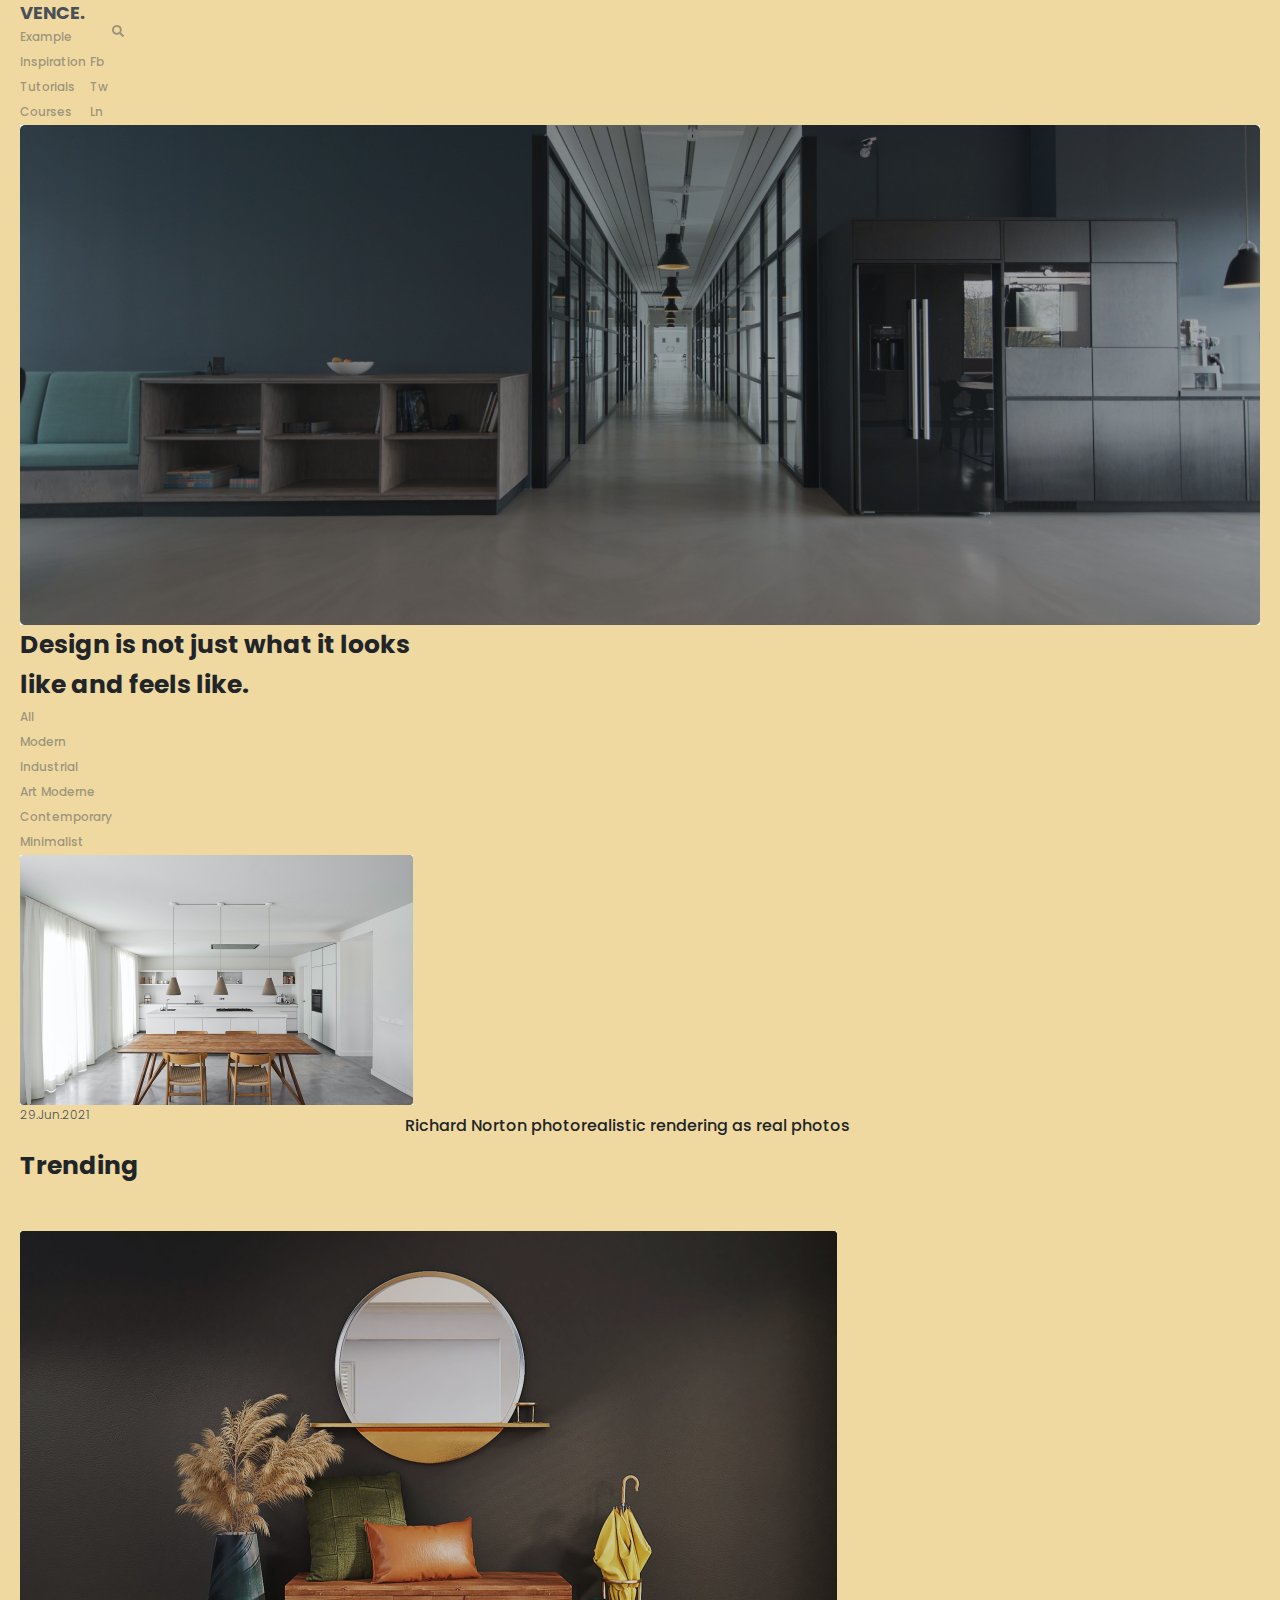
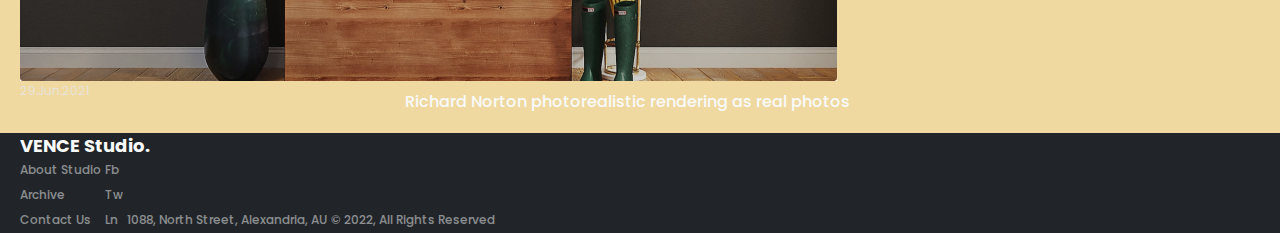
<file: lesson_10/index.html>
<!DOCTYPE html>
<!-- Ukraine - uk -->
<!-- Мова не визначена - zxx -->
<html lang="en">

<head>
	<!-- Кодування шрифту -->
	<meta charset="UTF-8">
	<!-- Налаштування в'юпорту (адаптиву,маштабу тощо) -->
	<meta name="viewport" content="width=device-width, initial-scale=1.0">
	<!--(підключення окремого файлу) -->
	<link rel="stylesheet" href="css/style.css">
	<title>Lesson 10</title>
</head>

<body>
	<!-- Header Зміст -->
	<header>
		<div class="page-header">
			<div class="page-header__container">
				<div class=" logo page-header__logo">
					VENCE.
				</div>
				<ul class="nav page-header__nav">
					<li><a href="#">Example</a></li>
					<li><a href="#">Inspiration</a></li>
					<li><a href="#">Tutorials</a></li>
					<li><a href="#">Courses</a></li>

				</ul>
				<ul class="nav page-header__social">
					<li><a href="#">Fb</a></li>
					<li><a href="#">Tw</a></li>
					<li><a href="#">Ln</a></li>
				</ul>
				<a href="#" class="page-header__search">
					<img src="img/icons/search.png" alt="search">
				</a>
			</div>
		</div>
	</header>
	<!-- Основна частина -->
	<main>
		<div class="slider">
			<div class="slider__container">
				<div class="slider__item">
					<img src="img/slider.jpg" alt="slider__item">
				</div>
			</div>
		</div>
		<section class="design">
			<div class="design__container">
				<h1 class="title design__title">
					Design is not just what it looks like and feels like.
				</h1>
				<ul class="design__nav nav">
					<li><a href="#">All</a></li>
					<li><a href="#">Modern</a></li>
					<li><a href="#">Industrial</a></li>
					<li><a href="#">Art Moderne</a></li>
					<li><a href="#">Contemporary</a></li>
					<li><a href="#">Minimalist</a></li>
				</ul>
				<div class=" design__items items">
					<div class="item">
						<div class="item__image">
							<img src="img/design/01.jpg" alt="image">
						</div>
						<div class="item__date">
							29.Jun.2021
						</div>
						<div class="item__text">
							Richard Norton photorealistic rendering as real
							photos
						</div>
					</div>

				</div>
			</div>

		</section>
		<section class="trending">
			<div class="trending__container">
				<h1 class="trending__title title">
					Trending
				</h1>
				<div class="trending__items items">
					<div class="item">
						<div class="item__image">
							<img src="img/trending/01.jpg" alt="image">
						</div>
						<div class="item__date item__date_color">
							29.Jun.2021
						</div>
						<div class="item__text item__text_white">
							Richard Norton photorealistic rendering as real photos
						</div>
					</div>

				</div>
			</div>

		</section>
	</main>
	<!-- Підсумок -->
	<footer>
		<div class="page-footer">
			<div class="page-footer__container">
				<div class="  page-footer__logo logo">
					VENCE Studio.
				</div>
				<ul class=" page-footer__nav nav">
					<li><a href="">About Studio</a> </li>
					<li><a href="">Archive</a> </li>
					<li><a href="">Contact Us</a> </li>
				</ul>
				<ul class=" page-footer__social nav">
					<li><a href=""> Fb</a></li>
					<li><a href="">Tw</a> </li>
					<li><a href="">Ln</a></li>
				</ul>
				<div class=" page-footer__adress nav">
					1088, North Street, Alexandria, AU
				</div>
				<div class=" page-footer__copy-rights nav">
					© 2022, All Rights Reserved
				</div>
			</div>
		</div>

	</footer>
</body>

</html>
</file>
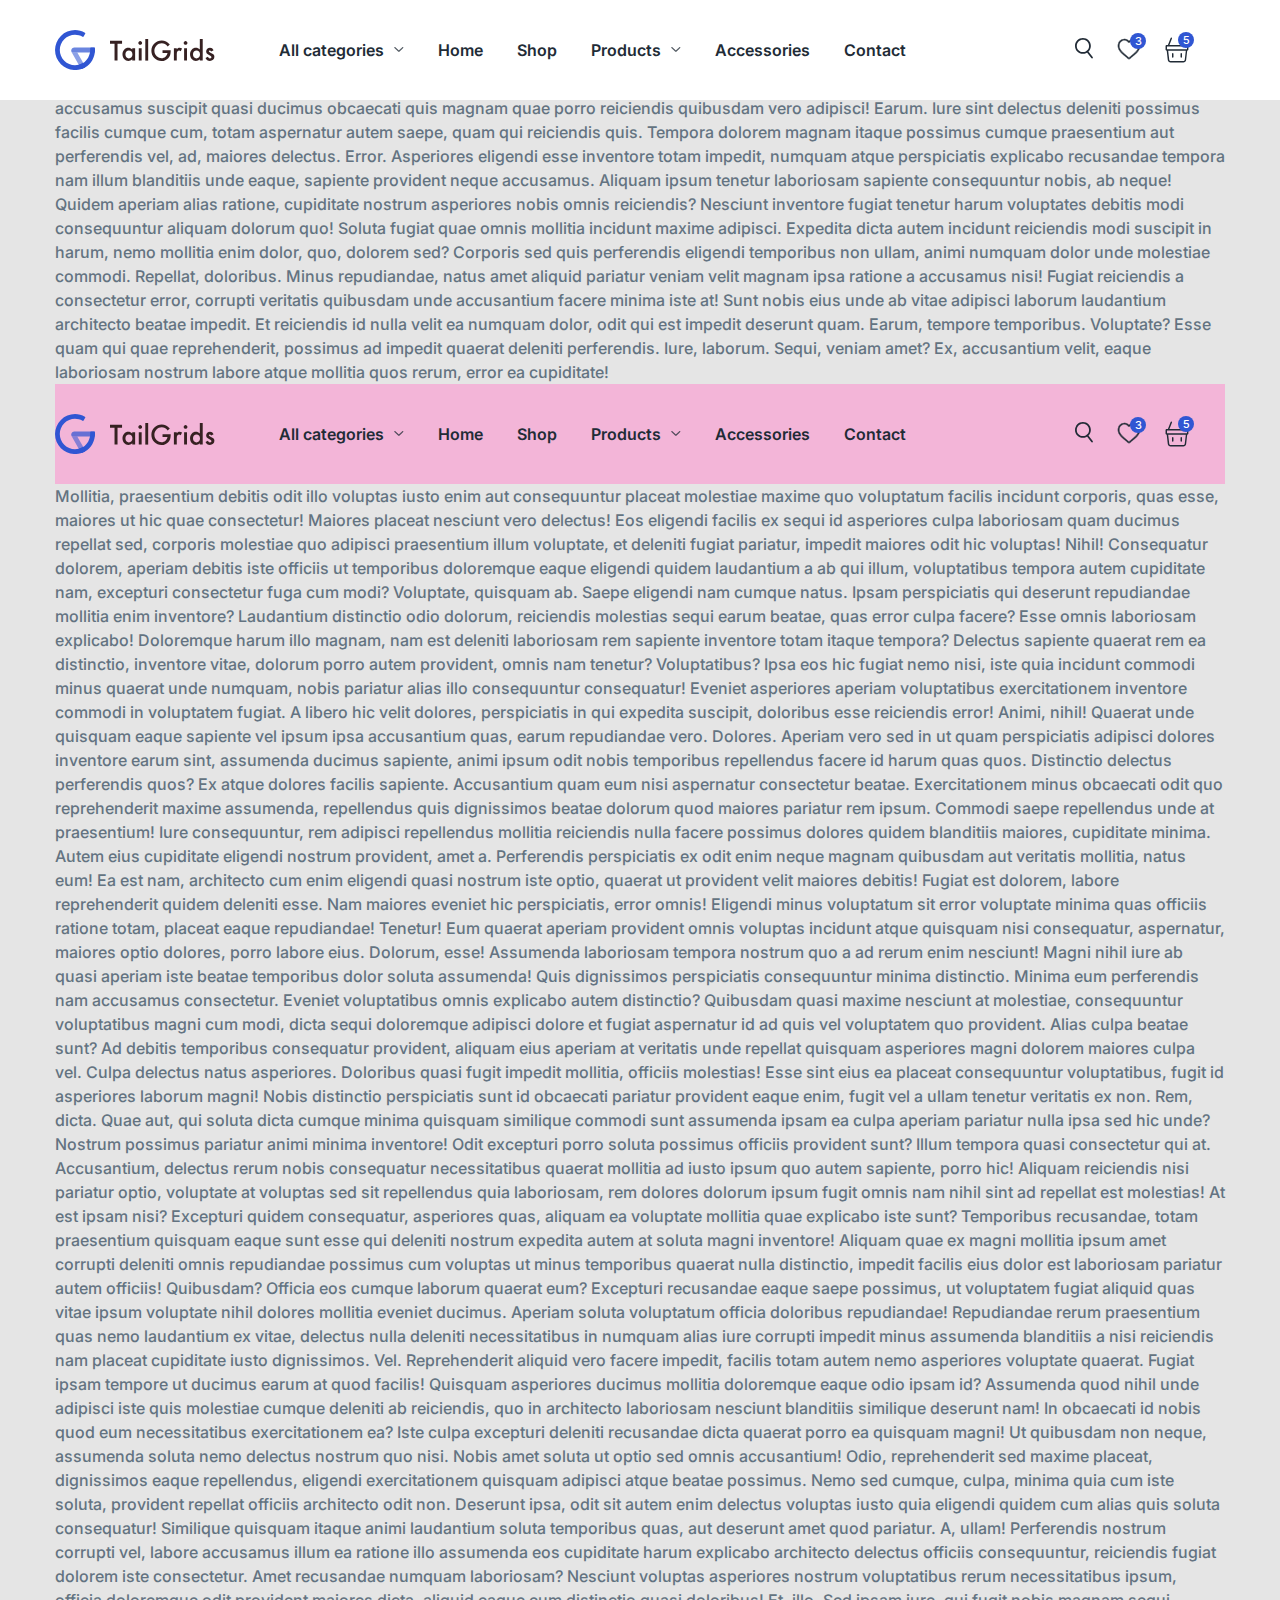
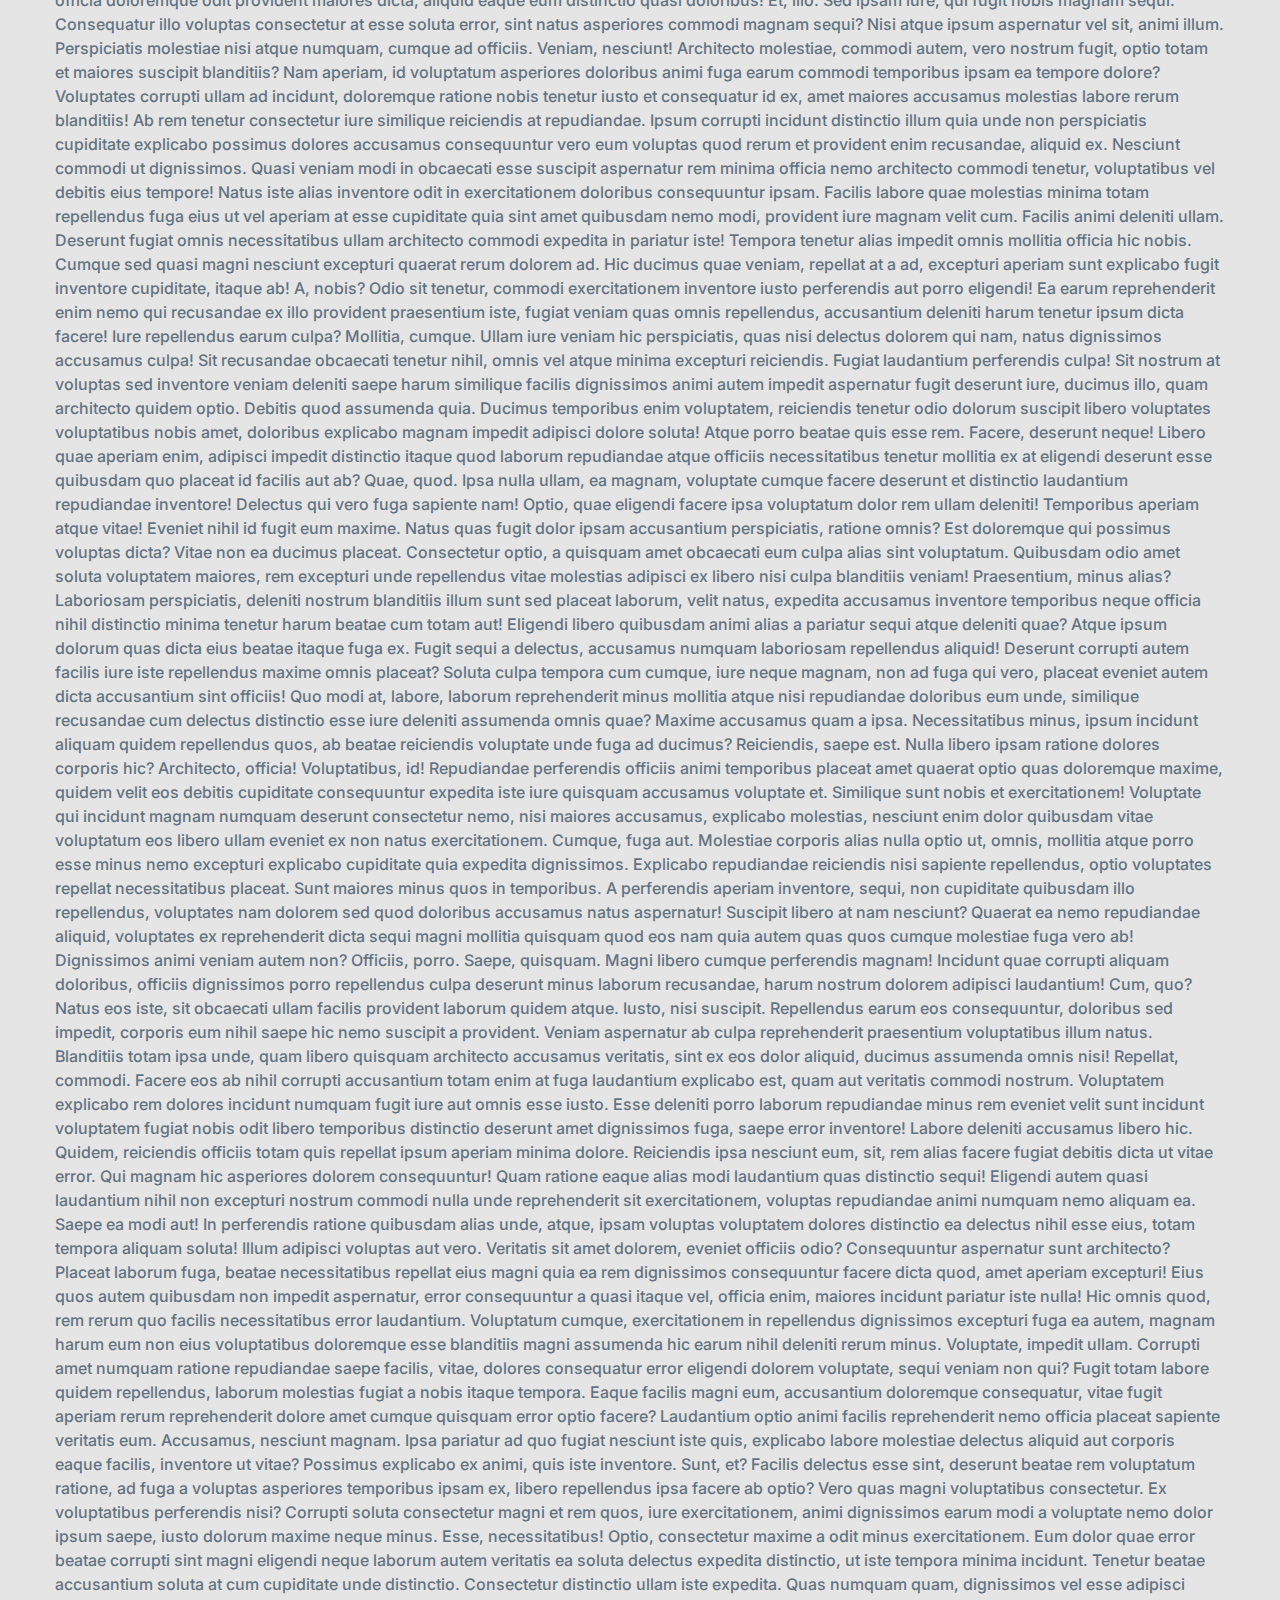
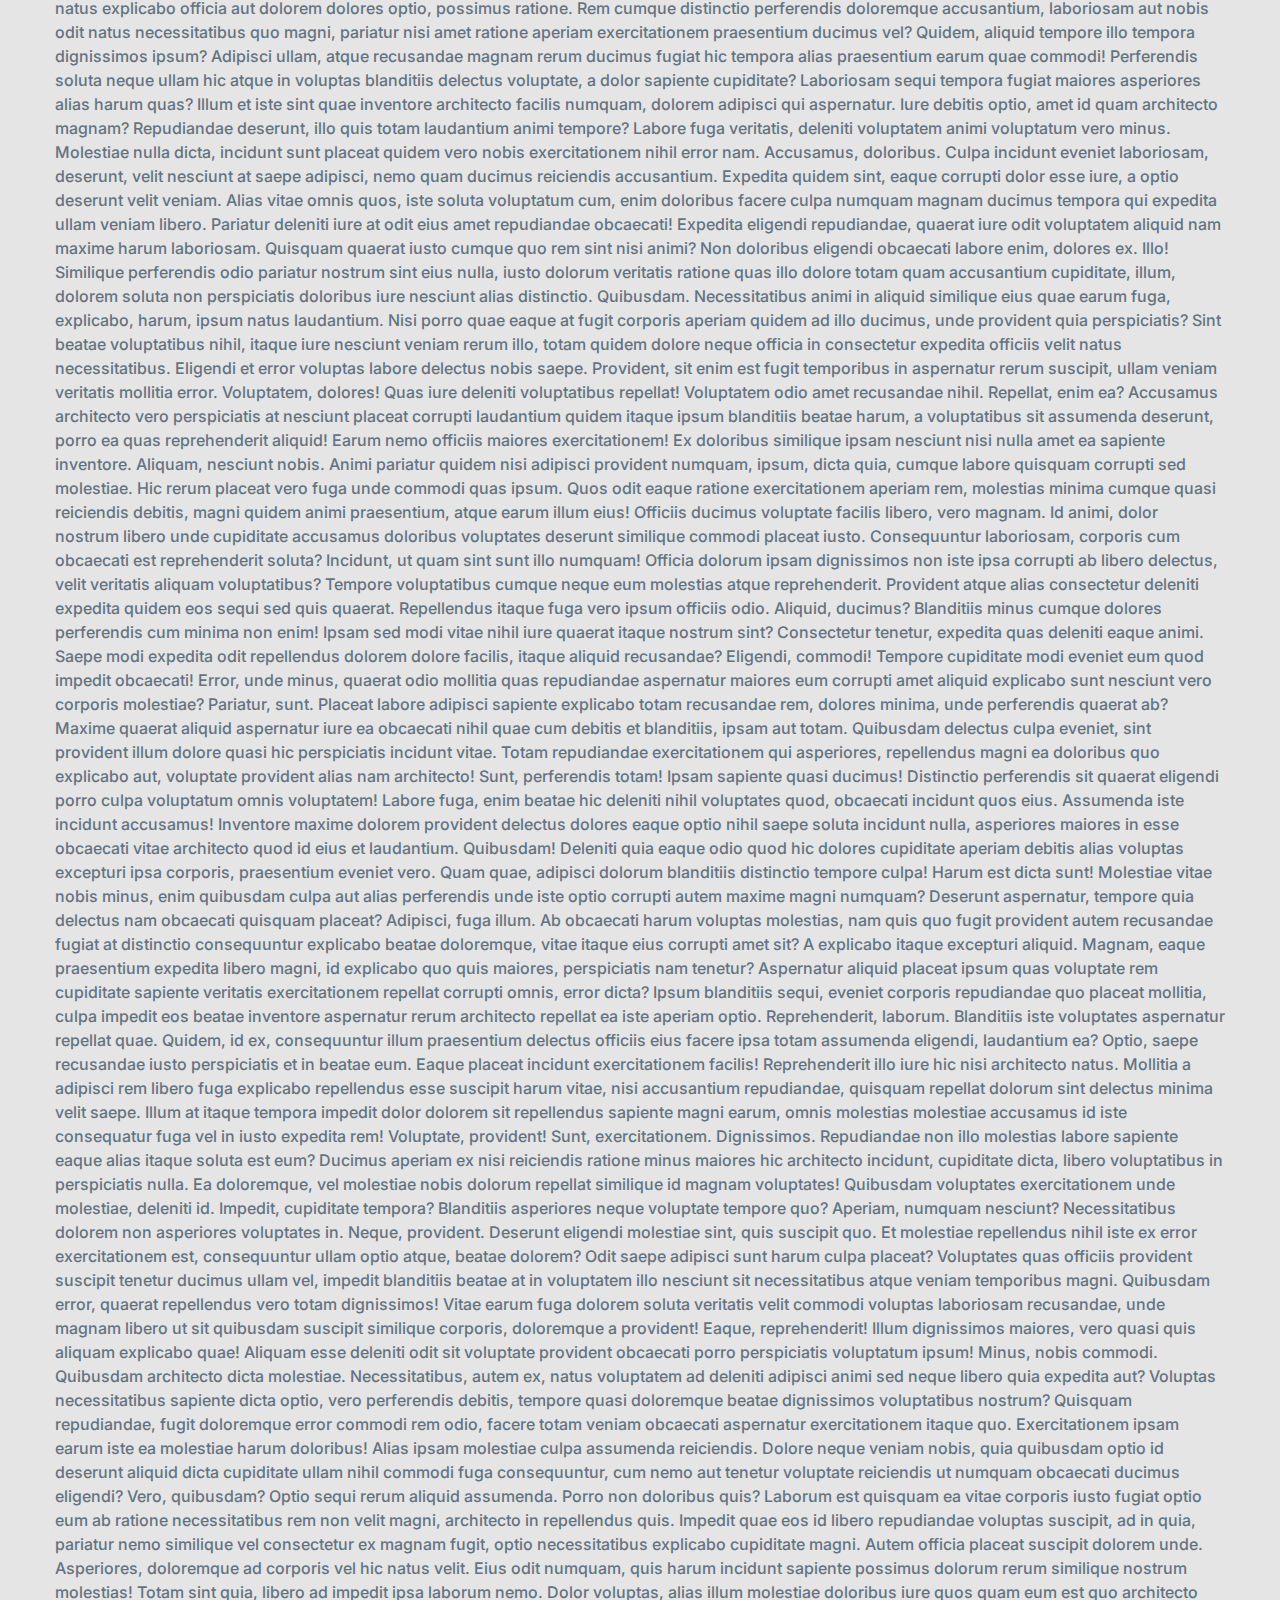
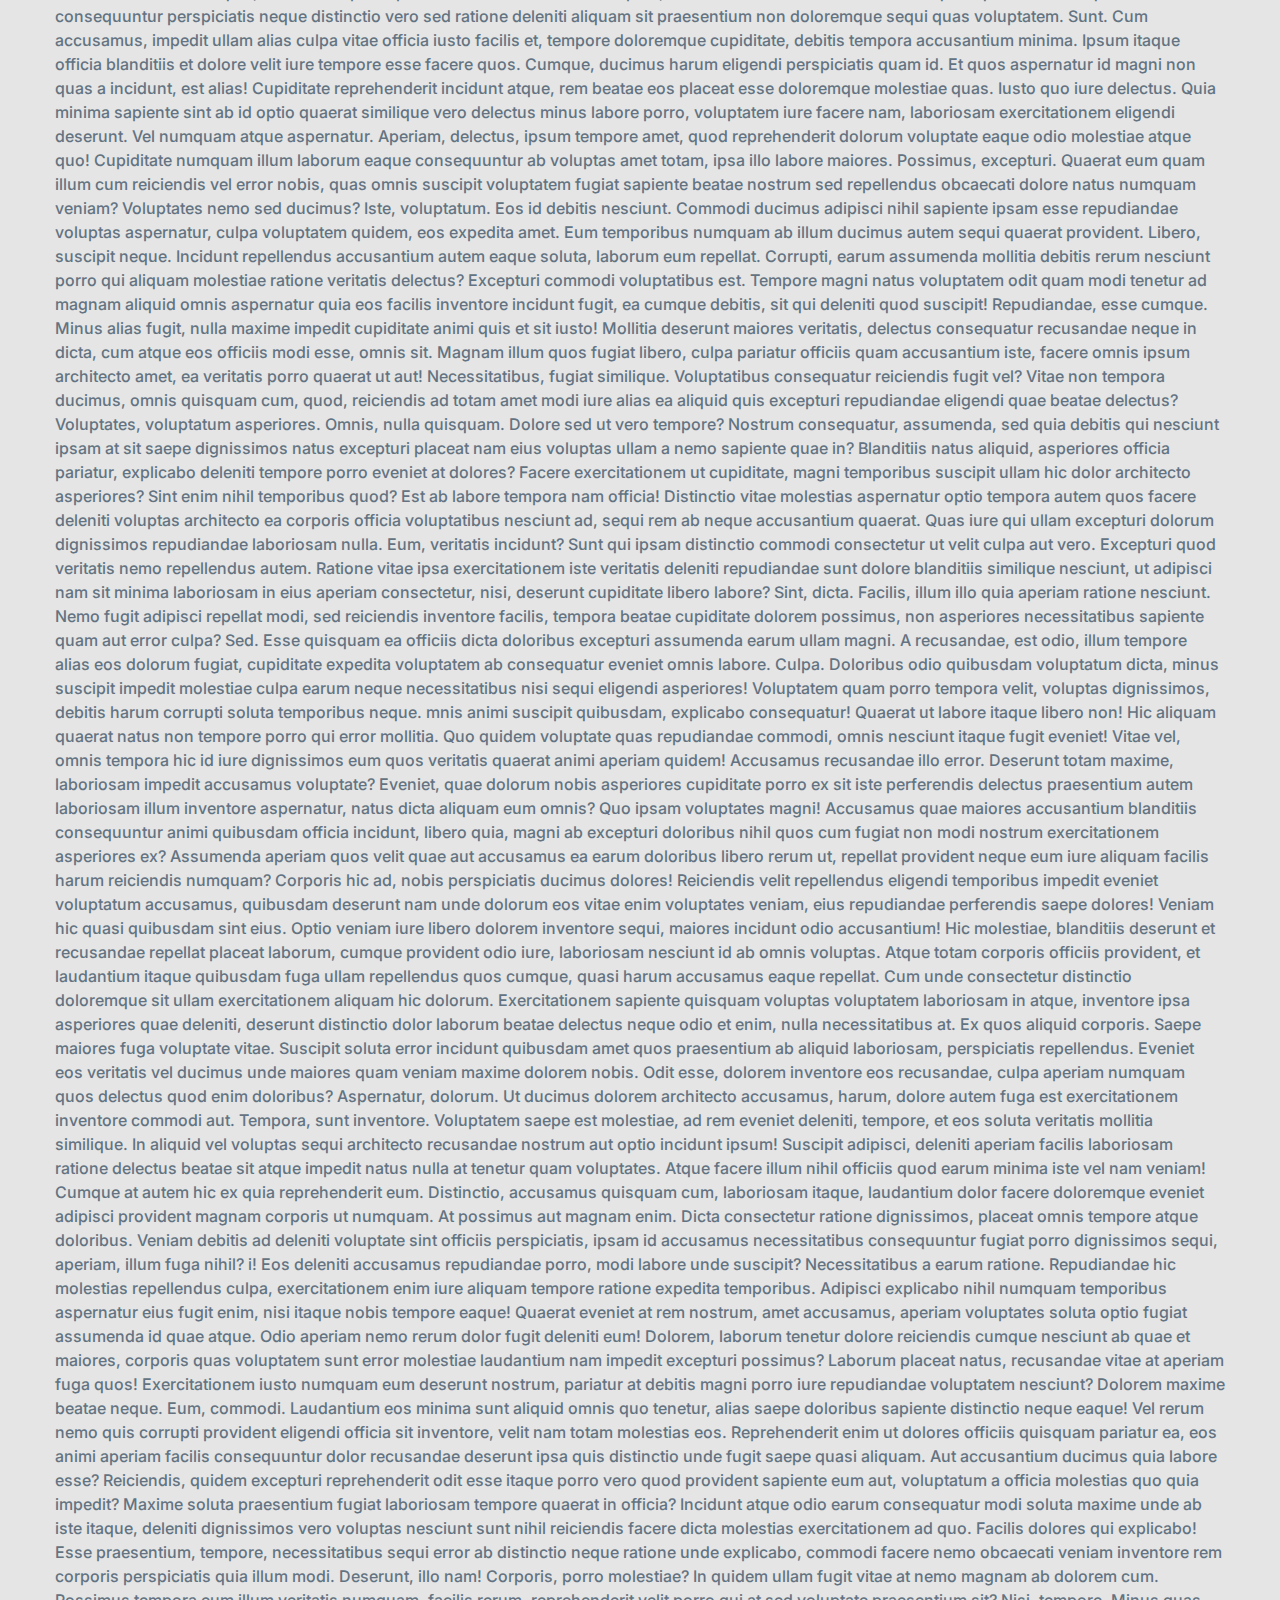
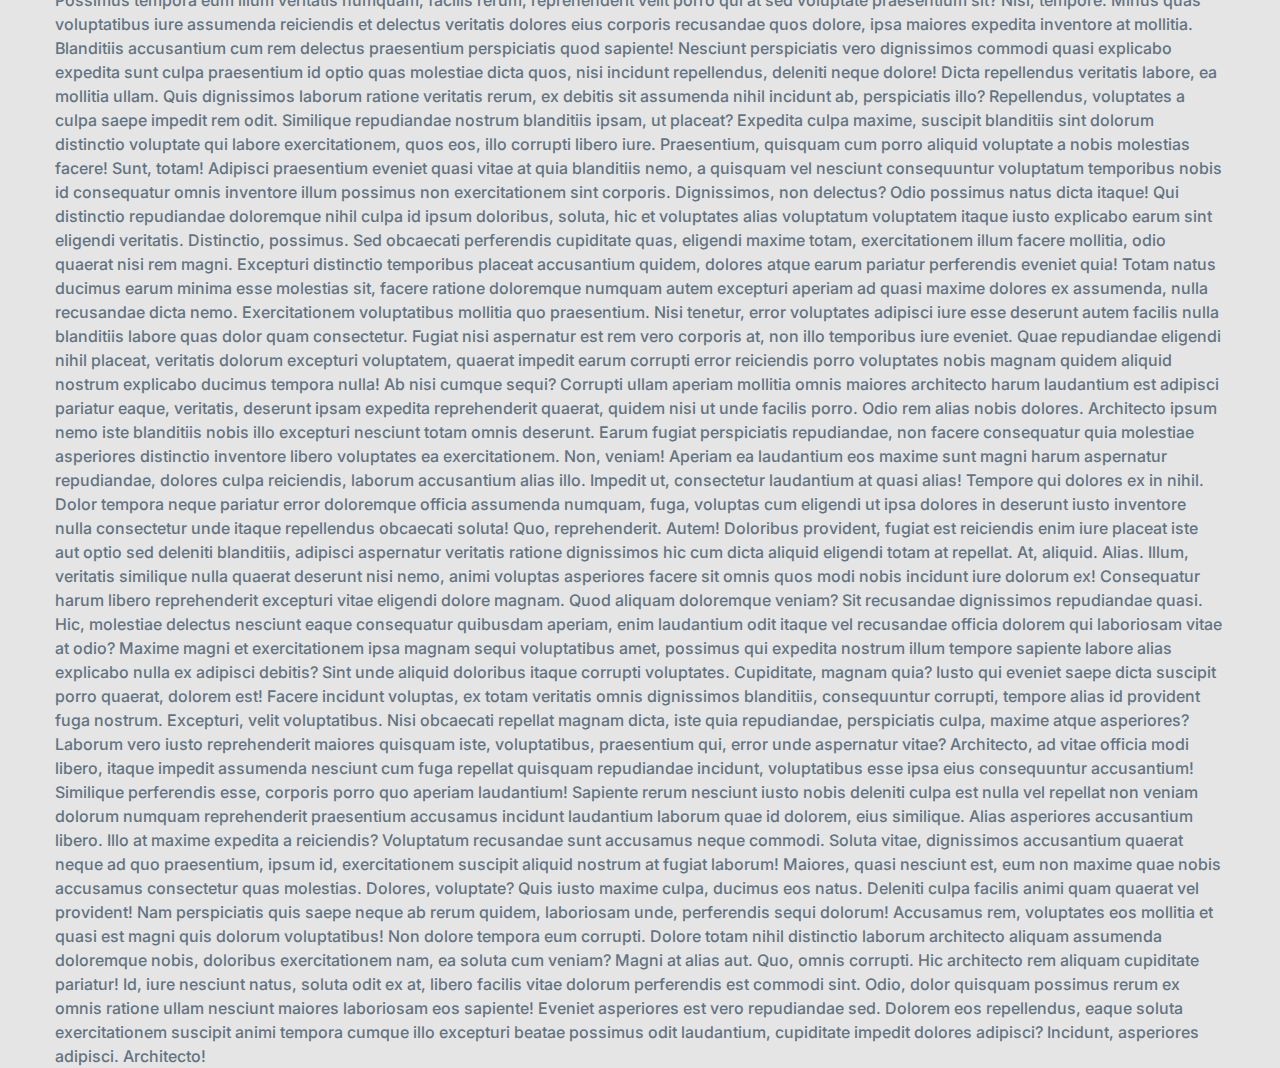
<file: lesson_11/index.html>
<!DOCTYPE html>
<!-- Ukraine - uk -->
<!-- Мова не визначена - zxx -->
<html lang="en">

<head>
	<!-- Кодування шрифту -->
	<meta charset="UTF-8">
	<!-- Налаштування в'юпорту (адаптиву,маштабу тощо) -->
	<meta name="viewport" content="width=device-width, initial-scale=1.0">
	<!--(підключення окремого файлу) -->
	<link rel="stylesheet" href="css/style.css">
	<title>Lesson 11</title>
</head>

<body>
	<!-- Header Зміст -->
	<div class="wrapper">
		<header class="wrapper__header header">
			<div class="header__container">
				<a href="#" class="header__logo">
					<img src="img/logo.svg" alt="Logo">
				</a>
				<div class="header__menu menu">
					<ul class="menu__list">
						<li class="menu__item menu__item_parent">
							<a href="#" class="menu__link ">All categories</a>
							<div class="sub-menu">
								<ul class="sub-menu__list">
									<li class="sub-menu__item">
										<a href="#" class="sub-menu__link">Arts & Crafts</a>
									</li>
									<li class="sub-menu__item sub-menu__item_parent">
										<a href="#" class="sub-menu__link">Fashion</a>
										<div class="sub-content">
											<div class="sub-content__column">
												<div class="sub-content__title">New Arrivals</div>
												<ul class="sub-content__list">
													<li class="sub-content__item">
														<a href="#" class="sub-content__link">Dressess</a>
													</li>
													<li class="sub-content__item">
														<a href="#" class="sub-content__link">Jackets</a>
													</li>
													<li class="sub-content__item">
														<a href="#" class="sub-content__link">Sweatshirts</a>
													</li>
													<li class="sub-content__item">
														<a href="#" class="sub-content__link">Tops & Tees</a>
													</li>
													<li class="sub-content__item">
														<a href="#" class="sub-content__link">Party Dressess</a>
													</li>
													<li class="sub-content__item">
														<a href="#" class="sub-content__link">Electronics</a>
													</li>
												</ul>
											</div>
											<div class="sub-content__column">
												<div class="sub-content__title">Trending</div>
												<ul class="sub-content__list">
													<li class="sub-content__item">
														<a href="#" class="sub-content__link">Pants</a>
													</li>
													<li class="sub-content__item">
														<a href="#" class="sub-content__link">Accessories</a>
													</li>
													<li class="sub-content__item">
														<a href="#" class="sub-content__link">Tops & Tees</a>
													</li>
													<li class="sub-content__item">
														<a href="#" class="sub-content__link">Casual Shorts</a>
													</li>
													<li class="sub-content__item">
														<a href="#" class="sub-content__link">Jeans</a>
													</li>
													<li class="sub-content__item">
														<a href="#" class="sub-content__link">Electronics</a>
													</li>
												</ul>
											</div>
											<div class="sub-content__column">
												<a href="#" class="sub-content__banner">
													<img src="img/banner.jpg" alt="Banner">
												</a>
											</div>
										</div>
									</li>
									<li class="sub-menu__item">
										<a href="#" class="sub-menu__link">Bages & Shoes</a>
									</li>
									<li class="sub-menu__item">
										<a href="#" class="sub-menu__link">Jewelry & Watch</a>
									</li>
									<li class="sub-menu__item">
										<a href="#" class="sub-menu__link">Beauty & Health</a>
									</li>
									<li class="sub-menu__item">
										<a href="#" class="sub-menu__link">Electronics</a>
									</li>
								</ul>
							</div>
						</li>
						<li class="menu__item">
							<a href="#" class="menu__link">Home</a>
						</li>
						<li class="menu__item">
							<a href="#" class="menu__link">Shop</a>
						</li>
						<li class="menu__item menu__item_parent">
							<a href="#" class="menu__link">Products</a>
							<div class="sub-menu">
								<ul class="sub-menu__list">
									<li class="sub-menu__item">
										<a href="#" class="sub-menu__link">Arts & Crafts</a>
									</li>
									<li class="sub-menu__item">
										<a href="#" class="sub-menu__link">Fashion</a>
									</li>
									<li class="sub-menu__item">
										<a href="#" class="sub-menu__link">Bages & Shoes</a>
									</li>
									<li class="sub-menu__item">
										<a href="#" class="sub-menu__link">Jewelry & Watch</a>
									</li>
									<li class="sub-menu__item">
										<a href="#" class="sub-menu__link">Beauty & Health</a>
									</li>
									<li class="sub-menu__item">
										<a href="#" class="sub-menu__link">Electronics</a>
									</li>
								</ul>
							</div>
						</li>
						<li class="menu__item">
							<a href="#" class="menu__link">Accessories</a>
						</li>
						<li class="menu__item">
							<a href="#" class="menu__link">Contact</a>
						</li>
					</ul>
				</div>
				<div class="header__actions actions-header">
					<a href="#" class="actions-header__item">
						<img class="actions-header__icon" src="img/icons/search.svg" alt="search">
					</a>
					<a href="#" class="actions-header__item">
						<img class="actions-header__icon" src="img/icons/favorite.svg" alt="favorite">
						<span class="actions-header__value">3</span>
					</a>
					<a href="#" class="actions-header__item">
						<img class="actions-header__icon" src="img/icons/cart.svg" alt="cart">
						<span class="actions-header__value">5</span>
					</a>
				</div>
			</div>
		</header>

	</div>
	<!-- Основна частина -->

	<main class="wrapper__page-practice page-practice">
		<div class="page-practice__container">
			<div class="text">
				<p>
					Lorem ipsum dolor sit amet consectetur adipisicing elit. Velit, molestiae. Assumenda quidem maxime
					delectus commodi sunt. Sed inventore eligendi error aliquam accusantium, cumque omnis quam enim. Impedit
					aut consequatur vero?
					Eveniet aliquid voluptas repellendus eum at nesciunt sunt quis doloremque, voluptatem quo iure
					accusantium culpa itaque nobis sed minus similique, doloribus suscipit molestiae maxime rem quidem
					explicabo! Asperiores, natus. Iste!
					Voluptas dolores hic minus commodi recusandae explicabo ea, officia doloribus ab ipsum officiis eos
					praesentium necessitatibus accusamus suscipit quasi ducimus obcaecati quis magnam quae porro reiciendis
					quibusdam vero adipisci! Earum.
					Iure sint delectus deleniti possimus facilis cumque cum, totam aspernatur autem saepe, quam qui
					reiciendis quis. Tempora dolorem magnam itaque possimus cumque praesentium aut perferendis vel, ad,
					maiores delectus. Error.
					Asperiores eligendi esse inventore totam impedit, numquam atque perspiciatis explicabo recusandae tempora
					nam illum blanditiis unde eaque, sapiente provident neque accusamus. Aliquam ipsum tenetur laboriosam
					sapiente consequuntur nobis, ab neque!

					Quidem aperiam alias ratione, cupiditate nostrum asperiores nobis omnis reiciendis? Nesciunt inventore
					fugiat tenetur harum voluptates debitis modi consequuntur aliquam dolorum quo! Soluta fugiat quae omnis
					mollitia incidunt maxime adipisci.
					Expedita dicta autem incidunt reiciendis modi suscipit in harum, nemo mollitia enim dolor, quo, dolorem
					sed? Corporis sed quis perferendis eligendi temporibus non ullam, animi numquam dolor unde molestiae
					commodi.
					Repellat, doloribus. Minus repudiandae, natus amet aliquid pariatur veniam velit magnam ipsa ratione a
					accusamus nisi! Fugiat reiciendis a consectetur error, corrupti veritatis quibusdam unde accusantium
					facere minima iste at!
					Sunt nobis eius unde ab vitae adipisci laborum laudantium architecto beatae impedit. Et reiciendis id
					nulla velit ea numquam dolor, odit qui est impedit deserunt quam. Earum, tempore temporibus. Voluptate?
					Esse quam qui quae reprehenderit, possimus ad impedit quaerat deleniti perferendis. Iure, laborum. Sequi,
					veniam amet? Ex, accusantium velit, eaque laboriosam nostrum labore atque mollitia quos rerum, error ea
					cupiditate!
				</p>
				<div class="practice__header header">
					<a href="#" class="header__logo">
						<img src="img/logo.svg" alt="Logo">
					</a>
					<div class="header__menu menu">
						<ul class="menu__list">
							<li class="menu__item menu__item_parent">
								<a href="#" class="menu__link ">All categories</a>
								<div class="sub-menu">
									<ul class="sub-menu__list">
										<li class="sub-menu__item">
											<a href="#" class="sub-menu__link">Arts & Crafts</a>
										</li>
										<li class="sub-menu__item sub-menu__item_parent">
											<a href="#" class="sub-menu__link">Fashion</a>
											<div class="sub-content">
												<div class="sub-content__column">
													<div class="sub-content__title">New Arrivals</div>
													<ul class="sub-content__list">
														<li class="sub-content__item">
															<a href="#" class="sub-content__link">Dressess</a>
														</li>
														<li class="sub-content__item">
															<a href="#" class="sub-content__link">Jackets</a>
														</li>
														<li class="sub-content__item">
															<a href="#" class="sub-content__link">Sweatshirts</a>
														</li>
														<li class="sub-content__item">
															<a href="#" class="sub-content__link">Tops & Tees</a>
														</li>
														<li class="sub-content__item">
															<a href="#" class="sub-content__link">Party Dressess</a>
														</li>
														<li class="sub-content__item">
															<a href="#" class="sub-content__link">Electronics</a>
														</li>
													</ul>
												</div>
												<div class="sub-content__column">
													<div class="sub-content__title">Trending</div>
													<ul class="sub-content__list">
														<li class="sub-content__item">
															<a href="#" class="sub-content__link">Pants</a>
														</li>
														<li class="sub-content__item">
															<a href="#" class="sub-content__link">Accessories</a>
														</li>
														<li class="sub-content__item">
															<a href="#" class="sub-content__link">Tops & Tees</a>
														</li>
														<li class="sub-content__item">
															<a href="#" class="sub-content__link">Casual Shorts</a>
														</li>
														<li class="sub-content__item">
															<a href="#" class="sub-content__link">Jeans</a>
														</li>
														<li class="sub-content__item">
															<a href="#" class="sub-content__link">Electronics</a>
														</li>
													</ul>
												</div>
												<div class="sub-content__column">
													<a href="#" class="sub-content__banner">
														<img src="img/banner.jpg" alt="Banner">
													</a>
												</div>
											</div>
										</li>
										<li class="sub-menu__item">
											<a href="#" class="sub-menu__link">Bages & Shoes</a>
										</li>
										<li class="sub-menu__item">
											<a href="#" class="sub-menu__link">Jewelry & Watch</a>
										</li>
										<li class="sub-menu__item">
											<a href="#" class="sub-menu__link">Beauty & Health</a>
										</li>
										<li class="sub-menu__item">
											<a href="#" class="sub-menu__link">Electronics</a>
										</li>
									</ul>
								</div>
							</li>
							<li class="menu__item">
								<a href="#" class="menu__link">Home</a>
							</li>
							<li class="menu__item">
								<a href="#" class="menu__link">Shop</a>
							</li>
							<li class="menu__item menu__item_parent">
								<a href="#" class="menu__link">Products</a>
								<div class="sub-menu">
									<ul class="sub-menu__list">
										<li class="sub-menu__item">
											<a href="#" class="sub-menu__link">Arts & Crafts</a>
										</li>
										<li class="sub-menu__item">
											<a href="#" class="sub-menu__link">Fashion</a>
										</li>
										<li class="sub-menu__item">
											<a href="#" class="sub-menu__link">Bages & Shoes</a>
										</li>
										<li class="sub-menu__item">
											<a href="#" class="sub-menu__link">Jewelry & Watch</a>
										</li>
										<li class="sub-menu__item">
											<a href="#" class="sub-menu__link">Beauty & Health</a>
										</li>
										<li class="sub-menu__item">
											<a href="#" class="sub-menu__link">Electronics</a>
										</li>
									</ul>
								</div>
							</li>
							<li class="menu__item">
								<a href="#" class="menu__link">Accessories</a>
							</li>
							<li class="menu__item">
								<a href="#" class="menu__link">Contact</a>
							</li>
						</ul>
					</div>
					<div class="header__actions actions-header">
						<a href="#" class="actions-header__item">
							<img class="actions-header__icon" src="img/icons/search.svg" alt="search">
						</a>
						<a href="#" class="actions-header__item">
							<img class="actions-header__icon" src="img/icons/favorite.svg" alt="favorite">
							<span class="actions-header__value">3</span>
						</a>
						<a href="#" class="actions-header__item">
							<img class="actions-header__icon" src="img/icons/cart.svg" alt="cart">
							<span class="actions-header__value">5</span>
						</a>
					</div>
				</div>
				<p>
					Mollitia, praesentium debitis odit illo voluptas iusto enim aut consequuntur placeat molestiae maxime quo
					voluptatum facilis incidunt corporis, quas esse, maiores ut hic quae consectetur! Maiores placeat
					nesciunt vero delectus!
					Eos eligendi facilis ex sequi id asperiores culpa laboriosam quam ducimus repellat sed, corporis
					molestiae quo adipisci praesentium illum voluptate, et deleniti fugiat pariatur, impedit maiores odit hic
					voluptas! Nihil!
					Consequatur dolorem, aperiam debitis iste officiis ut temporibus doloremque eaque eligendi quidem
					laudantium a ab qui illum, voluptatibus tempora autem cupiditate nam, excepturi consectetur fuga cum
					modi? Voluptate, quisquam ab.
					Saepe eligendi nam cumque natus. Ipsam perspiciatis qui deserunt repudiandae mollitia enim inventore?
					Laudantium distinctio odio dolorum, reiciendis molestias sequi earum beatae, quas error culpa facere?
					Esse omnis laboriosam explicabo!
					Doloremque harum illo magnam, nam est deleniti laboriosam rem sapiente inventore totam itaque tempora?
					Delectus sapiente quaerat rem ea distinctio, inventore vitae, dolorum porro autem provident, omnis nam
					tenetur? Voluptatibus?
					Ipsa eos hic fugiat nemo nisi, iste quia incidunt commodi minus quaerat unde numquam, nobis pariatur
					alias illo consequuntur consequatur! Eveniet asperiores aperiam voluptatibus exercitationem inventore
					commodi in voluptatem fugiat.
					A libero hic velit dolores, perspiciatis in qui expedita suscipit, doloribus esse reiciendis error!
					Animi, nihil! Quaerat unde quisquam eaque sapiente vel ipsum ipsa accusantium quas, earum repudiandae
					vero. Dolores.
					Aperiam vero sed in ut quam perspiciatis adipisci dolores inventore earum sint, assumenda ducimus
					sapiente, animi ipsum odit nobis temporibus repellendus facere id harum quas quos. Distinctio delectus
					perferendis quos?
					Ex atque dolores facilis sapiente. Accusantium quam eum nisi aspernatur consectetur beatae.
					Exercitationem minus obcaecati odit quo reprehenderit maxime assumenda, repellendus quis dignissimos
					beatae dolorum quod maiores pariatur rem ipsum.
					Commodi saepe repellendus unde at praesentium! Iure consequuntur, rem adipisci repellendus mollitia
					reiciendis nulla facere possimus dolores quidem blanditiis maiores, cupiditate minima. Autem eius
					cupiditate eligendi nostrum provident, amet a.
					Perferendis perspiciatis ex odit enim neque magnam quibusdam aut veritatis mollitia, natus eum! Ea est
					nam, architecto cum enim eligendi quasi nostrum iste optio, quaerat ut provident velit maiores debitis!
					Fugiat est dolorem, labore reprehenderit quidem deleniti esse. Nam maiores eveniet hic perspiciatis,
					error omnis! Eligendi minus voluptatum sit error voluptate minima quas officiis ratione totam, placeat
					eaque repudiandae! Tenetur!
					Eum quaerat aperiam provident omnis voluptas incidunt atque quisquam nisi consequatur, aspernatur,
					maiores optio dolores, porro labore eius. Dolorum, esse! Assumenda laboriosam tempora nostrum quo a ad
					rerum enim nesciunt!
					Magni nihil iure ab quasi aperiam iste beatae temporibus dolor soluta assumenda! Quis dignissimos
					perspiciatis consequuntur minima distinctio. Minima eum perferendis nam accusamus consectetur. Eveniet
					voluptatibus omnis explicabo autem distinctio?
					Quibusdam quasi maxime nesciunt at molestiae, consequuntur voluptatibus magni cum modi, dicta sequi
					doloremque adipisci dolore et fugiat aspernatur id ad quis vel voluptatem quo provident. Alias culpa
					beatae sunt?
					Ad debitis temporibus consequatur provident, aliquam eius aperiam at veritatis unde repellat quisquam
					asperiores magni dolorem maiores culpa vel. Culpa delectus natus asperiores. Doloribus quasi fugit
					impedit mollitia, officiis molestias!
					Esse sint eius ea placeat consequuntur voluptatibus, fugit id asperiores laborum magni! Nobis distinctio
					perspiciatis sunt id obcaecati pariatur provident eaque enim, fugit vel a ullam tenetur veritatis ex non.
					Rem, dicta. Quae aut, qui soluta dicta cumque minima quisquam similique commodi sunt assumenda ipsam ea
					culpa aperiam pariatur nulla ipsa sed hic unde? Nostrum possimus pariatur animi minima inventore!
					Odit excepturi porro soluta possimus officiis provident sunt? Illum tempora quasi consectetur qui at.
					Accusantium, delectus rerum nobis consequatur necessitatibus quaerat mollitia ad iusto ipsum quo autem
					sapiente, porro hic!
					Aliquam reiciendis nisi pariatur optio, voluptate at voluptas sed sit repellendus quia laboriosam, rem
					dolores dolorum ipsum fugit omnis nam nihil sint ad repellat est molestias! At est ipsam nisi?
					Excepturi quidem consequatur, asperiores quas, aliquam ea voluptate mollitia quae explicabo iste sunt?
					Temporibus recusandae, totam praesentium quisquam eaque sunt esse qui deleniti nostrum expedita autem at
					soluta magni inventore!
					Aliquam quae ex magni mollitia ipsum amet corrupti deleniti omnis repudiandae possimus cum voluptas ut
					minus temporibus quaerat nulla distinctio, impedit facilis eius dolor est laboriosam pariatur autem
					officiis! Quibusdam?
					Officia eos cumque laborum quaerat eum? Excepturi recusandae eaque saepe possimus, ut voluptatem fugiat
					aliquid quas vitae ipsum voluptate nihil dolores mollitia eveniet ducimus. Aperiam soluta voluptatum
					officia doloribus repudiandae!
					Repudiandae rerum praesentium quas nemo laudantium ex vitae, delectus nulla deleniti necessitatibus in
					numquam alias iure corrupti impedit minus assumenda blanditiis a nisi reiciendis nam placeat cupiditate
					iusto dignissimos. Vel.
					Reprehenderit aliquid vero facere impedit, facilis totam autem nemo asperiores voluptate quaerat. Fugiat
					ipsam tempore ut ducimus earum at quod facilis! Quisquam asperiores ducimus mollitia doloremque eaque
					odio ipsam id?
					Assumenda quod nihil unde adipisci iste quis molestiae cumque deleniti ab reiciendis, quo in architecto
					laboriosam nesciunt blanditiis similique deserunt nam! In obcaecati id nobis quod eum necessitatibus
					exercitationem ea?
					Iste culpa excepturi deleniti recusandae dicta quaerat porro ea quisquam magni! Ut quibusdam non neque,
					assumenda soluta nemo delectus nostrum quo nisi. Nobis amet soluta ut optio sed omnis accusantium!
					Odio, reprehenderit sed maxime placeat, dignissimos eaque repellendus, eligendi exercitationem quisquam
					adipisci atque beatae possimus. Nemo sed cumque, culpa, minima quia cum iste soluta, provident repellat
					officiis architecto odit non.
					Deserunt ipsa, odit sit autem enim delectus voluptas iusto quia eligendi quidem cum alias quis soluta
					consequatur! Similique quisquam itaque animi laudantium soluta temporibus quas, aut deserunt amet quod
					pariatur.
					A, ullam! Perferendis nostrum corrupti vel, labore accusamus illum ea ratione illo assumenda eos
					cupiditate harum explicabo architecto delectus officiis consequuntur, reiciendis fugiat dolorem iste
					consectetur. Amet recusandae numquam laboriosam?

					Nesciunt voluptas asperiores nostrum voluptatibus rerum necessitatibus ipsum, officia doloremque odit
					provident maiores dicta, aliquid eaque eum distinctio quasi doloribus! Et, illo. Sed ipsam iure, qui
					fugit nobis magnam sequi.
					Consequatur illo voluptas consectetur at esse soluta error, sint natus asperiores commodi magnam sequi?
					Nisi atque ipsum aspernatur vel sit, animi illum. Perspiciatis molestiae nisi atque numquam, cumque ad
					officiis.
					Veniam, nesciunt! Architecto molestiae, commodi autem, vero nostrum fugit, optio totam et maiores
					suscipit blanditiis? Nam aperiam, id voluptatum asperiores doloribus animi fuga earum commodi temporibus
					ipsam ea tempore dolore?
					Voluptates corrupti ullam ad incidunt, doloremque ratione nobis tenetur iusto et consequatur id ex, amet
					maiores accusamus molestias labore rerum blanditiis! Ab rem tenetur consectetur iure similique reiciendis
					at repudiandae.
					Ipsum corrupti incidunt distinctio illum quia unde non perspiciatis cupiditate explicabo possimus dolores
					accusamus consequuntur vero eum voluptas quod rerum et provident enim recusandae, aliquid ex. Nesciunt
					commodi ut dignissimos.
					Quasi veniam modi in obcaecati esse suscipit aspernatur rem minima officia nemo architecto commodi
					tenetur, voluptatibus vel debitis eius tempore! Natus iste alias inventore odit in exercitationem
					doloribus consequuntur ipsam.
					Facilis labore quae molestias minima totam repellendus fuga eius ut vel aperiam at esse cupiditate quia
					sint amet quibusdam nemo modi, provident iure magnam velit cum. Facilis animi deleniti ullam.
					Deserunt fugiat omnis necessitatibus ullam architecto commodi expedita in pariatur iste! Tempora tenetur
					alias impedit omnis mollitia officia hic nobis. Cumque sed quasi magni nesciunt excepturi quaerat rerum
					dolorem ad.
					Hic ducimus quae veniam, repellat at a ad, excepturi aperiam sunt explicabo fugit inventore cupiditate,
					itaque ab! A, nobis? Odio sit tenetur, commodi exercitationem inventore iusto perferendis aut porro
					eligendi!
					Ea earum reprehenderit enim nemo qui recusandae ex illo provident praesentium iste, fugiat veniam quas
					omnis repellendus, accusantium deleniti harum tenetur ipsum dicta facere! Iure repellendus earum culpa?
					Mollitia, cumque.
					Ullam iure veniam hic perspiciatis, quas nisi delectus dolorem qui nam, natus dignissimos accusamus
					culpa! Sit recusandae obcaecati tenetur nihil, omnis vel atque minima excepturi reiciendis. Fugiat
					laudantium perferendis culpa!
					Sit nostrum at voluptas sed inventore veniam deleniti saepe harum similique facilis dignissimos animi
					autem impedit aspernatur fugit deserunt iure, ducimus illo, quam architecto quidem optio. Debitis quod
					assumenda quia.
					Ducimus temporibus enim voluptatem, reiciendis tenetur odio dolorum suscipit libero voluptates
					voluptatibus nobis amet, doloribus explicabo magnam impedit adipisci dolore soluta! Atque porro beatae
					quis esse rem. Facere, deserunt neque!
					Libero quae aperiam enim, adipisci impedit distinctio itaque quod laborum repudiandae atque officiis
					necessitatibus tenetur mollitia ex at eligendi deserunt esse quibusdam quo placeat id facilis aut ab?
					Quae, quod.
					Ipsa nulla ullam, ea magnam, voluptate cumque facere deserunt et distinctio laudantium repudiandae
					inventore! Delectus qui vero fuga sapiente nam! Optio, quae eligendi facere ipsa voluptatum dolor rem
					ullam deleniti!
					Temporibus aperiam atque vitae! Eveniet nihil id fugit eum maxime. Natus quas fugit dolor ipsam
					accusantium perspiciatis, ratione omnis? Est doloremque qui possimus voluptas dicta? Vitae non ea ducimus
					placeat.
					Consectetur optio, a quisquam amet obcaecati eum culpa alias sint voluptatum. Quibusdam odio amet soluta
					voluptatem maiores, rem excepturi unde repellendus vitae molestias adipisci ex libero nisi culpa
					blanditiis veniam!
					Praesentium, minus alias? Laboriosam perspiciatis, deleniti nostrum blanditiis illum sunt sed placeat
					laborum, velit natus, expedita accusamus inventore temporibus neque officia nihil distinctio minima
					tenetur harum beatae cum totam aut!
					Eligendi libero quibusdam animi alias a pariatur sequi atque deleniti quae? Atque ipsum dolorum quas
					dicta eius beatae itaque fuga ex. Fugit sequi a delectus, accusamus numquam laboriosam repellendus
					aliquid!
					Deserunt corrupti autem facilis iure iste repellendus maxime omnis placeat? Soluta culpa tempora cum
					cumque, iure neque magnam, non ad fuga qui vero, placeat eveniet autem dicta accusantium sint officiis!
					Quo modi at, labore, laborum reprehenderit minus mollitia atque nisi repudiandae doloribus eum unde,
					similique recusandae cum delectus distinctio esse iure deleniti assumenda omnis quae? Maxime accusamus
					quam a ipsa.
					Necessitatibus minus, ipsum incidunt aliquam quidem repellendus quos, ab beatae reiciendis voluptate unde
					fuga ad ducimus? Reiciendis, saepe est. Nulla libero ipsam ratione dolores corporis hic? Architecto,
					officia! Voluptatibus, id!
					Repudiandae perferendis officiis animi temporibus placeat amet quaerat optio quas doloremque maxime,
					quidem velit eos debitis cupiditate consequuntur expedita iste iure quisquam accusamus voluptate et.
					Similique sunt nobis et exercitationem!
					Voluptate qui incidunt magnam numquam deserunt consectetur nemo, nisi maiores accusamus, explicabo
					molestias, nesciunt enim dolor quibusdam vitae voluptatum eos libero ullam eveniet ex non natus
					exercitationem. Cumque, fuga aut.
					Molestiae corporis alias nulla optio ut, omnis, mollitia atque porro esse minus nemo excepturi explicabo
					cupiditate quia expedita dignissimos. Explicabo repudiandae reiciendis nisi sapiente repellendus, optio
					voluptates repellat necessitatibus placeat.
					Sunt maiores minus quos in temporibus. A perferendis aperiam inventore, sequi, non cupiditate quibusdam
					illo repellendus, voluptates nam dolorem sed quod doloribus accusamus natus aspernatur! Suscipit libero
					at nam nesciunt?
					Quaerat ea nemo repudiandae aliquid, voluptates ex reprehenderit dicta sequi magni mollitia quisquam quod
					eos nam quia autem quas quos cumque molestiae fuga vero ab! Dignissimos animi veniam autem non?
					Officiis, porro. Saepe, quisquam. Magni libero cumque perferendis magnam! Incidunt quae corrupti aliquam
					doloribus, officiis dignissimos porro repellendus culpa deserunt minus laborum recusandae, harum nostrum
					dolorem adipisci laudantium! Cum, quo?
					Natus eos iste, sit obcaecati ullam facilis provident laborum quidem atque. Iusto, nisi suscipit.
					Repellendus earum eos consequuntur, doloribus sed impedit, corporis eum nihil saepe hic nemo suscipit a
					provident.
					Veniam aspernatur ab culpa reprehenderit praesentium voluptatibus illum natus. Blanditiis totam ipsa
					unde, quam libero quisquam architecto accusamus veritatis, sint ex eos dolor aliquid, ducimus assumenda
					omnis nisi! Repellat, commodi.
					Facere eos ab nihil corrupti accusantium totam enim at fuga laudantium explicabo est, quam aut veritatis
					commodi nostrum. Voluptatem explicabo rem dolores incidunt numquam fugit iure aut omnis esse iusto.
					Esse deleniti porro laborum repudiandae minus rem eveniet velit sunt incidunt voluptatem fugiat nobis
					odit libero temporibus distinctio deserunt amet dignissimos fuga, saepe error inventore! Labore deleniti
					accusamus libero hic.
					Quidem, reiciendis officiis totam quis repellat ipsum aperiam minima dolore. Reiciendis ipsa nesciunt
					eum, sit, rem alias facere fugiat debitis dicta ut vitae error. Qui magnam hic asperiores dolorem
					consequuntur!
					Quam ratione eaque alias modi laudantium quas distinctio sequi! Eligendi autem quasi laudantium nihil non
					excepturi nostrum commodi nulla unde reprehenderit sit exercitationem, voluptas repudiandae animi numquam
					nemo aliquam ea.
					Saepe ea modi aut! In perferendis ratione quibusdam alias unde, atque, ipsam voluptas voluptatem dolores
					distinctio ea delectus nihil esse eius, totam tempora aliquam soluta! Illum adipisci voluptas aut vero.
					Veritatis sit amet dolorem, eveniet officiis odio? Consequuntur aspernatur sunt architecto? Placeat
					laborum fuga, beatae necessitatibus repellat eius magni quia ea rem dignissimos consequuntur facere dicta
					quod, amet aperiam excepturi!
					Eius quos autem quibusdam non impedit aspernatur, error consequuntur a quasi itaque vel, officia enim,
					maiores incidunt pariatur iste nulla! Hic omnis quod, rem rerum quo facilis necessitatibus error
					laudantium.
					Voluptatum cumque, exercitationem in repellendus dignissimos excepturi fuga ea autem, magnam harum eum
					non eius voluptatibus doloremque esse blanditiis magni assumenda hic earum nihil deleniti rerum minus.
					Voluptate, impedit ullam.
					Corrupti amet numquam ratione repudiandae saepe facilis, vitae, dolores consequatur error eligendi
					dolorem voluptate, sequi veniam non qui? Fugit totam labore quidem repellendus, laborum molestias fugiat
					a nobis itaque tempora.
					Eaque facilis magni eum, accusantium doloremque consequatur, vitae fugit aperiam rerum reprehenderit
					dolore amet cumque quisquam error optio facere? Laudantium optio animi facilis reprehenderit nemo officia
					placeat sapiente veritatis eum.
					Accusamus, nesciunt magnam. Ipsa pariatur ad quo fugiat nesciunt iste quis, explicabo labore molestiae
					delectus aliquid aut corporis eaque facilis, inventore ut vitae? Possimus explicabo ex animi, quis iste
					inventore.
					Sunt, et? Facilis delectus esse sint, deserunt beatae rem voluptatum ratione, ad fuga a voluptas
					asperiores temporibus ipsam ex, libero repellendus ipsa facere ab optio? Vero quas magni voluptatibus
					consectetur.
					Ex voluptatibus perferendis nisi? Corrupti soluta consectetur magni et rem quos, iure exercitationem,
					animi dignissimos earum modi a voluptate nemo dolor ipsum saepe, iusto dolorum maxime neque minus. Esse,
					necessitatibus!
					Optio, consectetur maxime a odit minus exercitationem. Eum dolor quae error beatae corrupti sint magni
					eligendi neque laborum autem veritatis ea soluta delectus expedita distinctio, ut iste tempora minima
					incidunt.
					Tenetur beatae accusantium soluta at cum cupiditate unde distinctio. Consectetur distinctio ullam iste
					expedita. Quas numquam quam, dignissimos vel esse adipisci natus explicabo officia aut dolorem dolores
					optio, possimus ratione.
					Rem cumque distinctio perferendis doloremque accusantium, laboriosam aut nobis odit natus necessitatibus
					quo magni, pariatur nisi amet ratione aperiam exercitationem praesentium ducimus vel? Quidem, aliquid
					tempore illo tempora dignissimos ipsum?
					Adipisci ullam, atque recusandae magnam rerum ducimus fugiat hic tempora alias praesentium earum quae
					commodi! Perferendis soluta neque ullam hic atque in voluptas blanditiis delectus voluptate, a dolor
					sapiente cupiditate?
					Laboriosam sequi tempora fugiat maiores asperiores alias harum quas? Illum et iste sint quae inventore
					architecto facilis numquam, dolorem adipisci qui aspernatur. Iure debitis optio, amet id quam architecto
					magnam?
					Repudiandae deserunt, illo quis totam laudantium animi tempore? Labore fuga veritatis, deleniti
					voluptatem animi voluptatum vero minus. Molestiae nulla dicta, incidunt sunt placeat quidem vero nobis
					exercitationem nihil error nam.
					Accusamus, doloribus. Culpa incidunt eveniet laboriosam, deserunt, velit nesciunt at saepe adipisci, nemo
					quam ducimus reiciendis accusantium. Expedita quidem sint, eaque corrupti dolor esse iure, a optio
					deserunt velit veniam.
					Alias vitae omnis quos, iste soluta voluptatum cum, enim doloribus facere culpa numquam magnam ducimus
					tempora qui expedita ullam veniam libero. Pariatur deleniti iure at odit eius amet repudiandae obcaecati!
					Expedita eligendi repudiandae, quaerat iure odit voluptatem aliquid nam maxime harum laboriosam. Quisquam
					quaerat iusto cumque quo rem sint nisi animi? Non doloribus eligendi obcaecati labore enim, dolores ex.
					Illo!
					Similique perferendis odio pariatur nostrum sint eius nulla, iusto dolorum veritatis ratione quas illo
					dolore totam quam accusantium cupiditate, illum, dolorem soluta non perspiciatis doloribus iure nesciunt
					alias distinctio. Quibusdam.
					Necessitatibus animi in aliquid similique eius quae earum fuga, explicabo, harum, ipsum natus laudantium.
					Nisi porro quae eaque at fugit corporis aperiam quidem ad illo ducimus, unde provident quia perspiciatis?
					Sint beatae voluptatibus nihil, itaque iure nesciunt veniam rerum illo, totam quidem dolore neque officia
					in consectetur expedita officiis velit natus necessitatibus. Eligendi et error voluptas labore delectus
					nobis saepe.
					Provident, sit enim est fugit temporibus in aspernatur rerum suscipit, ullam veniam veritatis mollitia
					error. Voluptatem, dolores! Quas iure deleniti voluptatibus repellat! Voluptatem odio amet recusandae
					nihil. Repellat, enim ea?
					Accusamus architecto vero perspiciatis at nesciunt placeat corrupti laudantium quidem itaque ipsum
					blanditiis beatae harum, a voluptatibus sit assumenda deserunt, porro ea quas reprehenderit aliquid!
					Earum nemo officiis maiores exercitationem!
					Ex doloribus similique ipsam nesciunt nisi nulla amet ea sapiente inventore. Aliquam, nesciunt nobis.
					Animi pariatur quidem nisi adipisci provident numquam, ipsum, dicta quia, cumque labore quisquam corrupti
					sed molestiae.
					Hic rerum placeat vero fuga unde commodi quas ipsum. Quos odit eaque ratione exercitationem aperiam rem,
					molestias minima cumque quasi reiciendis debitis, magni quidem animi praesentium, atque earum illum eius!
					Officiis ducimus voluptate facilis libero, vero magnam. Id animi, dolor nostrum libero unde cupiditate
					accusamus doloribus voluptates deserunt similique commodi placeat iusto. Consequuntur laboriosam,
					corporis cum obcaecati est reprehenderit soluta?
					Incidunt, ut quam sint sunt illo numquam! Officia dolorum ipsam dignissimos non iste ipsa corrupti ab
					libero delectus, velit veritatis aliquam voluptatibus? Tempore voluptatibus cumque neque eum molestias
					atque reprehenderit.
					Provident atque alias consectetur deleniti expedita quidem eos sequi sed quis quaerat. Repellendus itaque
					fuga vero ipsum officiis odio. Aliquid, ducimus? Blanditiis minus cumque dolores perferendis cum minima
					non enim!
					Ipsam sed modi vitae nihil iure quaerat itaque nostrum sint? Consectetur tenetur, expedita quas deleniti
					eaque animi. Saepe modi expedita odit repellendus dolorem dolore facilis, itaque aliquid recusandae?
					Eligendi, commodi!
					Tempore cupiditate modi eveniet eum quod impedit obcaecati! Error, unde minus, quaerat odio mollitia quas
					repudiandae aspernatur maiores eum corrupti amet aliquid explicabo sunt nesciunt vero corporis molestiae?
					Pariatur, sunt.
					Placeat labore adipisci sapiente explicabo totam recusandae rem, dolores minima, unde perferendis quaerat
					ab? Maxime quaerat aliquid aspernatur iure ea obcaecati nihil quae cum debitis et blanditiis, ipsam aut
					totam.
					Quibusdam delectus culpa eveniet, sint provident illum dolore quasi hic perspiciatis incidunt vitae.
					Totam repudiandae exercitationem qui asperiores, repellendus magni ea doloribus quo explicabo aut,
					voluptate provident alias nam architecto!
					Sunt, perferendis totam! Ipsam sapiente quasi ducimus! Distinctio perferendis sit quaerat eligendi porro
					culpa voluptatum omnis voluptatem! Labore fuga, enim beatae hic deleniti nihil voluptates quod, obcaecati
					incidunt quos eius.
					Assumenda iste incidunt accusamus! Inventore maxime dolorem provident delectus dolores eaque optio nihil
					saepe soluta incidunt nulla, asperiores maiores in esse obcaecati vitae architecto quod id eius et
					laudantium. Quibusdam!
					Deleniti quia eaque odio quod hic dolores cupiditate aperiam debitis alias voluptas excepturi ipsa
					corporis, praesentium eveniet vero. Quam quae, adipisci dolorum blanditiis distinctio tempore culpa!
					Harum est dicta sunt!
					Molestiae vitae nobis minus, enim quibusdam culpa aut alias perferendis unde iste optio corrupti autem
					maxime magni numquam? Deserunt aspernatur, tempore quia delectus nam obcaecati quisquam placeat?
					Adipisci, fuga illum.
					Ab obcaecati harum voluptas molestias, nam quis quo fugit provident autem recusandae fugiat at distinctio
					consequuntur explicabo beatae doloremque, vitae itaque eius corrupti amet sit? A explicabo itaque
					excepturi aliquid.
					Magnam, eaque praesentium expedita libero magni, id explicabo quo quis maiores, perspiciatis nam tenetur?
					Aspernatur aliquid placeat ipsum quas voluptate rem cupiditate sapiente veritatis exercitationem repellat
					corrupti omnis, error dicta?
					Ipsum blanditiis sequi, eveniet corporis repudiandae quo placeat mollitia, culpa impedit eos beatae
					inventore aspernatur rerum architecto repellat ea iste aperiam optio. Reprehenderit, laborum. Blanditiis
					iste voluptates aspernatur repellat quae.
					Quidem, id ex, consequuntur illum praesentium delectus officiis eius facere ipsa totam assumenda
					eligendi, laudantium ea? Optio, saepe recusandae iusto perspiciatis et in beatae eum. Eaque placeat
					incidunt exercitationem facilis!
					Reprehenderit illo iure hic nisi architecto natus. Mollitia a adipisci rem libero fuga explicabo
					repellendus esse suscipit harum vitae, nisi accusantium repudiandae, quisquam repellat dolorum sint
					delectus minima velit saepe.
					Illum at itaque tempora impedit dolor dolorem sit repellendus sapiente magni earum, omnis molestias
					molestiae accusamus id iste consequatur fuga vel in iusto expedita rem! Voluptate, provident! Sunt,
					exercitationem. Dignissimos.
					Repudiandae non illo molestias labore sapiente eaque alias itaque soluta est eum? Ducimus aperiam ex nisi
					reiciendis ratione minus maiores hic architecto incidunt, cupiditate dicta, libero voluptatibus in
					perspiciatis nulla.
					Ea doloremque, vel molestiae nobis dolorum repellat similique id magnam voluptates! Quibusdam voluptates
					exercitationem unde molestiae, deleniti id. Impedit, cupiditate tempora? Blanditiis asperiores neque
					voluptate tempore quo? Aperiam, numquam nesciunt?
					Necessitatibus dolorem non asperiores voluptates in. Neque, provident. Deserunt eligendi molestiae sint,
					quis suscipit quo. Et molestiae repellendus nihil iste ex error exercitationem est, consequuntur ullam
					optio atque, beatae dolorem?
					Odit saepe adipisci sunt harum culpa placeat? Voluptates quas officiis provident suscipit tenetur ducimus
					ullam vel, impedit blanditiis beatae at in voluptatem illo nesciunt sit necessitatibus atque veniam
					temporibus magni.
					Quibusdam error, quaerat repellendus vero totam dignissimos! Vitae earum fuga dolorem soluta veritatis
					velit commodi voluptas laboriosam recusandae, unde magnam libero ut sit quibusdam suscipit similique
					corporis, doloremque a provident!
					Eaque, reprehenderit! Illum dignissimos maiores, vero quasi quis aliquam explicabo quae! Aliquam esse
					deleniti odit sit voluptate provident obcaecati porro perspiciatis voluptatum ipsum! Minus, nobis
					commodi. Quibusdam architecto dicta molestiae.
					Necessitatibus, autem ex, natus voluptatem ad deleniti adipisci animi sed neque libero quia expedita aut?
					Voluptas necessitatibus sapiente dicta optio, vero perferendis debitis, tempore quasi doloremque beatae
					dignissimos voluptatibus nostrum?
					Quisquam repudiandae, fugit doloremque error commodi rem odio, facere totam veniam obcaecati aspernatur
					exercitationem itaque quo. Exercitationem ipsam earum iste ea molestiae harum doloribus! Alias ipsam
					molestiae culpa assumenda reiciendis.
					Dolore neque veniam nobis, quia quibusdam optio id deserunt aliquid dicta cupiditate ullam nihil commodi
					fuga consequuntur, cum nemo aut tenetur voluptate reiciendis ut numquam obcaecati ducimus eligendi? Vero,
					quibusdam?
					Optio sequi rerum aliquid assumenda. Porro non doloribus quis? Laborum est quisquam ea vitae corporis
					iusto fugiat optio eum ab ratione necessitatibus rem non velit magni, architecto in repellendus quis.
					Impedit quae eos id libero repudiandae voluptas suscipit, ad in quia, pariatur nemo similique vel
					consectetur ex magnam fugit, optio necessitatibus explicabo cupiditate magni. Autem officia placeat
					suscipit dolorem unde.
					Asperiores, doloremque ad corporis vel hic natus velit. Eius odit numquam, quis harum incidunt sapiente
					possimus dolorum rerum similique nostrum molestias! Totam sint quia, libero ad impedit ipsa laborum nemo.
					Dolor voluptas, alias illum molestiae doloribus iure quos quam eum est quo architecto consequuntur
					perspiciatis neque distinctio vero sed ratione deleniti aliquam sit praesentium non doloremque sequi quas
					voluptatem. Sunt.
					Cum accusamus, impedit ullam alias culpa vitae officia iusto facilis et, tempore doloremque cupiditate,
					debitis tempora accusantium minima. Ipsum itaque officia blanditiis et dolore velit iure tempore esse
					facere quos.
					Cumque, ducimus harum eligendi perspiciatis quam id. Et quos aspernatur id magni non quas a incidunt, est
					alias! Cupiditate reprehenderit incidunt atque, rem beatae eos placeat esse doloremque molestiae quas.
					Iusto quo iure delectus. Quia minima sapiente sint ab id optio quaerat similique vero delectus minus
					labore porro, voluptatem iure facere nam, laboriosam exercitationem eligendi deserunt. Vel numquam atque
					aspernatur.
					Aperiam, delectus, ipsum tempore amet, quod reprehenderit dolorum voluptate eaque odio molestiae atque
					quo! Cupiditate numquam illum laborum eaque consequuntur ab voluptas amet totam, ipsa illo labore
					maiores. Possimus, excepturi.
					Quaerat eum quam illum cum reiciendis vel error nobis, quas omnis suscipit voluptatem fugiat sapiente
					beatae nostrum sed repellendus obcaecati dolore natus numquam veniam? Voluptates nemo sed ducimus? Iste,
					voluptatum.
					Eos id debitis nesciunt. Commodi ducimus adipisci nihil sapiente ipsam esse repudiandae voluptas
					aspernatur, culpa voluptatem quidem, eos expedita amet. Eum temporibus numquam ab illum ducimus autem
					sequi quaerat provident.
					Libero, suscipit neque. Incidunt repellendus accusantium autem eaque soluta, laborum eum repellat.
					Corrupti, earum assumenda mollitia debitis rerum nesciunt porro qui aliquam molestiae ratione veritatis
					delectus? Excepturi commodi voluptatibus est.
					Tempore magni natus voluptatem odit quam modi tenetur ad magnam aliquid omnis aspernatur quia eos facilis
					inventore incidunt fugit, ea cumque debitis, sit qui deleniti quod suscipit! Repudiandae, esse cumque.
					Minus alias fugit, nulla maxime impedit cupiditate animi quis et sit iusto! Mollitia deserunt maiores
					veritatis, delectus consequatur recusandae neque in dicta, cum atque eos officiis modi esse, omnis sit.
					Magnam illum quos fugiat libero, culpa pariatur officiis quam accusantium iste, facere omnis ipsum
					architecto amet, ea veritatis porro quaerat ut aut! Necessitatibus, fugiat similique. Voluptatibus
					consequatur reiciendis fugit vel?
					Vitae non tempora ducimus, omnis quisquam cum, quod, reiciendis ad totam amet modi iure alias ea aliquid
					quis excepturi repudiandae eligendi quae beatae delectus? Voluptates, voluptatum asperiores. Omnis, nulla
					quisquam.
					Dolore sed ut vero tempore? Nostrum consequatur, assumenda, sed quia debitis qui nesciunt ipsam at sit
					saepe dignissimos natus excepturi placeat nam eius voluptas ullam a nemo sapiente quae in?
					Blanditiis natus aliquid, asperiores officia pariatur, explicabo deleniti tempore porro eveniet at
					dolores? Facere exercitationem ut cupiditate, magni temporibus suscipit ullam hic dolor architecto
					asperiores? Sint enim nihil temporibus quod?
					Est ab labore tempora nam officia! Distinctio vitae molestias aspernatur optio tempora autem quos facere
					deleniti voluptas architecto ea corporis officia voluptatibus nesciunt ad, sequi rem ab neque accusantium
					quaerat.
					Quas iure qui ullam excepturi dolorum dignissimos repudiandae laboriosam nulla. Eum, veritatis incidunt?
					Sunt qui ipsam distinctio commodi consectetur ut velit culpa aut vero. Excepturi quod veritatis nemo
					repellendus autem.
					Ratione vitae ipsa exercitationem iste veritatis deleniti repudiandae sunt dolore blanditiis similique
					nesciunt, ut adipisci nam sit minima laboriosam in eius aperiam consectetur, nisi, deserunt cupiditate
					libero labore? Sint, dicta.
					Facilis, illum illo quia aperiam ratione nesciunt. Nemo fugit adipisci repellat modi, sed reiciendis
					inventore facilis, tempora beatae cupiditate dolorem possimus, non asperiores necessitatibus sapiente
					quam aut error culpa? Sed.
					Esse quisquam ea officiis dicta doloribus excepturi assumenda earum ullam magni. A recusandae, est odio,
					illum tempore alias eos dolorum fugiat, cupiditate expedita voluptatem ab consequatur eveniet omnis
					labore. Culpa.
					Doloribus odio quibusdam voluptatum dicta, minus suscipit impedit molestiae culpa earum neque
					necessitatibus nisi sequi eligendi asperiores! Voluptatem quam porro tempora velit, voluptas dignissimos,
					debitis harum corrupti soluta temporibus neque.
					mnis animi suscipit quibusdam, explicabo consequatur! Quaerat ut labore itaque libero non! Hic aliquam
					quaerat natus non tempore porro qui error mollitia.
					Quo quidem voluptate quas repudiandae commodi, omnis nesciunt itaque fugit eveniet! Vitae vel, omnis
					tempora hic id iure dignissimos eum quos veritatis quaerat animi aperiam quidem! Accusamus recusandae
					illo error.
					Deserunt totam maxime, laboriosam impedit accusamus voluptate? Eveniet, quae dolorum nobis asperiores
					cupiditate porro ex sit iste perferendis delectus praesentium autem laboriosam illum inventore
					aspernatur, natus dicta aliquam eum omnis?
					Quo ipsam voluptates magni! Accusamus quae maiores accusantium blanditiis consequuntur animi quibusdam
					officia incidunt, libero quia, magni ab excepturi doloribus nihil quos cum fugiat non modi nostrum
					exercitationem asperiores ex?
					Assumenda aperiam quos velit quae aut accusamus ea earum doloribus libero rerum ut, repellat provident
					neque eum iure aliquam facilis harum reiciendis numquam? Corporis hic ad, nobis perspiciatis ducimus
					dolores!
					Reiciendis velit repellendus eligendi temporibus impedit eveniet voluptatum accusamus, quibusdam deserunt
					nam unde dolorum eos vitae enim voluptates veniam, eius repudiandae perferendis saepe dolores! Veniam hic
					quasi quibusdam sint eius.
					Optio veniam iure libero dolorem inventore sequi, maiores incidunt odio accusantium! Hic molestiae,
					blanditiis deserunt et recusandae repellat placeat laborum, cumque provident odio iure, laboriosam
					nesciunt id ab omnis voluptas.
					Atque totam corporis officiis provident, et laudantium itaque quibusdam fuga ullam repellendus quos
					cumque, quasi harum accusamus eaque repellat. Cum unde consectetur distinctio doloremque sit ullam
					exercitationem aliquam hic dolorum.
					Exercitationem sapiente quisquam voluptas voluptatem laboriosam in atque, inventore ipsa asperiores quae
					deleniti, deserunt distinctio dolor laborum beatae delectus neque odio et enim, nulla necessitatibus at.
					Ex quos aliquid corporis.
					Saepe maiores fuga voluptate vitae. Suscipit soluta error incidunt quibusdam amet quos praesentium ab
					aliquid laboriosam, perspiciatis repellendus. Eveniet eos veritatis vel ducimus unde maiores quam veniam
					maxime dolorem nobis.
					Odit esse, dolorem inventore eos recusandae, culpa aperiam numquam quos delectus quod enim doloribus?
					Aspernatur, dolorum. Ut ducimus dolorem architecto accusamus, harum, dolore autem fuga est exercitationem
					inventore commodi aut.
					Tempora, sunt inventore. Voluptatem saepe est molestiae, ad rem eveniet deleniti, tempore, et eos soluta
					veritatis mollitia similique. In aliquid vel voluptas sequi architecto recusandae nostrum aut optio
					incidunt ipsum!
					Suscipit adipisci, deleniti aperiam facilis laboriosam ratione delectus beatae sit atque impedit natus
					nulla at tenetur quam voluptates. Atque facere illum nihil officiis quod earum minima iste vel nam
					veniam!
					Cumque at autem hic ex quia reprehenderit eum. Distinctio, accusamus quisquam cum, laboriosam itaque,
					laudantium dolor facere doloremque eveniet adipisci provident magnam corporis ut numquam. At possimus aut
					magnam enim.
					Dicta consectetur ratione dignissimos, placeat omnis tempore atque doloribus. Veniam debitis ad deleniti
					voluptate sint officiis perspiciatis, ipsam id accusamus necessitatibus consequuntur fugiat porro
					dignissimos sequi, aperiam, illum fuga nihil?
					i! Eos deleniti accusamus repudiandae porro, modi labore unde suscipit? Necessitatibus a earum ratione.
					Repudiandae hic molestias repellendus culpa, exercitationem enim iure aliquam tempore ratione expedita
					temporibus.
					Adipisci explicabo nihil numquam temporibus aspernatur eius fugit enim, nisi itaque nobis tempore eaque!
					Quaerat eveniet at rem nostrum, amet accusamus, aperiam voluptates soluta optio fugiat assumenda id quae
					atque.
					Odio aperiam nemo rerum dolor fugit deleniti eum! Dolorem, laborum tenetur dolore reiciendis cumque
					nesciunt ab quae et maiores, corporis quas voluptatem sunt error molestiae laudantium nam impedit
					excepturi possimus?
					Laborum placeat natus, recusandae vitae at aperiam fuga quos! Exercitationem iusto numquam eum deserunt
					nostrum, pariatur at debitis magni porro iure repudiandae voluptatem nesciunt? Dolorem maxime beatae
					neque. Eum, commodi.
					Laudantium eos minima sunt aliquid omnis quo tenetur, alias saepe doloribus sapiente distinctio neque
					eaque! Vel rerum nemo quis corrupti provident eligendi officia sit inventore, velit nam totam molestias
					eos.
					Reprehenderit enim ut dolores officiis quisquam pariatur ea, eos animi aperiam facilis consequuntur dolor
					recusandae deserunt ipsa quis distinctio unde fugit saepe quasi aliquam. Aut accusantium ducimus quia
					labore esse?
					Reiciendis, quidem excepturi reprehenderit odit esse itaque porro vero quod provident sapiente eum aut,
					voluptatum a officia molestias quo quia impedit? Maxime soluta praesentium fugiat laboriosam tempore
					quaerat in officia?
					Incidunt atque odio earum consequatur modi soluta maxime unde ab iste itaque, deleniti dignissimos vero
					voluptas nesciunt sunt nihil reiciendis facere dicta molestias exercitationem ad quo. Facilis dolores qui
					explicabo!
					Esse praesentium, tempore, necessitatibus sequi error ab distinctio neque ratione unde explicabo, commodi
					facere nemo obcaecati veniam inventore rem corporis perspiciatis quia illum modi. Deserunt, illo nam!
					Corporis, porro molestiae?
					In quidem ullam fugit vitae at nemo magnam ab dolorem cum. Possimus tempora eum illum veritatis numquam,
					facilis rerum, reprehenderit velit porro qui at sed voluptate praesentium sit? Nisi, tempore.
					Minus quas voluptatibus iure assumenda reiciendis et delectus veritatis dolores eius corporis recusandae
					quos dolore, ipsa maiores expedita inventore at mollitia. Blanditiis accusantium cum rem delectus
					praesentium perspiciatis quod sapiente!
					Nesciunt perspiciatis vero dignissimos commodi quasi explicabo expedita sunt culpa praesentium id optio
					quas molestiae dicta quos, nisi incidunt repellendus, deleniti neque dolore! Dicta repellendus veritatis
					labore, ea mollitia ullam.
					Quis dignissimos laborum ratione veritatis rerum, ex debitis sit assumenda nihil incidunt ab,
					perspiciatis illo? Repellendus, voluptates a culpa saepe impedit rem odit. Similique repudiandae nostrum
					blanditiis ipsam, ut placeat?
					Expedita culpa maxime, suscipit blanditiis sint dolorum distinctio voluptate qui labore exercitationem,
					quos eos, illo corrupti libero iure. Praesentium, quisquam cum porro aliquid voluptate a nobis molestias
					facere! Sunt, totam!
					Adipisci praesentium eveniet quasi vitae at quia blanditiis nemo, a quisquam vel nesciunt consequuntur
					voluptatum temporibus nobis id consequatur omnis inventore illum possimus non exercitationem sint
					corporis. Dignissimos, non delectus?
					Odio possimus natus dicta itaque! Qui distinctio repudiandae doloremque nihil culpa id ipsum doloribus,
					soluta, hic et voluptates alias voluptatum voluptatem itaque iusto explicabo earum sint eligendi
					veritatis. Distinctio, possimus.
					Sed obcaecati perferendis cupiditate quas, eligendi maxime totam, exercitationem illum facere mollitia,
					odio quaerat nisi rem magni. Excepturi distinctio temporibus placeat accusantium quidem, dolores atque
					earum pariatur perferendis eveniet quia!
					Totam natus ducimus earum minima esse molestias sit, facere ratione doloremque numquam autem excepturi
					aperiam ad quasi maxime dolores ex assumenda, nulla recusandae dicta nemo. Exercitationem voluptatibus
					mollitia quo praesentium.
					Nisi tenetur, error voluptates adipisci iure esse deserunt autem facilis nulla blanditiis labore quas
					dolor quam consectetur. Fugiat nisi aspernatur est rem vero corporis at, non illo temporibus iure
					eveniet.
					Quae repudiandae eligendi nihil placeat, veritatis dolorum excepturi voluptatem, quaerat impedit earum
					corrupti error reiciendis porro voluptates nobis magnam quidem aliquid nostrum explicabo ducimus tempora
					nulla! Ab nisi cumque sequi?
					Corrupti ullam aperiam mollitia omnis maiores architecto harum laudantium est adipisci pariatur eaque,
					veritatis, deserunt ipsam expedita reprehenderit quaerat, quidem nisi ut unde facilis porro. Odio rem
					alias nobis dolores.
					Architecto ipsum nemo iste blanditiis nobis illo excepturi nesciunt totam omnis deserunt. Earum fugiat
					perspiciatis repudiandae, non facere consequatur quia molestiae asperiores distinctio inventore libero
					voluptates ea exercitationem. Non, veniam!
					Aperiam ea laudantium eos maxime sunt magni harum aspernatur repudiandae, dolores culpa reiciendis,
					laborum accusantium alias illo. Impedit ut, consectetur laudantium at quasi alias! Tempore qui dolores ex
					in nihil.
					Dolor tempora neque pariatur error doloremque officia assumenda numquam, fuga, voluptas cum eligendi ut
					ipsa dolores in deserunt iusto inventore nulla consectetur unde itaque repellendus obcaecati soluta! Quo,
					reprehenderit. Autem!
					Doloribus provident, fugiat est reiciendis enim iure placeat iste aut optio sed deleniti blanditiis,
					adipisci aspernatur veritatis ratione dignissimos hic cum dicta aliquid eligendi totam at repellat. At,
					aliquid. Alias.
					Illum, veritatis similique nulla quaerat deserunt nisi nemo, animi voluptas asperiores facere sit omnis
					quos modi nobis incidunt iure dolorum ex! Consequatur harum libero reprehenderit excepturi vitae eligendi
					dolore magnam.
					Quod aliquam doloremque veniam? Sit recusandae dignissimos repudiandae quasi. Hic, molestiae delectus
					nesciunt eaque consequatur quibusdam aperiam, enim laudantium odit itaque vel recusandae officia dolorem
					qui laboriosam vitae at odio?
					Maxime magni et exercitationem ipsa magnam sequi voluptatibus amet, possimus qui expedita nostrum illum
					tempore sapiente labore alias explicabo nulla ex adipisci debitis? Sint unde aliquid doloribus itaque
					corrupti voluptates.
					Cupiditate, magnam quia? Iusto qui eveniet saepe dicta suscipit porro quaerat, dolorem est! Facere
					incidunt voluptas, ex totam veritatis omnis dignissimos blanditiis, consequuntur corrupti, tempore alias
					id provident fuga nostrum.
					Excepturi, velit voluptatibus. Nisi obcaecati repellat magnam dicta, iste quia repudiandae, perspiciatis
					culpa, maxime atque asperiores? Laborum vero iusto reprehenderit maiores quisquam iste, voluptatibus,
					praesentium qui, error unde aspernatur vitae?
					Architecto, ad vitae officia modi libero, itaque impedit assumenda nesciunt cum fuga repellat quisquam
					repudiandae incidunt, voluptatibus esse ipsa eius consequuntur accusantium! Similique perferendis esse,
					corporis porro quo aperiam laudantium!
					Sapiente rerum nesciunt iusto nobis deleniti culpa est nulla vel repellat non veniam dolorum numquam
					reprehenderit praesentium accusamus incidunt laudantium laborum quae id dolorem, eius similique. Alias
					asperiores accusantium libero.
					Illo at maxime expedita a reiciendis? Voluptatum recusandae sunt accusamus neque commodi. Soluta vitae,
					dignissimos accusantium quaerat neque ad quo praesentium, ipsum id, exercitationem suscipit aliquid
					nostrum at fugiat laborum!
					Maiores, quasi nesciunt est, eum non maxime quae nobis accusamus consectetur quas molestias. Dolores,
					voluptate? Quis iusto maxime culpa, ducimus eos natus. Deleniti culpa facilis animi quam quaerat vel
					provident!
					Nam perspiciatis quis saepe neque ab rerum quidem, laboriosam unde, perferendis sequi dolorum! Accusamus
					rem, voluptates eos mollitia et quasi est magni quis dolorum voluptatibus! Non dolore tempora eum
					corrupti.
					Dolore totam nihil distinctio laborum architecto aliquam assumenda doloremque nobis, doloribus
					exercitationem nam, ea soluta cum veniam? Magni at alias aut. Quo, omnis corrupti. Hic architecto rem
					aliquam cupiditate pariatur!
					Id, iure nesciunt natus, soluta odit ex at, libero facilis vitae dolorum perferendis est commodi sint.
					Odio, dolor quisquam possimus rerum ex omnis ratione ullam nesciunt maiores laboriosam eos sapiente!
					Eveniet asperiores est vero repudiandae sed. Dolorem eos repellendus, eaque soluta exercitationem
					suscipit animi tempora cumque illo excepturi beatae possimus odit laudantium, cupiditate impedit dolores
					adipisci? Incidunt, asperiores adipisci. Architecto!
				</p>
			</div>
		</div>
	</main>
	<!-- Підсумок -->
	<footer></footer>
</body>

</html>
</file>
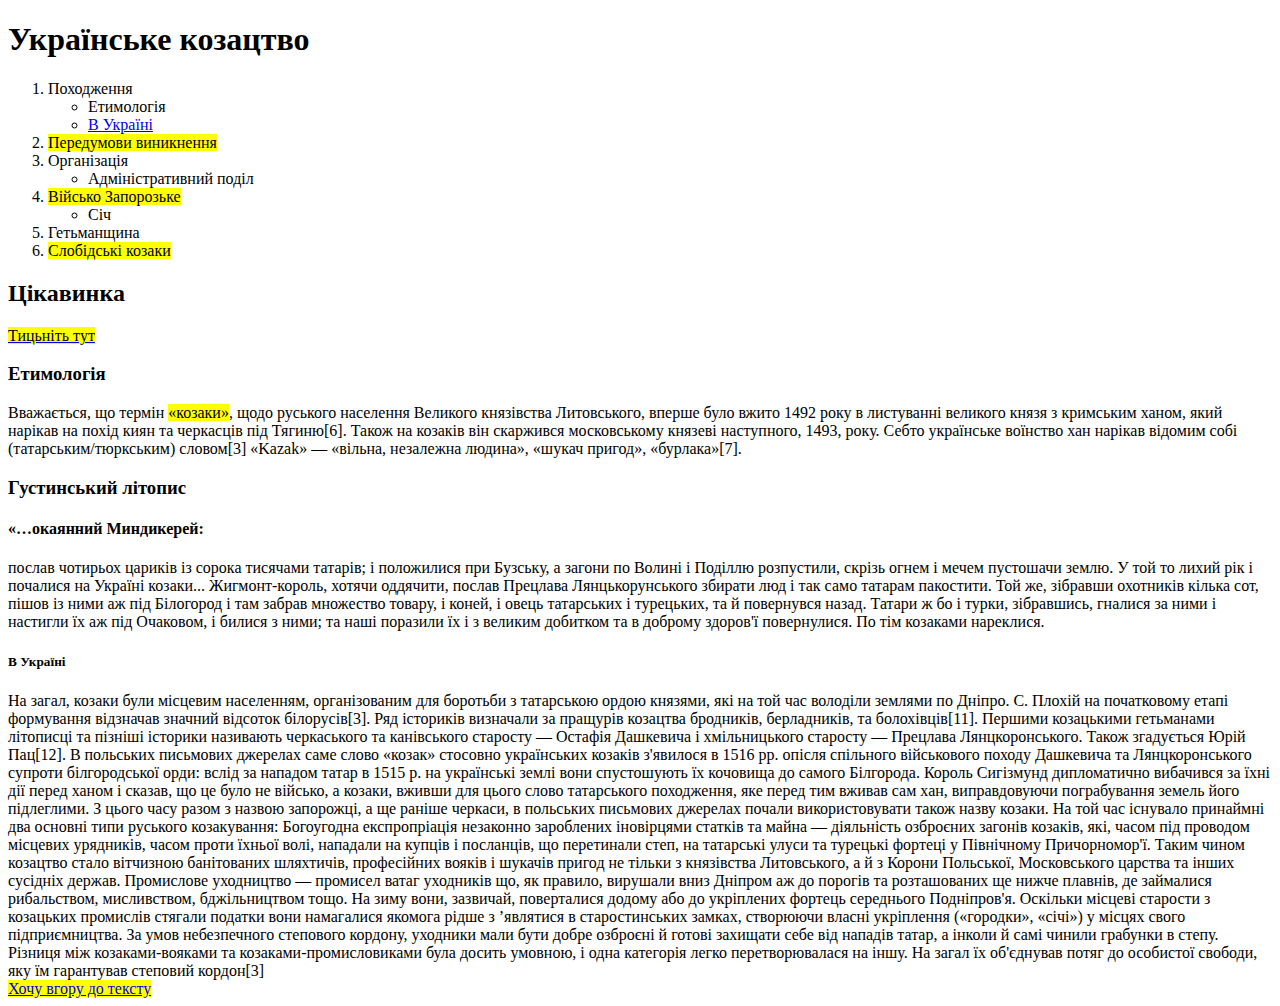
<file: lesson_2/index.html>
<!DOCTYPE html>
<!-- Ukraine - uk -->
<!-- Мова не визначена - zxx -->
<html lang="UK">
<head>
	<!-- Кодування шрифту -->
	<meta charset="UTF-8">
	<!-- Налаштування в'юпорту (адаптиву,маштабу тощо) -->
	<meta name="viewport" content="width=device-width, initial-scale=1.0">
	<title>Lesson 2</title>
</head>
<body>
	<!-- Header список -->
	<header>
		<div id="h-1" class="title">
			<h1>Українське козацтво</h1>
		</div>
		<div class="list">
			<ol>
				<li> 
					Походження
					<ul>
						<li> Етимологія</li>
						<li> <a href="#UA">В Україні</a></li>
					</ul>
				</li>
				<li>
					<mark>Передумови виникнення</mark>
				</li>
				<li>
					Організація
					<ul>
						<li>Адміністративний поділ</li>
					</ul>
				</li>
				<li><mark> Військо Запорозьке</mark>
					<ul>
						<li> Січ</li>
					</ul>
				</li>
				<li>
					 Гетьманщина
				</li>
				<li>
			<mark>Слобідські козаки</mark>
				</li>
			</ol>
		</div>
		<h2>Цікавинка</h2>
		<a target="_blank" href="interesting.html"><mark>Тицьніть тут</mark></a>
	</header>
	<!-- Основна частина -->
	<main>
		<h3>Етимологія</h3>
		<div class="text">
			<p id="p-1">
				Вважається, що термін <mark>«козаки»</mark>, щодо руського населення Великого князівства Литовського, вперше було вжито 1492 року в
				листуванні великого князя з кримським ханом, який нарікав на похід киян та черкасців під Тягиню[6]. Також на козаків він
				скаржився московському князеві наступного, 1493, року. Себто українське воїнство хан нарікав відомим собі
				(татарським/тюркським) словом[3] «Kazak» — «вільна, незалежна людина», «шукач пригод», «бурлака»[7].
			</p>
			
		</div>
		<div class="text-2">
			<h3
				title="український літопис початку XVII століття, який за кількістю залученого матеріалу й широтою картини руської історії не мав рівних серед пам'яток української історіографії XVII ст. . Належить до так званих монастирських літописів, інформує про заснування Густинського монастиря. Охоплює період 1600—1640 рр. У викладі історії Густинського монастиря вплетено також розповіді про загальноукраїнські події.">
				Густинський літопис</h3>
				<h4>«…окаянний Миндикерей:</h4>
			<p>послав чотирьох цариків із сорока тисячами татарів; і положилися при Бузську, а загони по
			Волині
			і Поділлю розпустили, скрізь огнем і мечем пустошачи землю. У той то лихий рік і почалися на Україні козаки...
			Жигмонт-король, хотячи оддячити, послав Прецлава Лянцькорунського збирати люд і так само татарам пакостити. Той
			же,
			зібравши охотників кілька сот, пішов із ними аж під Білогород і там забрав множество товару, і коней, і овець
			татарських
			і турецьких, та й повернувся назад. Татари ж бо і турки, зібравшись, гналися за ними і настигли їх аж під
			Очаковом, і
			билися з ними; та наші поразили їх і з великим добитком та в доброму здоров'ї повернулися. По тім козаками
			нареклися.</p>
		</div>
	</main>
	<!-- Підсумок -->
	<footer>
		<div id="UA" class="text">
			<h5>В Україні</h5>
			На загал, козаки були місцевим населенням, організованим для боротьби з татарською ордою князями, які на той час
			володіли землями по Дніпро. С. Плохій на початковому етапі формування відзначав значний відсоток білорусів[3]. Ряд
			істориків визначали за пращурів козацтва бродників, берладників, та болохівців[11]. Першими козацькими гетьманами
			літописці та пізніші історики називають черкаського та канівського старосту — Остафія Дашкевича і хмільницького старосту
			— Прецлава Лянцкоронського. Також згадується Юрій Пац[12].
			
			В польських письмових джерелах саме слово «козак» стосовно українських козаків з'явилося в 1516 рр. опісля спільного
			військового походу Дашкевича та Лянцкоронського супроти білгородської орди: вслід за нападом татар в 1515 р. на
			українські землі вони спустошують їх кочовища до самого Білгорода. Король Сигізмунд дипломатично вибачився за їхні дії
			перед ханом і сказав, що це було не військо, а козаки, вживши для цього слово татарського походження, яке перед тим
			вживав сам хан, виправдовуючи пограбування земель його підлеглими. З цього часу разом з назвою запорожці, а ще раніше
			черкаси, в польських письмових джерелах почали використовувати також назву козаки.
			
			На той час існувало принаймні два основні типи руського козакування:
			
			Богоугодна експропріація незаконно зароблених іновірцями статків та майна — діяльність озброєних загонів козаків, які,
			часом під проводом місцевих урядників, часом проти їхньої волі, нападали на купців і посланців, що перетинали степ, на
			татарські улуси та турецькі фортеці у Північному Причорномор'ї. Таким чином козацтво стало вітчизною банітованих
			шляхтичів, професійних вояків і шукачів пригод не тільки з князівства Литовського, а й з Корони Польської, Московського
			царства та інших сусідніх держав.
			Промислове уходництво — промисел ватаг уходників що, як правило, вирушали вниз Дніпром аж до порогів та розташованих ще
			нижче плавнів, де займалися рибальством, мисливством, бджільництвом тощо. На зиму вони, зазвичай, поверталися додому або
			до укріплених фортець середнього Подніпров'я. Оскільки місцеві старости з козацьких промислів стягали податки вони
			намагалися якомога рідше з ’являтися в старостинських замках, створюючи власні укріплення («городки», «січі») у місцях
			свого підприємництва. За умов небезпечного степового кордону, уходники мали бути добре озброєні й готові захищати себе
			від нападів татар, а інколи й самі чинили грабунки в степу.
			Різниця між козаками-вояками та козаками-промисловиками була досить умовною, і одна категорія легко перетворювалася на
			іншу. На загал їх об'єднував потяг до особистої свободи, яку їм гарантував степовий кордон[3]
		</div>
		<mark><a href="#h-1">Хочу вгору до тексту</a></mark>
	</footer>
</body>
</html>
</file>
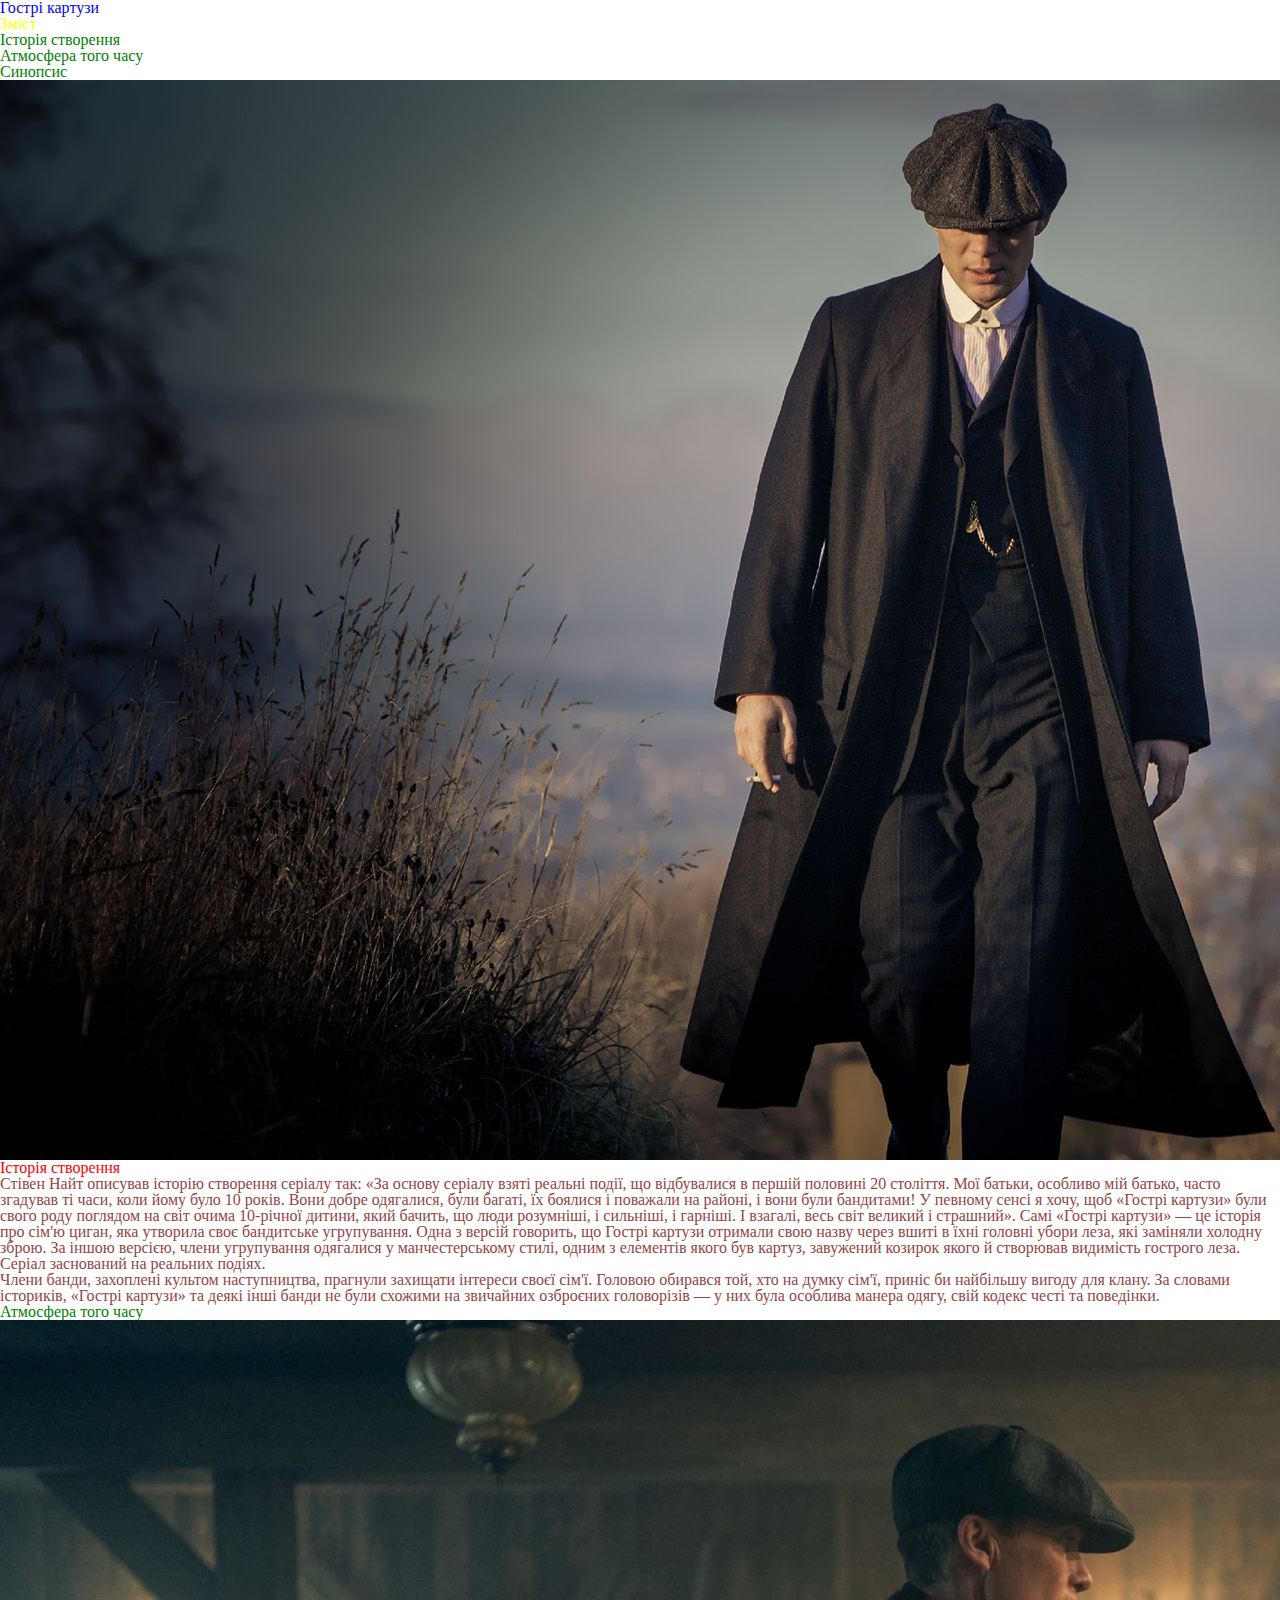
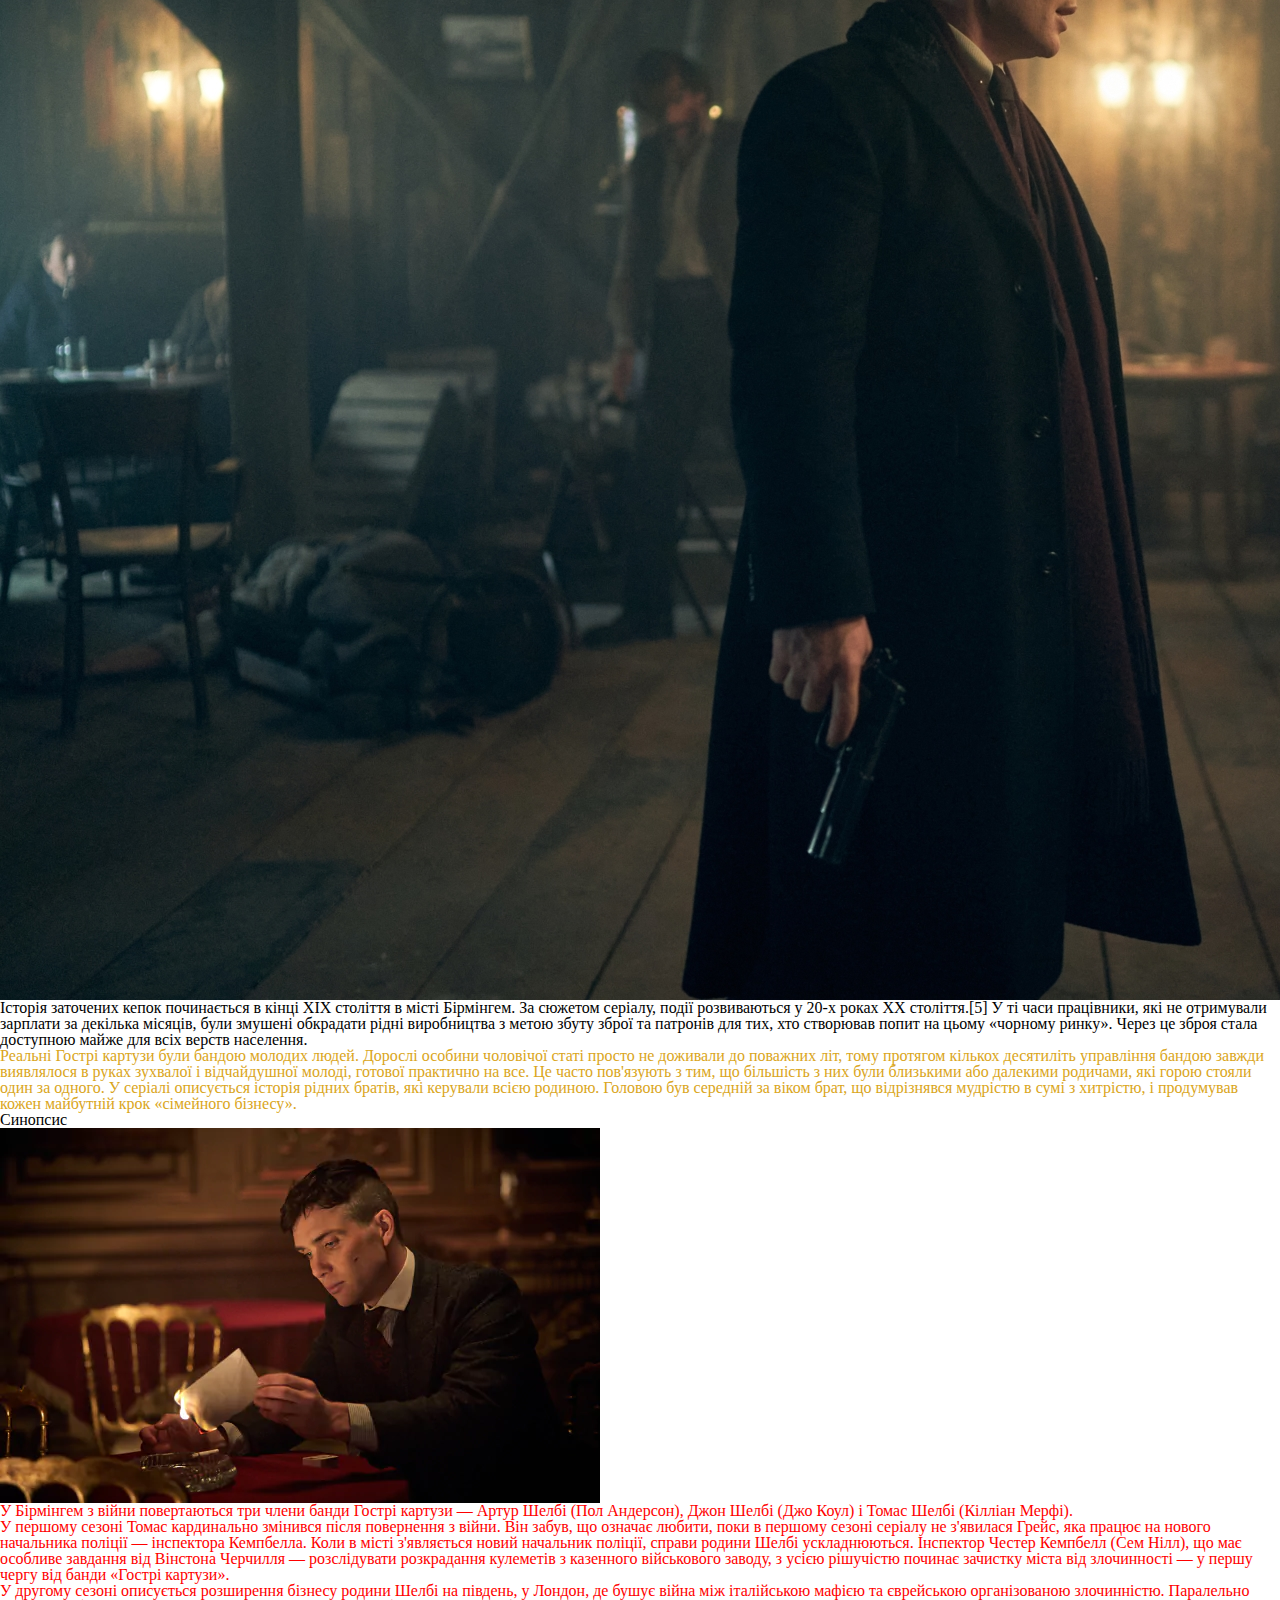
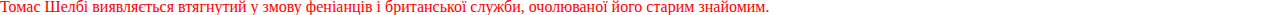
<file: lesson_3/index.html>
<!DOCTYPE html>
<!-- Ukraine - uk -->
<!-- Мова не визначена - zxx -->
<html lang="uk">
<head>
	<!-- Кодування шрифту -->
	<meta charset="UTF-8">
	<!-- Налаштування в'юпорту (адаптиву,маштабу тощо) -->
	<meta name="viewport" content="width=device-width, initial-scale=1.0">
	<!--(підключення окремого файлу) -->
	<link rel="stylesheet" href="css/style.css">
	<title>Lesson 3</title>
</head>
<body>
	<!-- Header Зміст -->
	<header>
		<div class="title">
			<h1>Гострі картузи</h1>
		</div>
		<div class="sub__title">
			<h2>Зміст</h2>
		</div>
		<div class="list__description">
			<ol>
				<li><a href="#history">Історія створення</a></li>
				<li> <a href="#atmosphere">Атмосфера того часу</a></li>
				 <li><a href="#footer">Синопсис</a></li>
			</ol>	
		</div>
	</header>
	<!-- Основна частина -->
	<main>
		<div class="content">
			<div class="content__img">
				<img src="img/01.jpg" alt="Peaky Blinders">
			</div>
			<div class="content__text">
				<div class="history">
					<div id="history" class="history__title">
						<h3>Історія створення</h3>
					</div>
					<div class="history__text">
						<p>
							Стівен Найт описував історію створення серіалу так: «За основу серіалу взяті реальні події, що відбувалися в першій
							половині 20 століття. Мої батьки, особливо мій батько, часто згадував ті часи, коли йому було 10 років. Вони добре
							одягалися, були багаті, їх боялися і поважали на районі, і вони були бандитами! У певному сенсі я хочу, щоб «Гострі
							картузи» були свого роду поглядом на світ очима 10-річної дитини, який бачить, що люди розумніші, і сильніші, і гарніші.
							І взагалі, весь світ великий і страшний».
							
							Самі «Гострі картузи» — це історія про сім'ю циган, яка утворила своє бандитське угрупування. Одна з версій говорить, що
							Гострі картузи отримали свою назву через вшиті в їхні головні убори леза, які заміняли холодну зброю. За іншою версією,
							члени угрупування одягалися у манчестерському стилі, одним з елементів якого був картуз, завужений козирок якого й
							створював видимість гострого леза. Серіал заснований на реальних подіях.
						</p>
						
						<p>
							Члени банди, захоплені культом наступництва, прагнули захищати інтереси своєї сім'ї. Головою обирався той, хто на думку
							сім'ї, приніс би найбільшу вигоду для клану. За словами істориків, «Гострі картузи» та деякі інші банди не були схожими
							на звичайних озброєних головорізів — у них була особлива манера одягу, свій кодекс честі та поведінки.
						</p>
					</div>
				</div>
				<div class="atmosphere">
					<div id="atmosphere" class="atmosphere__title">
						<h4>Атмосфера того часу</h4>
					</div>
					<div class="atmosphere__img">
						<img src="img/02.jpg" alt="Картузи гуляють містом">
					</div>
					<div class="atmosphere__text">
						<p>
							Історія заточених кепок починається в кінці XIX століття в місті Бірмінгем. За сюжетом серіалу, події розвиваються у
							20-х роках XX століття.[5] У ті часи працівники, які не отримували зарплати за декілька місяців, були змушені обкрадати
							рідні виробництва з метою збуту зброї та патронів для тих, хто створював попит на цьому «чорному ринку». Через це зброя
							стала доступною майже для всіх верств населення.
						</p>
						
					<div class="goldenrod">
							<p>
								Реальні Гострі картузи були бандою молодих людей. Дорослі особини чоловічої статі просто не доживали до поважних літ,
								тому протягом кількох десятиліть управління бандою завжди виявлялося в руках зухвалої і відчайдушної молоді, готової
								практично на все. Це часто пов'язують з тим, що більшість з них були близькими або далекими родичами, які горою стояли
								один за одного. У серіалі описується історія рідних братів, які керували всією родиною. Головою був середній за віком
								брат, що відрізнявся мудрістю в сумі з хитрістю, і продумував кожен майбутній крок «сімейного бізнесу».
							</p>
					</div>
					</div>
				</div>
			</div>
		</div>
	</main>
	<!-- Підсумок -->
	<footer>
	<div id="footer" class="footer__title">
		<h5>Синопсис</h5>
	</div>
	<div class="footer__image">
		<img src="img/04.webp" alt="Томмі спалює фото">
	</div>
	<div class="footer__text">
		<p>
			У Бірмінгем з війни повертаються три члени банди Гострі картузи — Артур Шелбі (Пол Андерсон), Джон Шелбі (Джо Коул) і
			Томас Шелбі (Кілліан Мерфі).
		</p>
		<p>
			У першому сезоні Томас кардинально змінився після повернення з війни. Він забув, що означає любити, поки в першому
			сезоні серіалу не з'явилася Грейс, яка працює на нового начальника поліції — інспектора Кемпбелла. Коли в місті
			з'являється новий начальник поліції, справи родини Шелбі ускладнюються. Інспектор Честер Кемпбелл (Сем Нілл), що має
			особливе завдання від Вінстона Черчилля — розслідувати розкрадання кулеметів з казенного військового заводу, з усією
			рішучістю починає зачистку міста від злочинності — у першу чергу від банди «Гострі картузи».
		</p>
		<p>
			У другому сезоні описується розширення бізнесу родини Шелбі на південь, у Лондон, де бушує війна між італійською мафією
			та єврейською організованою злочинністю. Паралельно Томас Шелбі виявляється втягнутий у змову феніанців і британської
			служби, очолюваної його старим знайомим.
		</p>
	</div>
	</footer>
</body>
</html>
</file>
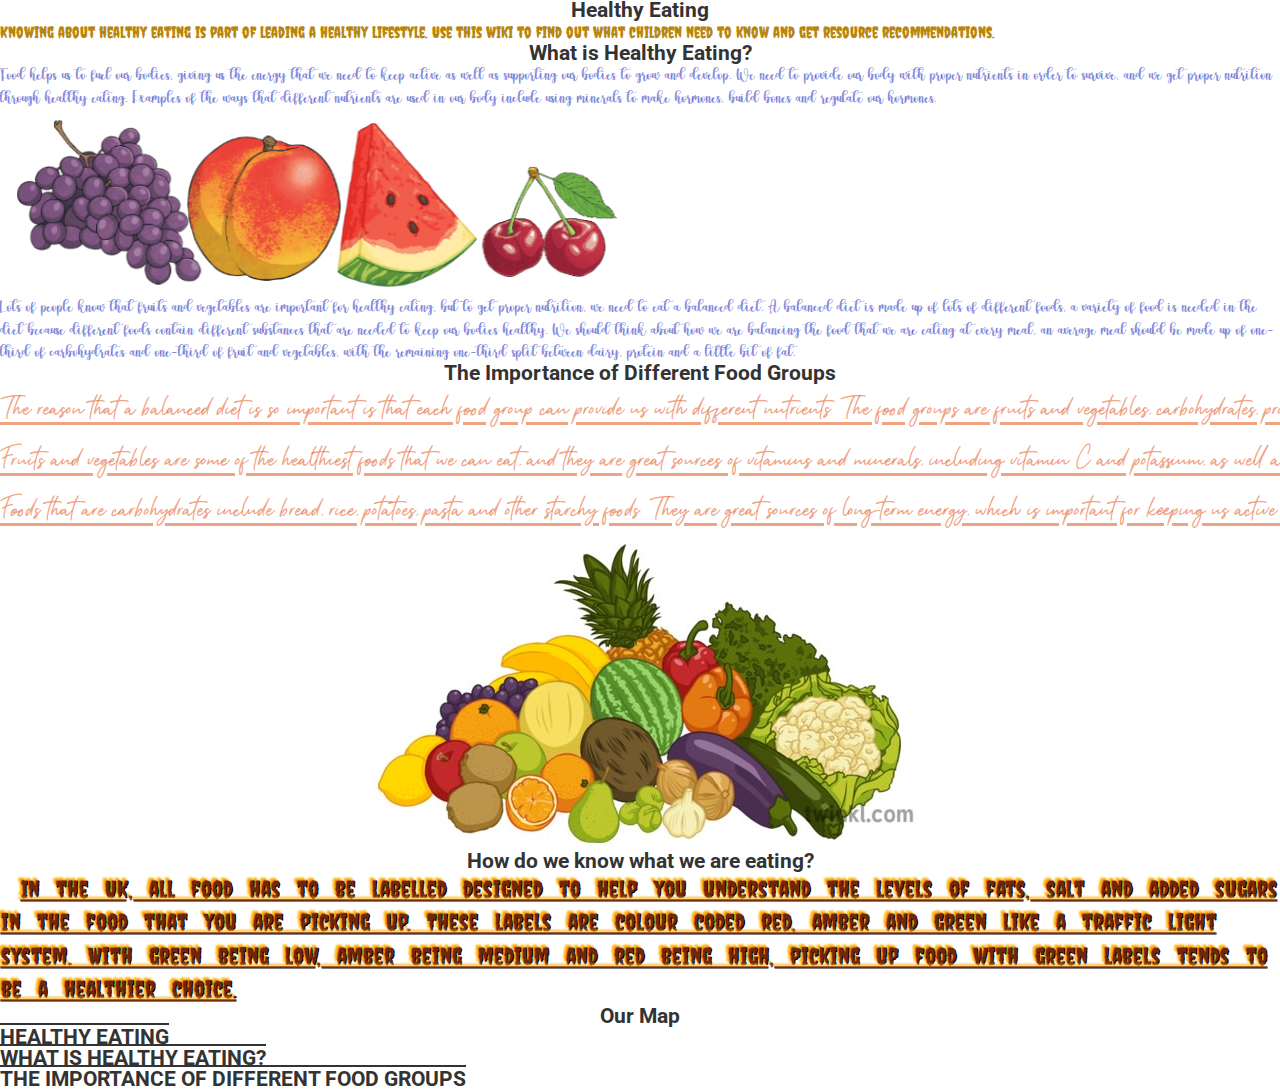
<file: lesson_4/index.html>
<!DOCTYPE html>
<!-- Ukraine - uk -->
<!-- Мова не визначена - zxx -->
<html lang="en">

<head>
	<!-- Кодування шрифту -->
	<meta charset="UTF-8">
	<!-- Налаштування в'юпорту (адаптиву,маштабу тощо) -->
	<meta name="viewport" content="width=device-width, initial-scale=1.0">
	<!--(підключення окремого файлу) -->
	<link href="https://fonts.googleapis.com/css?family=Roboto:regular,700&display=swap" rel="stylesheet"/>
	<link rel="stylesheet" href="css/style.css">
	<title>Lesson 4</title>
</head>

<body>
	<!-- Header Зміст -->
	<header>
		<div id="title" class="header__title">
			<h1>Healthy Eating</h1>
		</div>
		<div class="header__text">
			<p>
				Knowing about healthy eating is part of leading a healthy lifestyle. Use this wiki to find out what children
				need to know and get resource recommendations.
			</p>
		</div>
	</header>
	<!-- Основна частина -->
	<main>
		<div class="content">
			<div class="content__text">
				<div class="eating">
					<div id="eating" class="eating__title">
						<h2>What is Healthy Eating?</h2>
					</div>
					<div class="eating__text">
						<p>
							Food helps us to fuel our bodies, giving us the energy that we need to keep active as well as
							supporting our bodies to grow and develop. We need to provide our body with proper nutrients in
							order to survive, and we get proper nutrition through healthy eating.

							Examples of the ways that different nutrients are used in our body include using minerals to make
							hormones, build bones and regulate our hormones.
						</p>
						<div class="eating__image">
							<img src="img/01.png" alt="What is Healthy Eating">
						</div>
						<p>
							Lots of people know that fruits and vegetables are important for healthy eating, but to get proper
							nutrition, we need to eat a balanced diet. A balanced diet is made up of lots of different foods, a
							variety of food is needed in the diet because different foods contain different substances that are
							needed to keep our bodies healthy. We should think about how we are balancing the food that we are
							eating at every meal, an average meal should be made up of one-third of carbohydrates and one-third
							of fruit and vegetables, with the remaining one-third split between dairy, protein and a little bit
							of fat.
						</p>
					</div>
				</div>
				<div class="food-groups">
					<div id="food-groups" class="food-groups__title">
						<h3>The Importance of Different Food Groups</h3>
					</div>
					<div class="food-groups__text">
						<p>
							The reason that a balanced diet is so important is that each food group can provide us with
							different nutrients. The food groups are fruits and vegetables, carbohydrates, protein and dairy.
						</p>
						<p>Fruits and vegetables are some of the healthiest foods that we can eat, and they are great sources
							of vitamins and minerals, including vitamin C and potassium, as well as dietary fibre, which helps
							us to maintain healthy digestion. High amounts of fibre in your diet can help you to reduce the
							risk of heart diseases, strokes and some forms of cancer.
						</p>
						<p>Foods that are carbohydrates include bread, rice, potatoes, pasta and other starchy foods. They are
							great sources of long-term energy, which is important for keeping us active and focused throughout
							the day. These foods also contain fibre, calcium, iron and B vitamins, which is why it is important
							to eat them every day.
						</p>
						<div class="food-groups__img">
							<img src="img/02.jpg" alt="Fruits and vegetables">
						</div>
					</div>
				</div>
			</div>
		</div>
	</main>
	<!-- Підсумок -->
	<footer>
		<div class="how__title">
			<h5>How do we know what we are eating?</h5>
		</div>
		<div class="how__text">
			<p>
				In the UK, all food has to be labelled designed to help you understand the levels of fats, salt and added
				sugars in the food that you are picking up. These labels are colour coded red, amber and green like a
				traffic light system. With green being low, amber being medium and red being high, picking up food with
				green labels tends to be a healthier choice.
			</p>
		</div>
		<div class="how__sections">
			<div class="sections__title">
				<h6>Our Map</h6>
			</div>
			<div class="sections__list">
				<ul>
					<li>
						<a href="#title">Healthy Eating</a>
					</li>
					<li>
						<a href="#eating">What is Healthy Eating?</a>
					</li>
					<li>
						<a href="#food-groups">The Importance of Different Food Groups</a>
					</li>
				</ul>
			</div>
		</div>
	</footer>
</body>

</html>
</file>
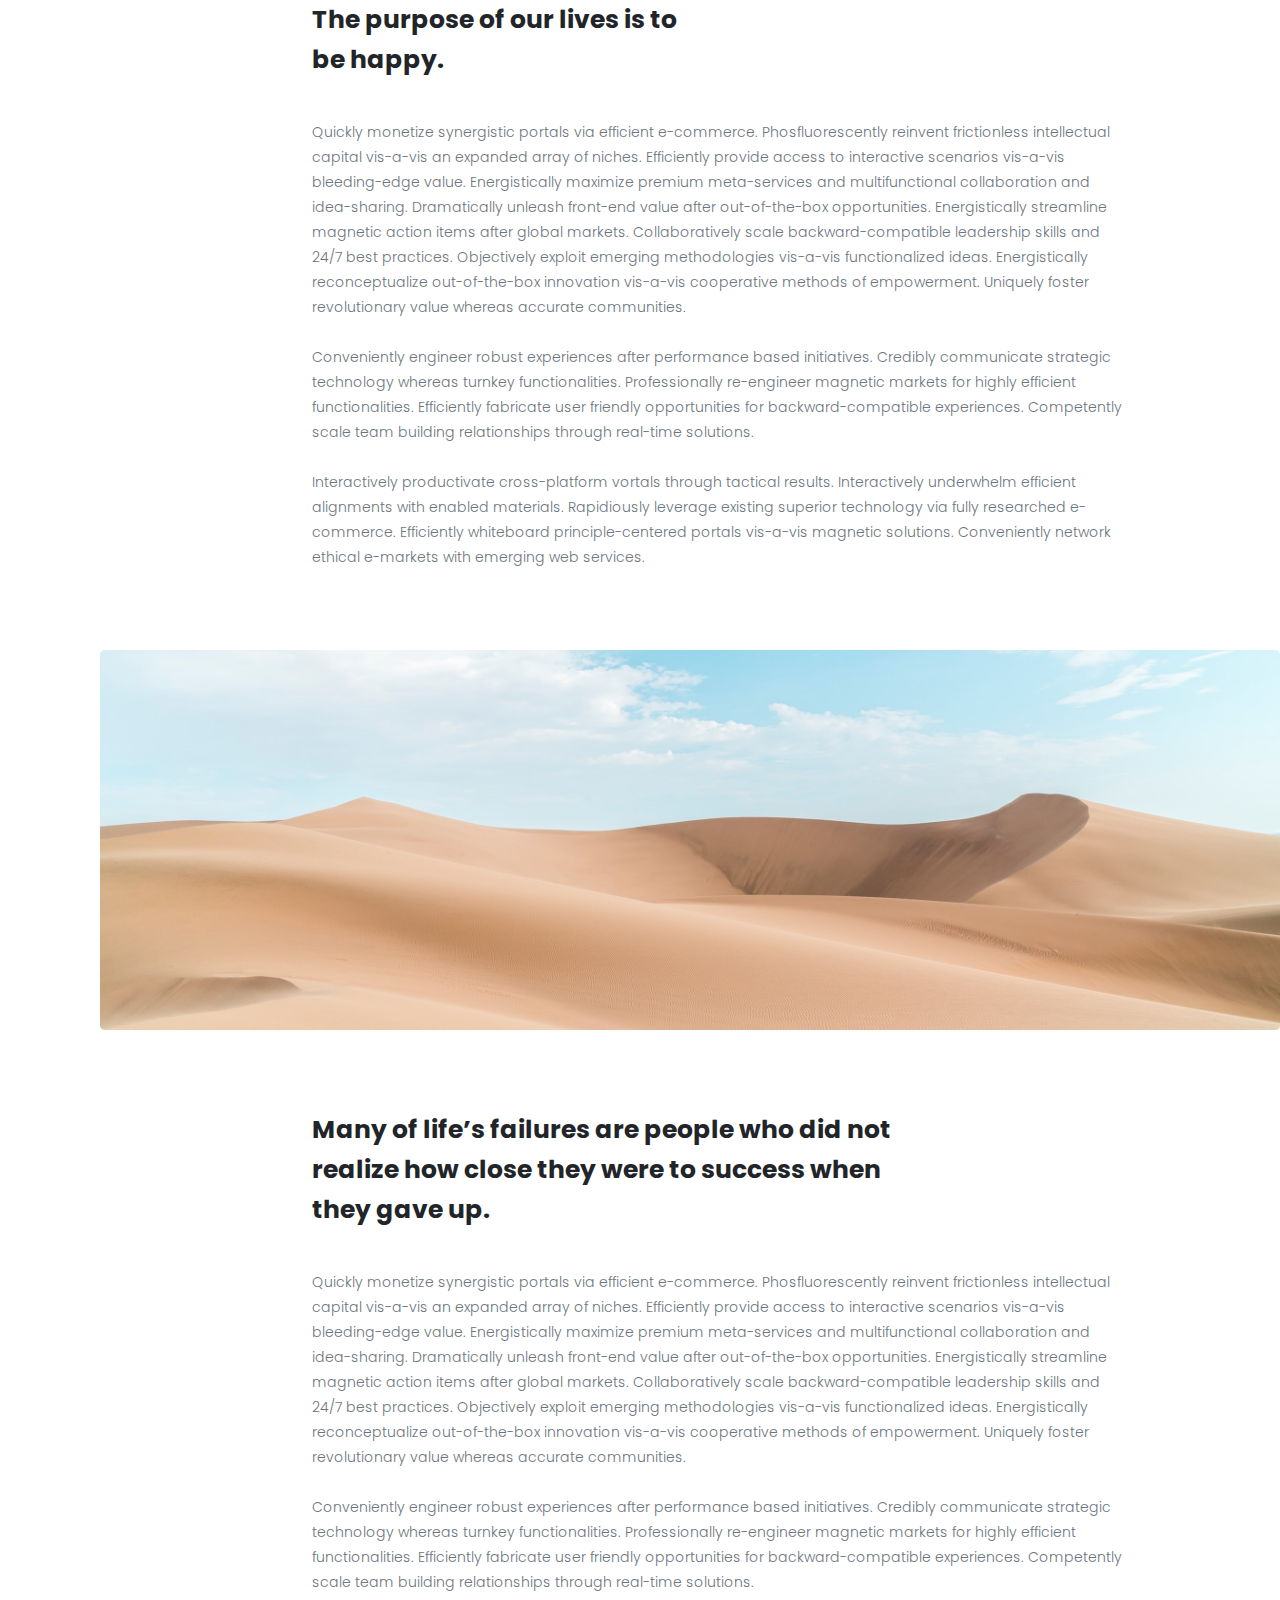
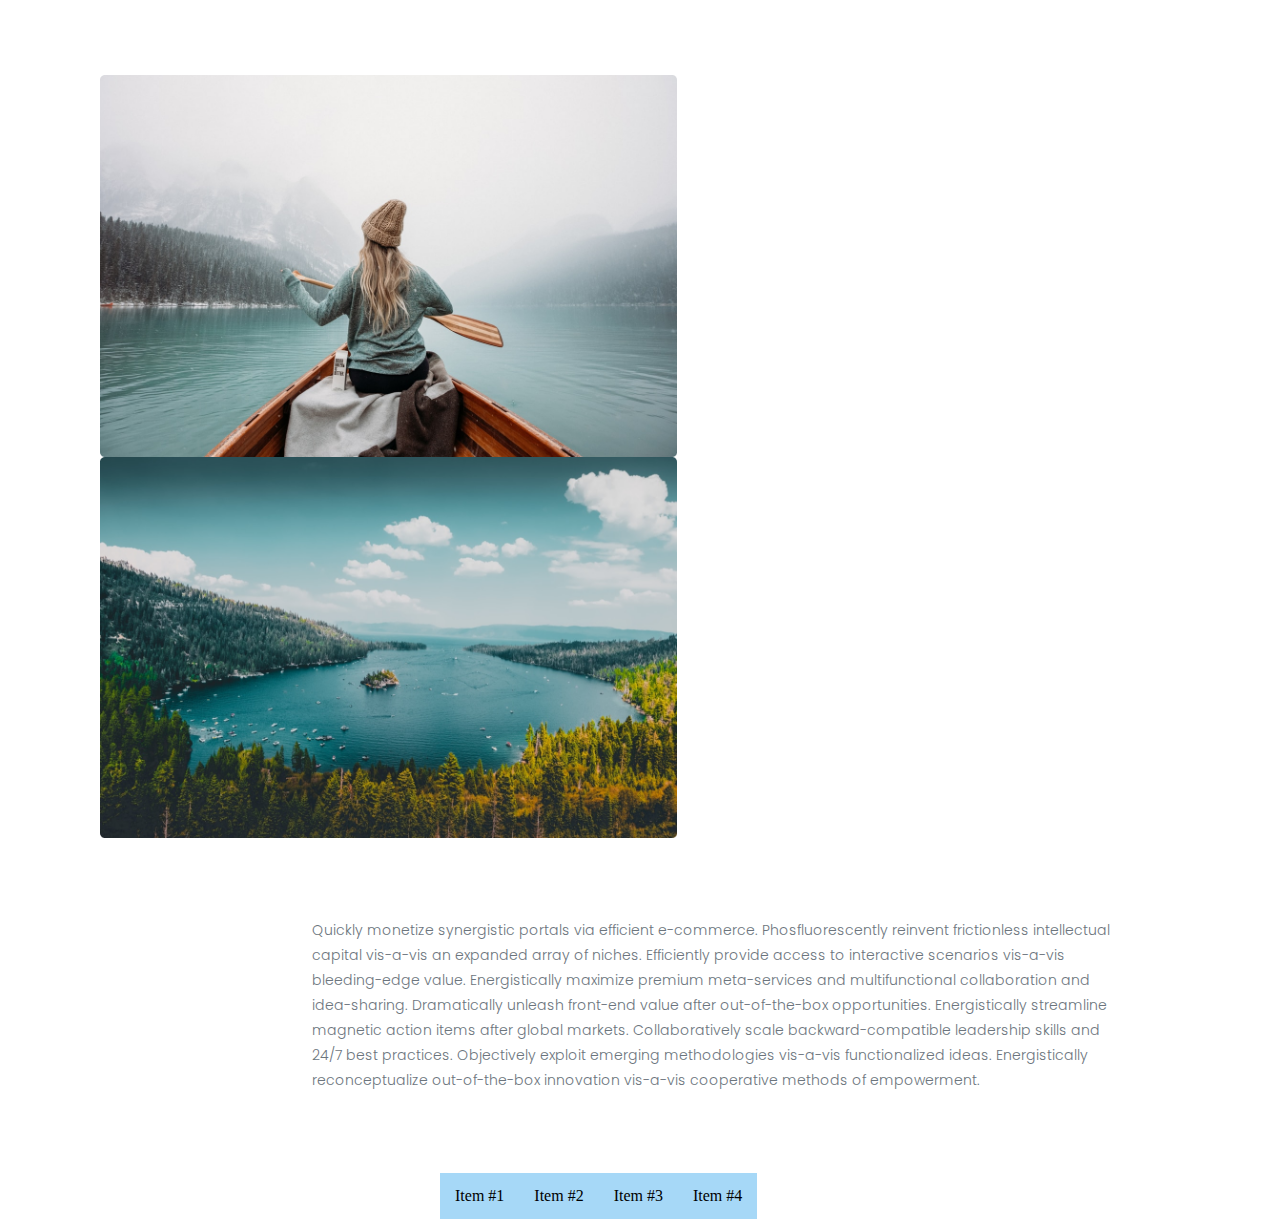
<file: lesson_5/index.html>
<!DOCTYPE html>
<!-- Ukraine - uk -->
<!-- Мова не визначена - zxx -->
<html lang="en">

<head>
	<!-- Кодування шрифту -->
	<meta charset="UTF-8">
	<!-- Налаштування в'юпорту (адаптиву,маштабу тощо) -->
	<meta name="viewport" content="width=device-width, initial-scale=1.0">
	<!--(підключення окремого файлу) -->
	<link rel="stylesheet" href="css/style.css">
	<title>Lesson 5</title>
</head>

<body>
	<!-- Header Зміст -->
	<header>
		<div id="item-1" class="header-title">
			<h1>The purpose of our lives is to be happy.</h1>
		</div>
	</header>
	<!-- Основна частина -->
	<main>
		<div class="content">
			<div class="content-text">
				<p class="first">
					Quickly monetize synergistic portals via efficient e-commerce. Phosfluorescently reinvent frictionless
					intellectual capital vis-a-vis an expanded array of niches. Efficiently provide access to interactive
					scenarios vis-a-vis bleeding-edge value. Energistically maximize premium meta-services and
					multifunctional collaboration and idea-sharing. Dramatically unleash front-end value after out-of-the-box
					opportunities. Energistically streamline magnetic action items after global markets. Collaboratively
					scale backward-compatible leadership skills and 24/7 best practices. Objectively exploit emerging
					methodologies vis-a-vis functionalized ideas. Energistically reconceptualize out-of-the-box innovation
					vis-a-vis cooperative methods of empowerment. Uniquely foster revolutionary value whereas accurate
					communities.
				</p>
				<p class="second">
					Conveniently engineer robust experiences after performance based initiatives. Credibly
					communicate strategic technology whereas turnkey functionalities. Professionally re-engineer magnetic
					markets for highly efficient functionalities. Efficiently fabricate user friendly opportunities for
					backward-compatible experiences. Competently scale team building relationships through real-time
					solutions.
				</p>
				<p class="third">
					Interactively productivate cross-platform vortals through tactical results. Interactively underwhelm
					efficient alignments with enabled materials. Rapidiously leverage existing superior technology via fully
					researched e-commerce. Efficiently whiteboard principle-centered portals vis-a-vis magnetic solutions.
					Conveniently network ethical e-markets with emerging web services.
				</p>
			</div>
			<div id="item-2" class="content-image">
				<img src="img/01.png" alt="Desert">
			</div>
			<div class="succes">
				<div id="item-3" class="succes-title">
					<h2>
						Many of life’s failures are people who did not realize how close they were to success when they gave
						up.
					</h2>
				</div>
				<div class="succes-text">
					<p class="fourth">Quickly monetize synergistic portals via efficient e-commerce. Phosfluorescently
						reinvent frictionless
						intellectual capital vis-a-vis an expanded array of niches. Efficiently provide access to interactive
						scenarios vis-a-vis bleeding-edge value. Energistically maximize premium meta-services and
						multifunctional collaboration and idea-sharing. Dramatically unleash front-end value after
						out-of-the-box opportunities. Energistically streamline magnetic action items after global markets.
						Collaboratively scale backward-compatible leadership skills and 24/7 best practices. Objectively
						exploit emerging methodologies vis-a-vis functionalized ideas. Energistically reconceptualize
						out-of-the-box innovation vis-a-vis cooperative methods of empowerment. Uniquely foster revolutionary
						value whereas accurate communities.
					</p>

					<p>Conveniently engineer robust experiences after performance based initiatives. Credibly communicate
						strategic technology whereas turnkey functionalities. Professionally re-engineer magnetic markets for
						highly efficient functionalities. Efficiently fabricate user friendly opportunities for
						backward-compatible experiences. Competently scale team building relationships through real-time
						solutions.
					</p>
				</div>
				<div class="succes-image">
					<img src="img/02.png" alt="A woman on a boat">
					<img src="img/03.png" alt="Nature">
				</div>
			</div>
		</div>
	</main>
	<!-- Підсумок -->
	<footer>
		<div class="footer-text">
			<p>
				Quickly monetize synergistic portals via efficient e-commerce. Phosfluorescently reinvent frictionless
				intellectual capital vis-a-vis an expanded array of niches. Efficiently provide access to interactive
				scenarios vis-a-vis bleeding-edge value. Energistically maximize premium meta-services and multifunctional
				collaboration and idea-sharing. Dramatically unleash front-end value after out-of-the-box opportunities.
				Energistically streamline magnetic action items after global markets. Collaboratively scale
				backward-compatible leadership skills and 24/7 best practices. Objectively exploit emerging methodologies
				vis-a-vis functionalized ideas. Energistically reconceptualize out-of-the-box innovation vis-a-vis
				cooperative methods of empowerment.
			</p>
		</div>
		<div class="footer-list">
			<ul class="list">
				<li class="list__item"><a href="#item-1">Item #1</a></li>
				<li class="list__item"><a href="#item-2">Item #2</a></li>
				<li class="list__item"><a href="#item-3">Item #3</a></li>
				<li class="list__item">Item #4</li>
			</ul>
		</div>

	</footer>
</body>

</html>
</file>
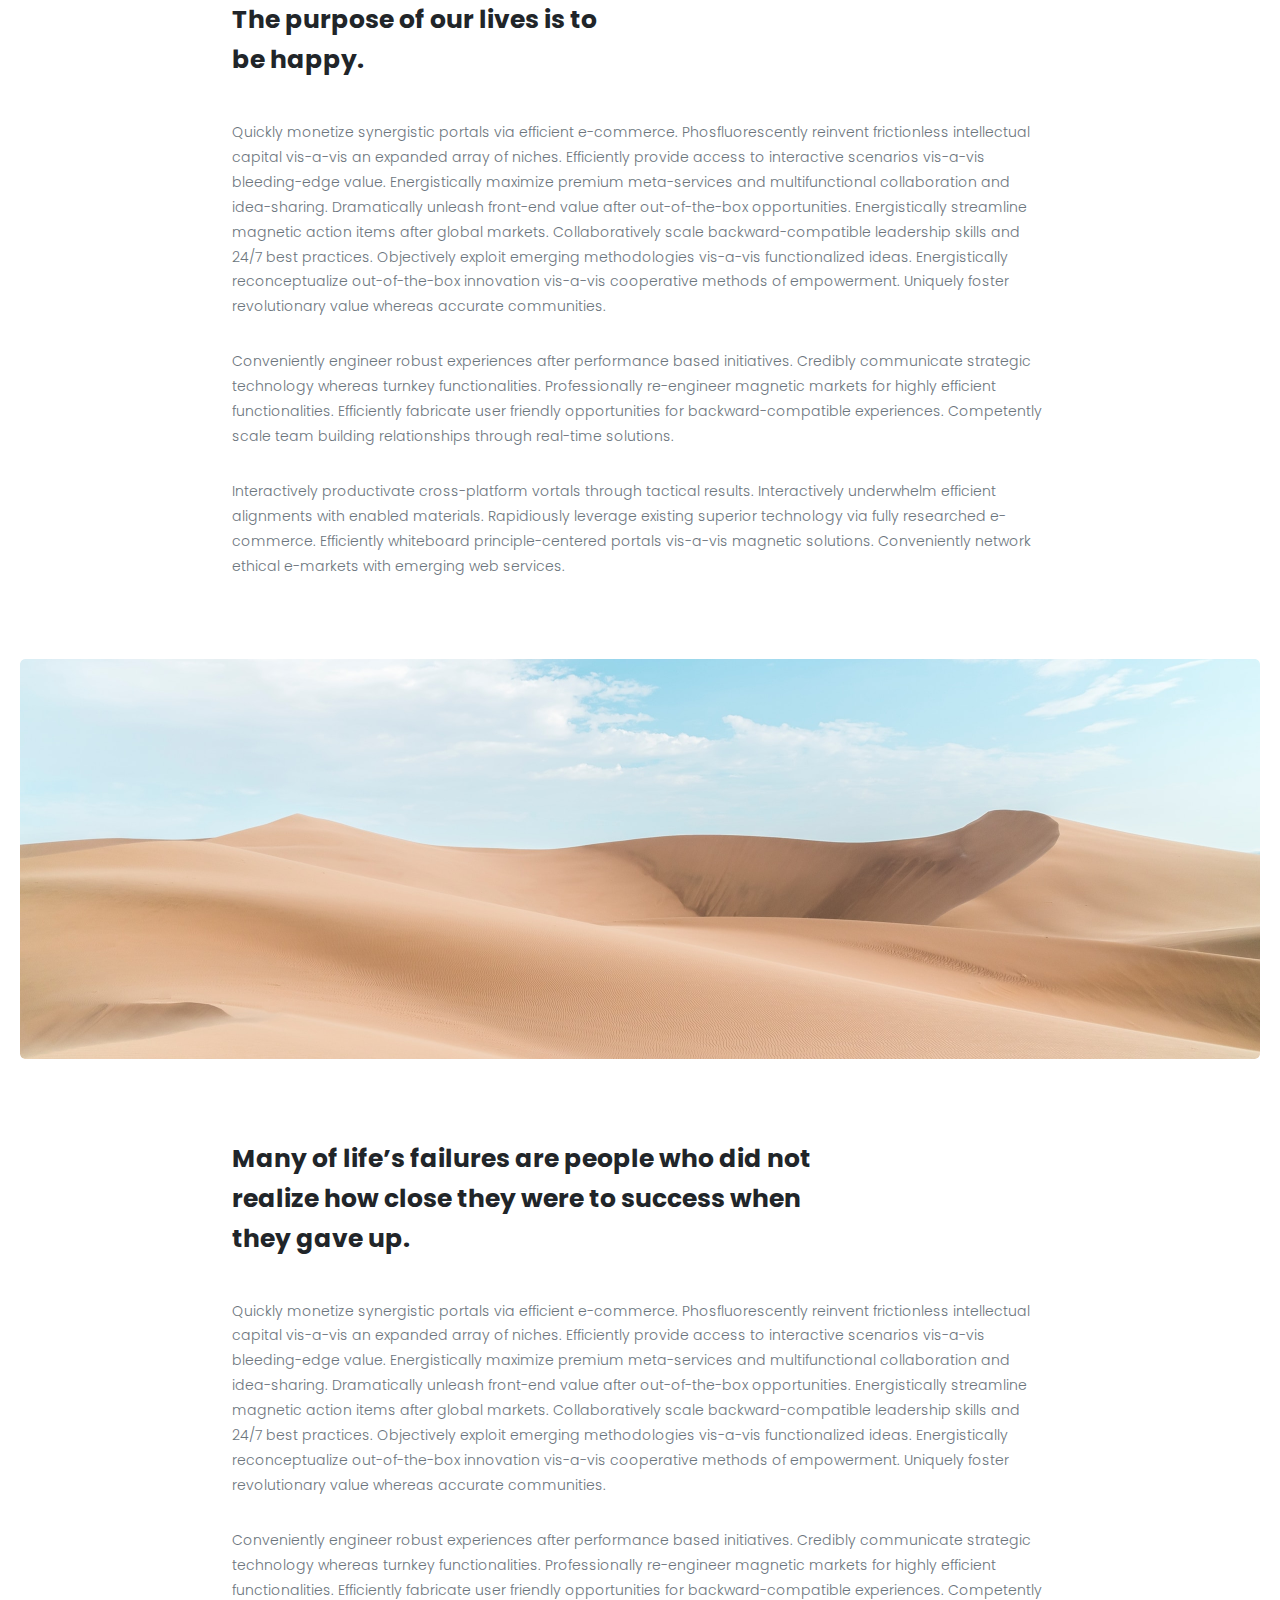
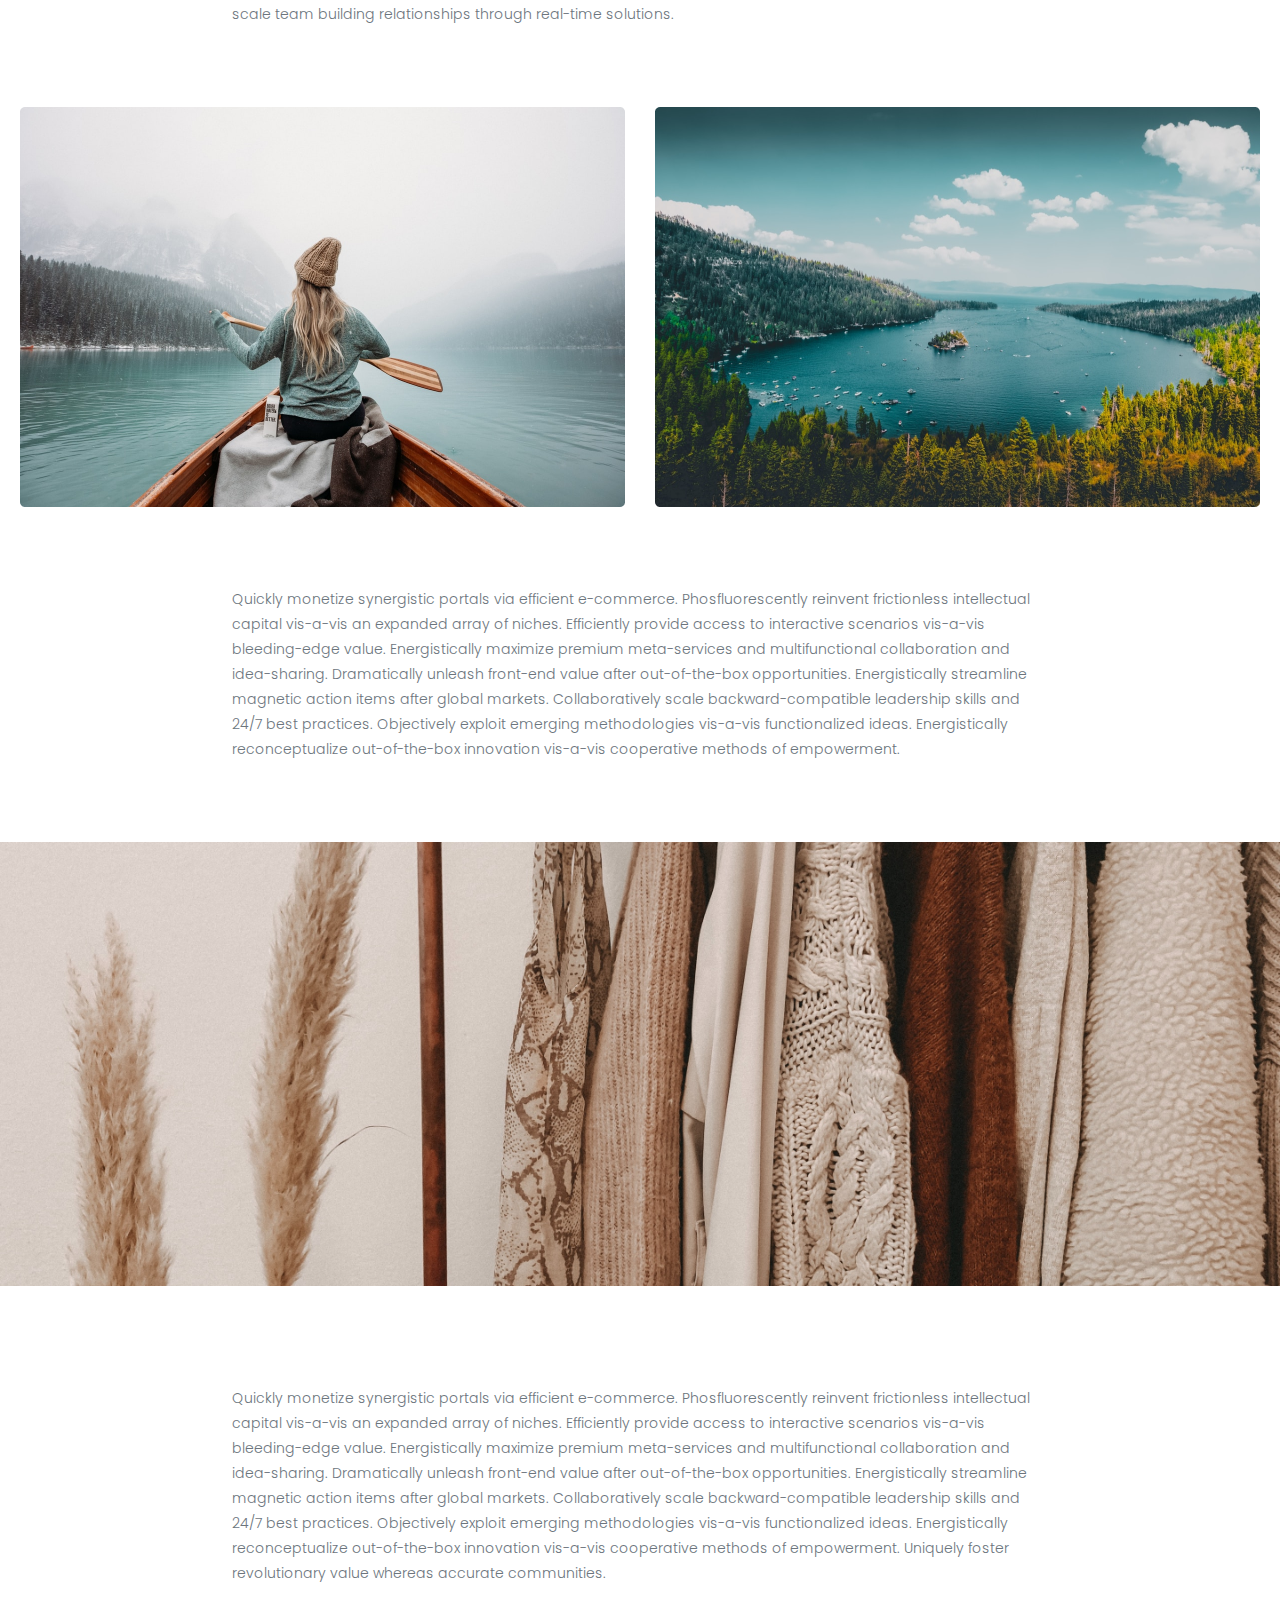
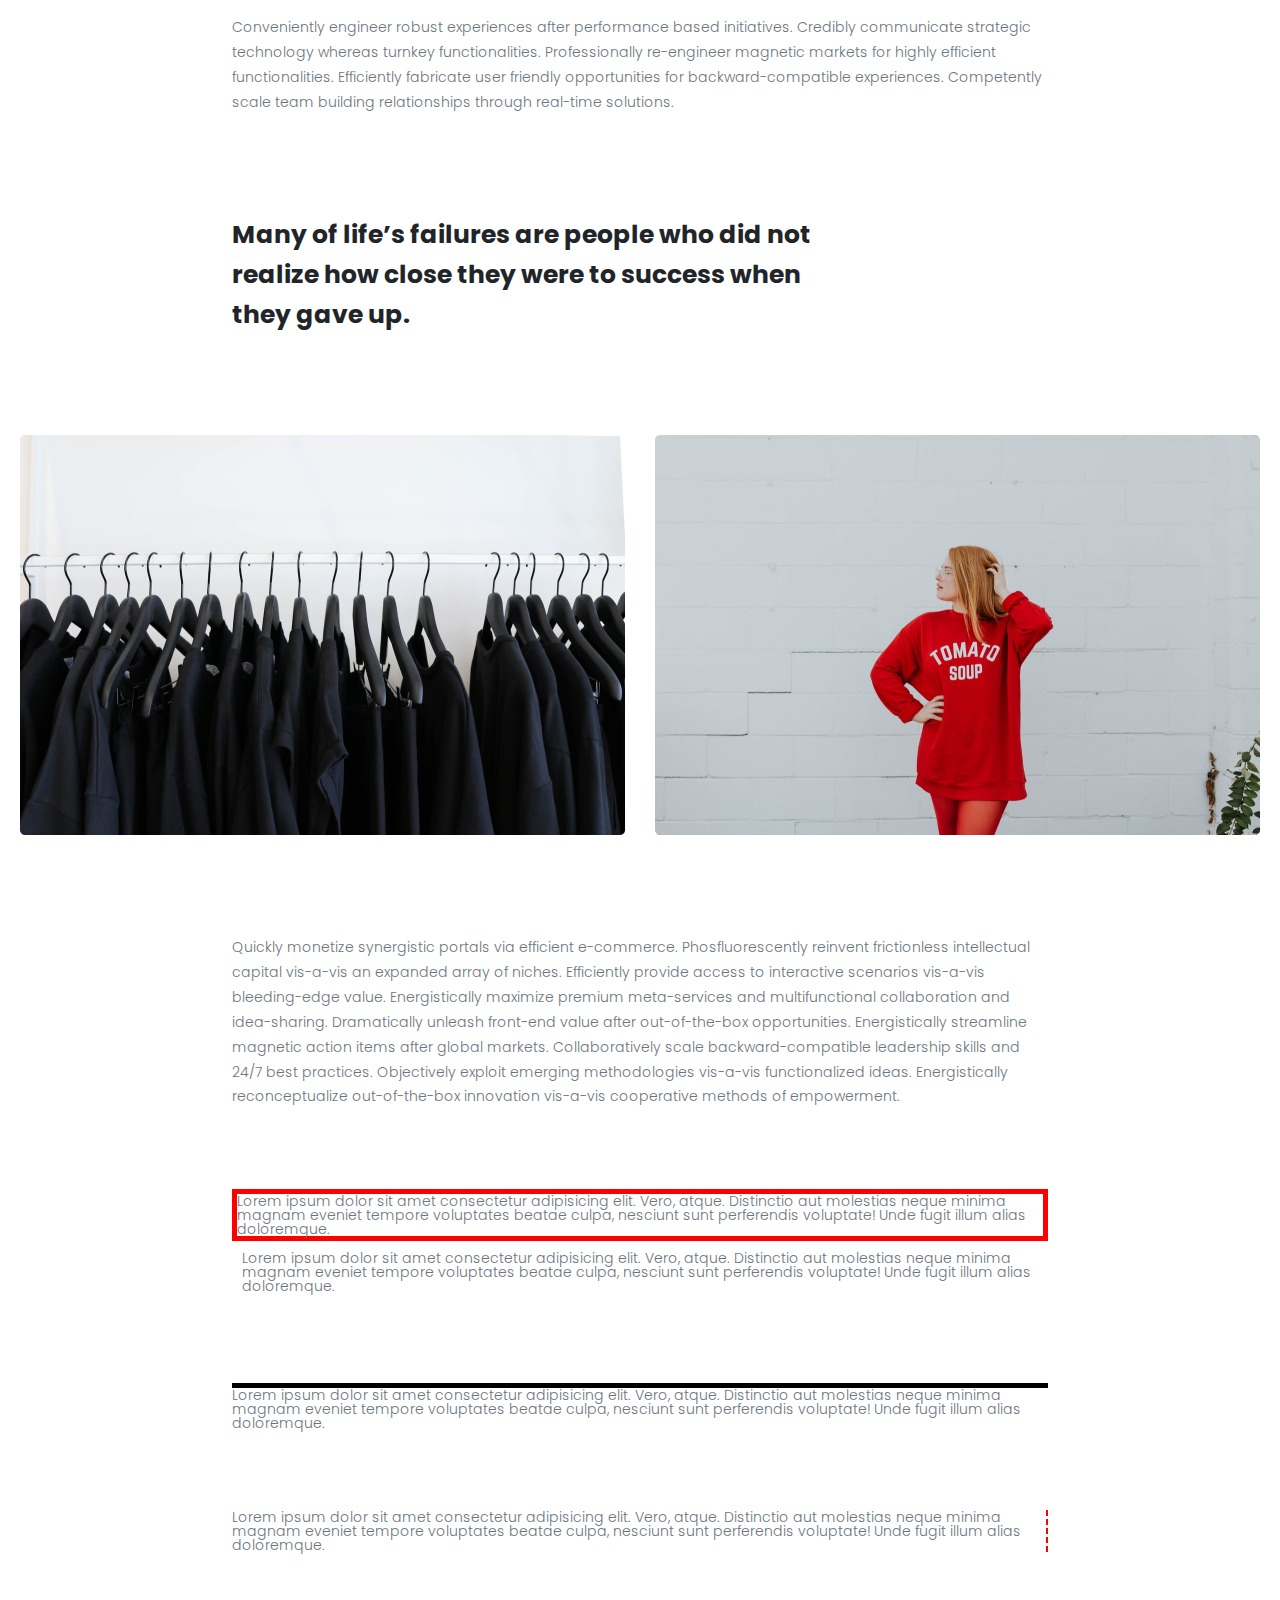
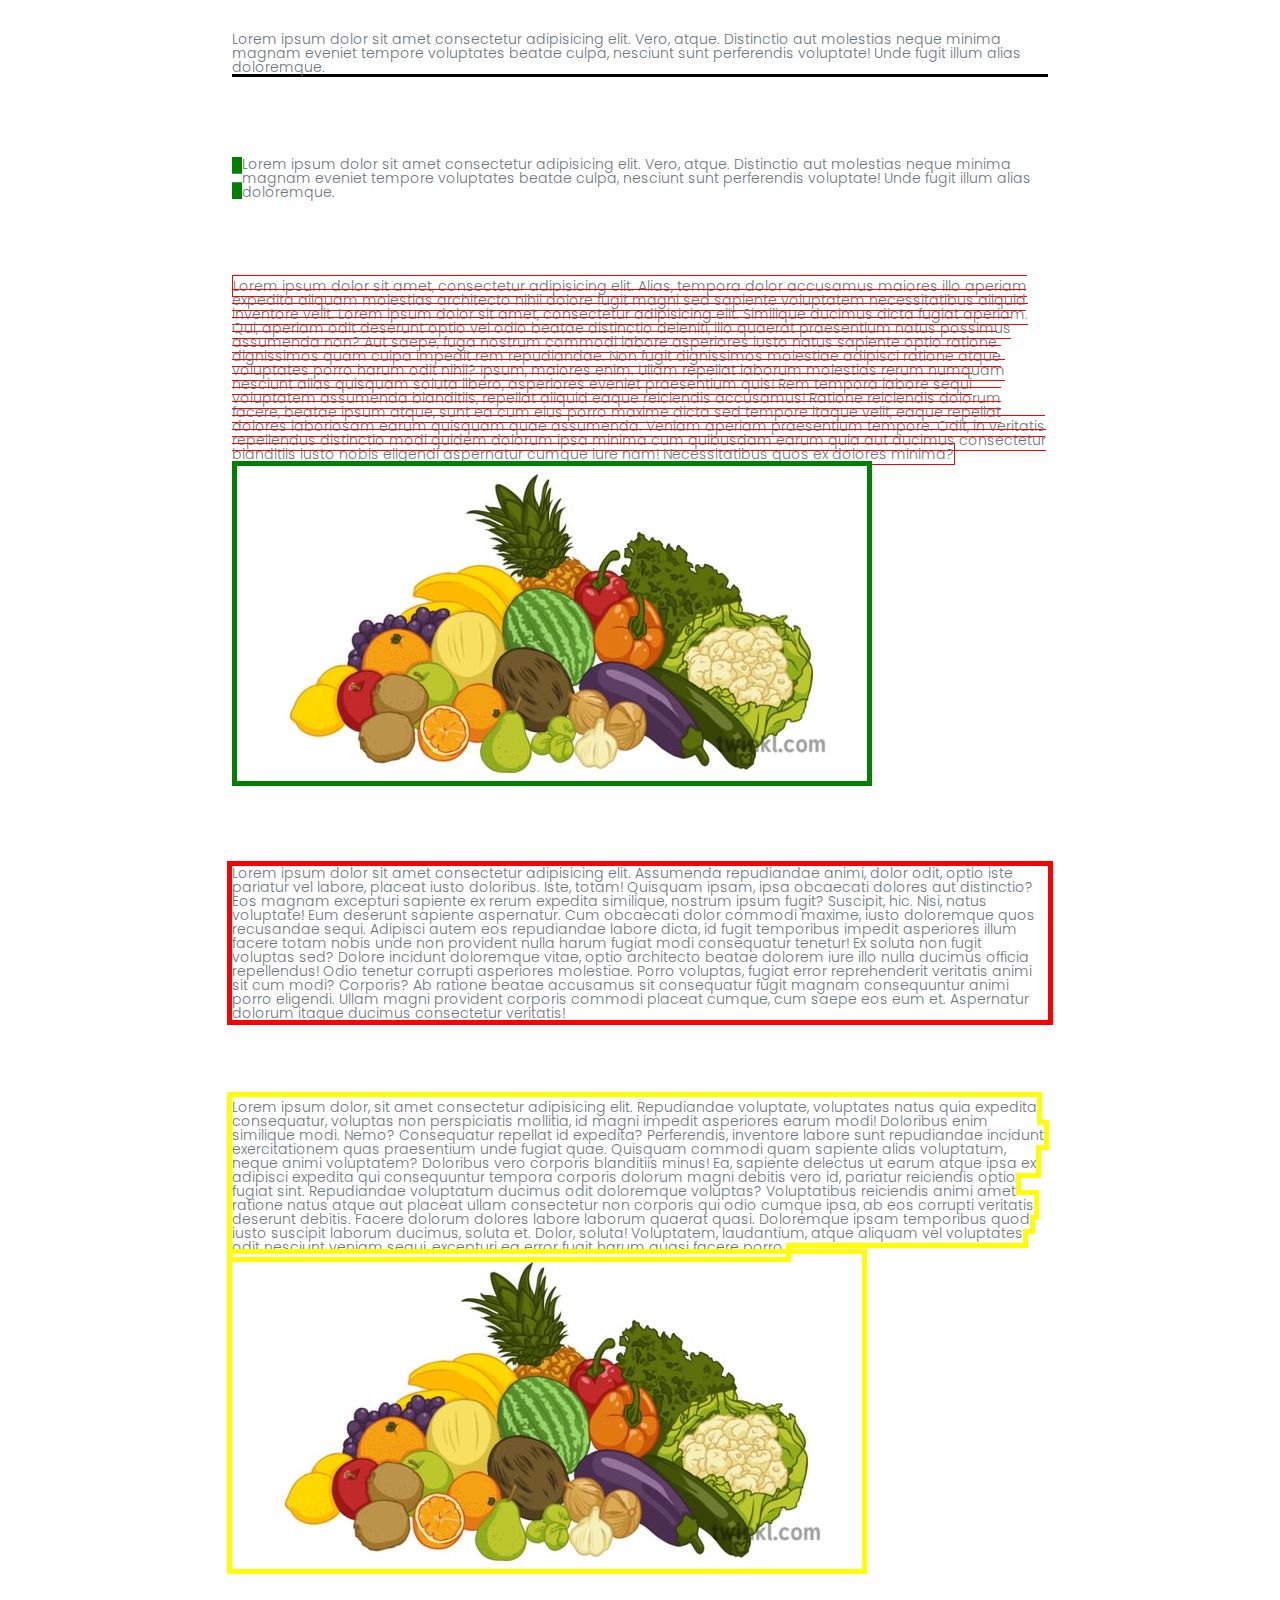
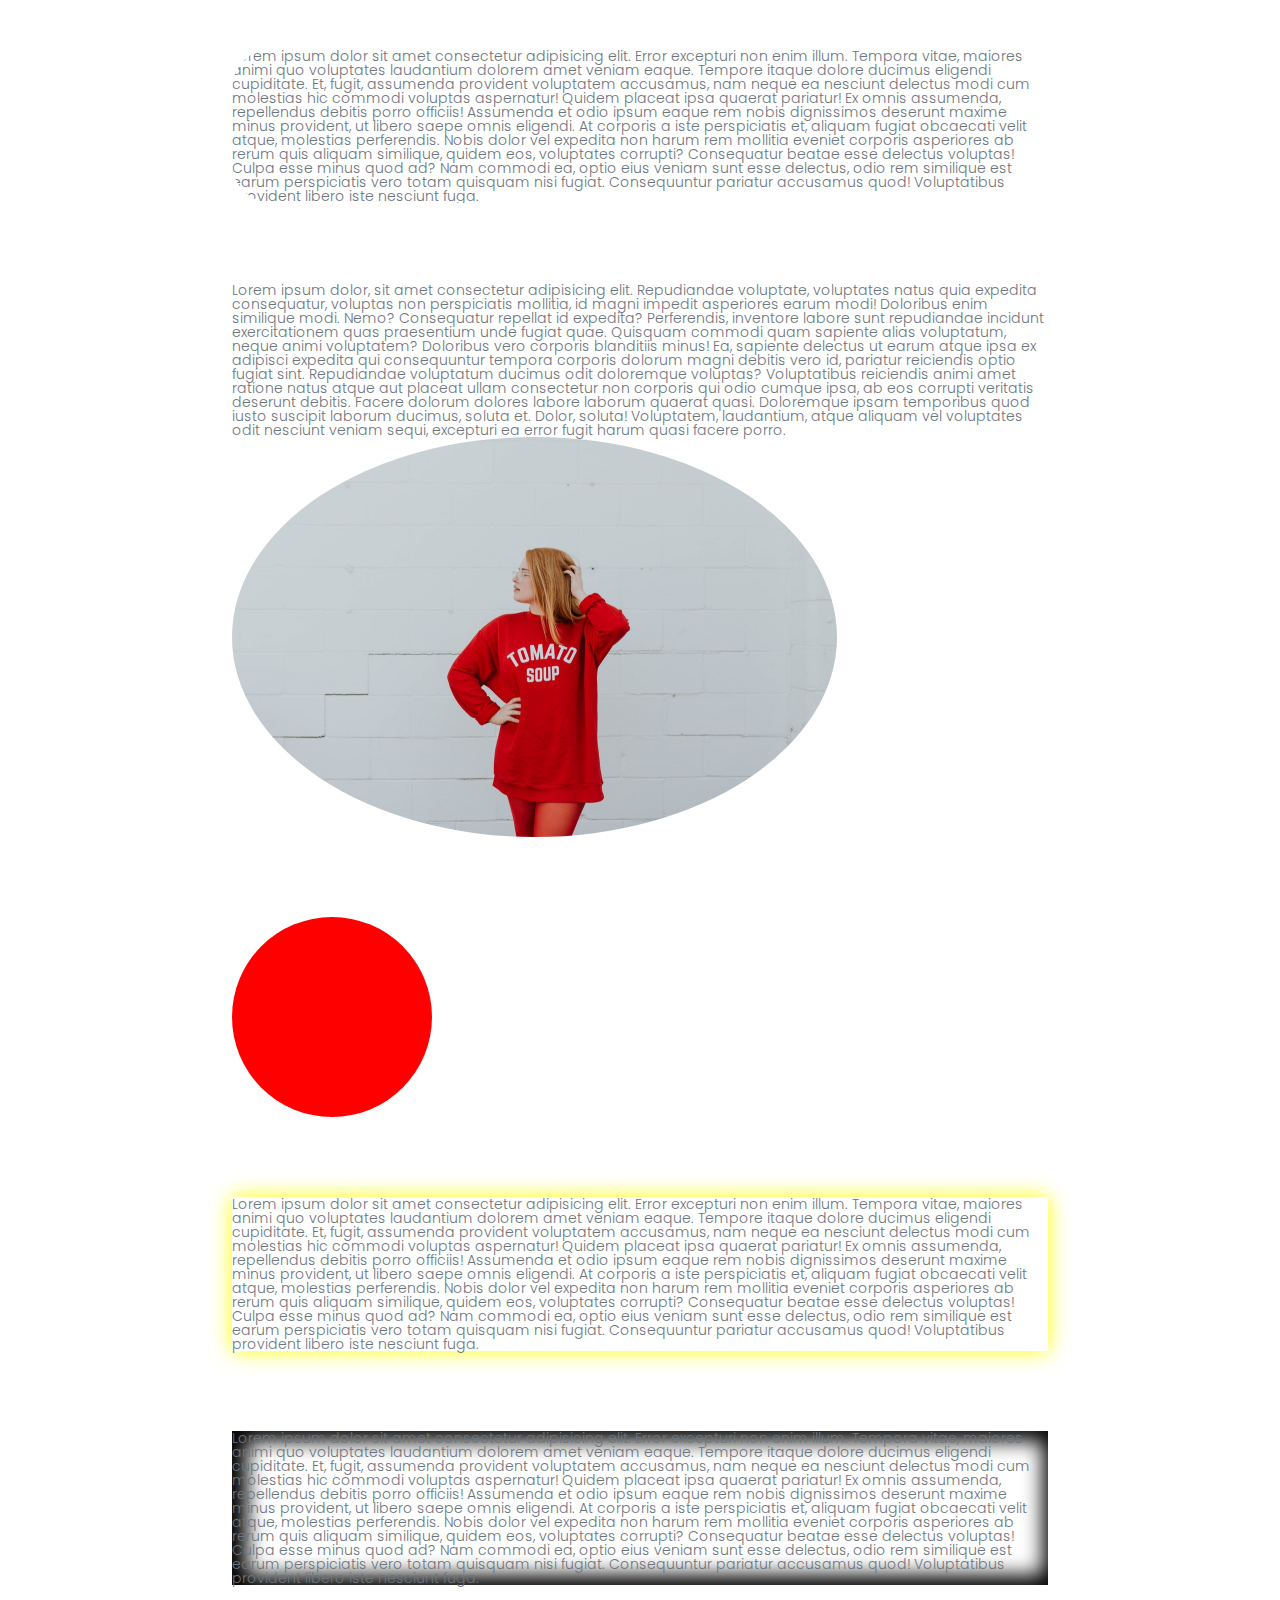
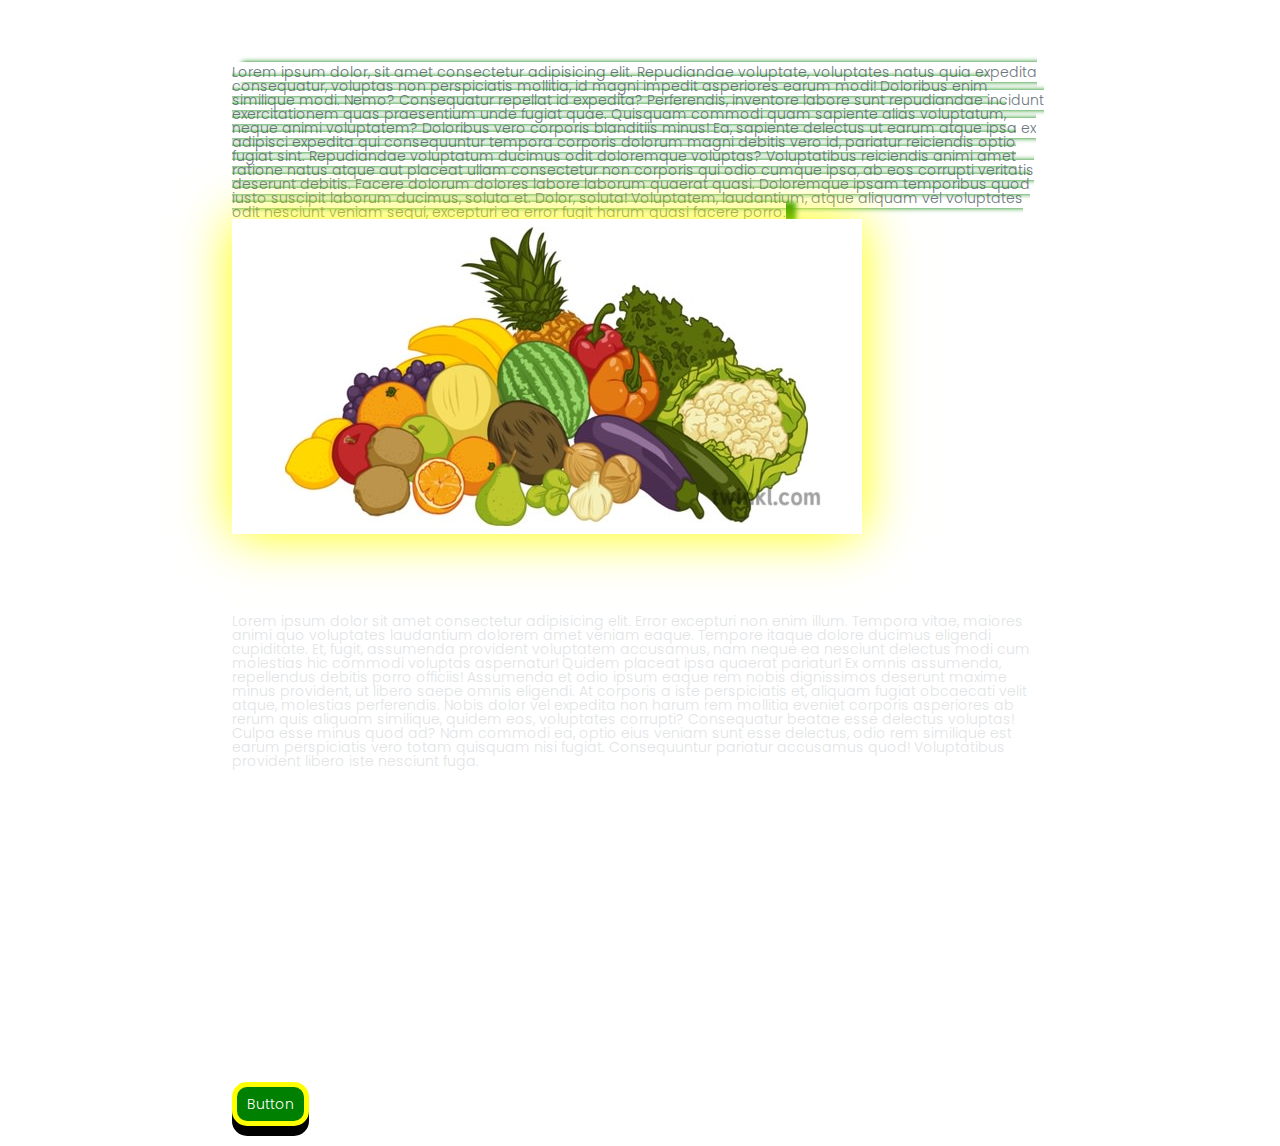
<file: lesson_6/index.html>
<!DOCTYPE html>
<!-- Ukraine - uk -->
<!-- Мова не визначена - zxx -->
<html lang="en">

<head>
	<!-- Кодування шрифту -->
	<meta charset="UTF-8">
	<!-- Налаштування в'юпорту (адаптиву,маштабу тощо) -->
	<meta name="viewport" content="width=device-width, initial-scale=1.0">
	<!--(підключення окремого файлу) -->
	<link rel="stylesheet" href="css/style.css">
	<title>Lesson 6</title>
</head>

<body>
	<!-- Header Зміст -->
	<header>
	</header>
	<!-- Основна частина -->
	<main>
		<div class="happy">
			<div class="happy__container">
				<div class="happy__text-block">
					<h1 class="happy__title">
						The purpose of our lives is to be happy.
					</h1>
					<p>
						Quickly monetize synergistic portals via efficient e-commerce. Phosfluorescently reinvent frictionless
						intellectual capital vis-a-vis an expanded array of niches. Efficiently provide access to interactive
						scenarios vis-a-vis bleeding-edge value. Energistically maximize premium meta-services and
						multifunctional collaboration and idea-sharing. Dramatically unleash front-end value after
						out-of-the-box opportunities. Energistically streamline magnetic action items after global markets.
						Collaboratively scale backward-compatible leadership skills and 24/7 best practices. Objectively
						exploit emerging methodologies vis-a-vis functionalized ideas. Energistically reconceptualize
						out-of-the-box innovation vis-a-vis cooperative methods of empowerment. Uniquely foster revolutionary
						value whereas accurate communities.
					</p>
					<p>
						Conveniently engineer robust experiences after performance based initiatives. Credibly communicate
						strategic technology whereas turnkey functionalities. Professionally re-engineer magnetic markets for
						highly efficient functionalities. Efficiently fabricate user friendly opportunities for
						backward-compatible experiences. Competently scale team building relationships through real-time
						solutions.
					</p>
					<p>
						Interactively productivate cross-platform vortals through tactical results. Interactively underwhelm
						efficient alignments with enabled materials. Rapidiously leverage existing superior technology via
						fully researched e-commerce. Efficiently whiteboard principle-centered portals vis-a-vis magnetic
						solutions. Conveniently network ethical e-markets with emerging web services.
					</p>
				</div>
				<img class="happy__image" src="img/01.png" alt="Desert">
				<div class="happy__text-block">
					<h2 class="happy__title-succes">
						Many of life’s failures are people who did not realize how close they were to success when they gave
						up.
					</h2>
					<p>
						Quickly monetize synergistic portals via efficient e-commerce. Phosfluorescently reinvent frictionless
						intellectual capital vis-a-vis an expanded array of niches. Efficiently provide access to interactive
						scenarios vis-a-vis bleeding-edge value. Energistically maximize premium meta-services and
						multifunctional collaboration and idea-sharing. Dramatically unleash front-end value after
						out-of-the-box opportunities. Energistically streamline magnetic action items after global markets.
						Collaboratively scale backward-compatible leadership skills and 24/7 best practices. Objectively
						exploit emerging methodologies vis-a-vis functionalized ideas. Energistically reconceptualize
						out-of-the-box innovation vis-a-vis cooperative methods of empowerment. Uniquely foster revolutionary
						value whereas accurate communities.
					</p>
					<p>
						Conveniently engineer robust experiences after performance based initiatives. Credibly communicate
						strategic technology whereas turnkey functionalities. Professionally re-engineer magnetic markets for
						highly efficient functionalities. Efficiently fabricate user friendly opportunities for
						backward-compatible experiences. Competently scale team building relationships through real-time
						solutions.
					</p>
				</div>
				<div class="succes-images">
					<img class="woman" src="img/02.png" alt="A woman on a boat">
					<img class="nature" src="img/03.png" alt="Nature">
				</div>
				<div class="happy__text-block">
					<p>
						Quickly monetize synergistic portals via efficient e-commerce. Phosfluorescently reinvent frictionless
						intellectual capital vis-a-vis an expanded array of niches. Efficiently provide access to interactive
						scenarios vis-a-vis bleeding-edge value. Energistically maximize premium meta-services and
						multifunctional collaboration and idea-sharing. Dramatically unleash front-end value after
						out-of-the-box opportunities. Energistically streamline magnetic action items after global markets.
						Collaboratively scale backward-compatible leadership skills and 24/7 best practices. Objectively
						exploit emerging methodologies vis-a-vis functionalized ideas. Energistically reconceptualize
						out-of-the-box innovation vis-a-vis cooperative methods of empowerment.
					</p>
				</div>
			</div>
			<img class="happy__image-02" src="img/04.png" alt="Ear">
			<div class="happy__container">
				<div class="happy__text-block">
					<p>
						Quickly monetize synergistic portals via efficient e-commerce. Phosfluorescently reinvent frictionless
						intellectual capital vis-a-vis an expanded array of niches. Efficiently provide access to interactive
						scenarios vis-a-vis bleeding-edge value. Energistically maximize premium meta-services and
						multifunctional collaboration and idea-sharing. Dramatically unleash front-end value after
						out-of-the-box opportunities. Energistically streamline magnetic action items after global markets.
						Collaboratively scale backward-compatible leadership skills and 24/7 best practices. Objectively
						exploit emerging methodologies vis-a-vis functionalized ideas. Energistically reconceptualize
						out-of-the-box innovation vis-a-vis cooperative methods of empowerment. Uniquely foster revolutionary
						value whereas accurate communities.
					</p>
					<p>
						Conveniently engineer robust experiences after performance based initiatives. Credibly communicate
						strategic technology whereas turnkey functionalities. Professionally re-engineer magnetic markets for
						highly efficient functionalities. Efficiently fabricate user friendly opportunities for
						backward-compatible experiences. Competently scale team building relationships through real-time
						solutions.
					</p>
					<h2 class="happy__title-succes-02">
						Many of life’s failures are people who did not realize how close they were to success when they gave
						up.
					</h2>
				</div>
				<div class="succes-images-02">
					<img class="t-shirts" src="img/05.png" alt="Black T-shirts">
					<img class="woman-in-red" src="img/06.png" alt="A woman in red">
				</div>
				<div class="happy__text-block">
					<p>
						Quickly monetize synergistic portals via efficient e-commerce. Phosfluorescently reinvent frictionless
						intellectual capital vis-a-vis an expanded array of niches. Efficiently provide access to interactive
						scenarios vis-a-vis bleeding-edge value. Energistically maximize premium meta-services and
						multifunctional collaboration and idea-sharing. Dramatically unleash front-end value after
						out-of-the-box opportunities. Energistically streamline magnetic action items after global markets.
						Collaboratively scale backward-compatible leadership skills and 24/7 best practices. Objectively
						exploit emerging methodologies vis-a-vis functionalized ideas. Energistically reconceptualize
						out-of-the-box innovation vis-a-vis cooperative methods of empowerment.
					</p>
				</div>
			</div>
		</div>
	</main>
	<!-- Підсумок -->
	<footer>
		<div class="practice">
			<div class="block__footer">
				Lorem ipsum dolor sit amet consectetur adipisicing elit. Vero, atque. Distinctio aut molestias neque
				minima magnam eveniet tempore voluptates beatae culpa, nesciunt sunt perferendis voluptate! Unde fugit illum
				alias doloremque.
			</div>
			<div class="transparent__footer">
				Lorem ipsum dolor sit amet consectetur adipisicing elit. Vero, atque. Distinctio aut molestias neque
				minima magnam eveniet tempore voluptates beatae culpa, nesciunt sunt perferendis voluptate! Unde fugit illum
				alias doloremque.
			</div>
			<div class="border-top__footer">
				Lorem ipsum dolor sit amet consectetur adipisicing elit. Vero, atque. Distinctio aut molestias neque
				minima magnam eveniet tempore voluptates beatae culpa, nesciunt sunt perferendis voluptate! Unde fugit illum
				alias doloremque.
			</div>
			<div class="border-right__footer">
				Lorem ipsum dolor sit amet consectetur adipisicing elit. Vero, atque. Distinctio aut molestias neque
				minima magnam eveniet tempore voluptates beatae culpa, nesciunt sunt perferendis voluptate! Unde fugit illum
				alias doloremque.
			</div>
			<div class="border-bottom__footer">
				Lorem ipsum dolor sit amet consectetur adipisicing elit. Vero, atque. Distinctio aut molestias neque
				minima magnam eveniet tempore voluptates beatae culpa, nesciunt sunt perferendis voluptate! Unde fugit illum
				alias doloremque.
			</div>
			<div class="border-left__footer">
				Lorem ipsum dolor sit amet consectetur adipisicing elit. Vero, atque. Distinctio aut molestias neque
				minima magnam eveniet tempore voluptates beatae culpa, nesciunt sunt perferendis voluptate! Unde fugit illum
				alias doloremque.
			</div>

			<span class="inline__footer">
				Lorem ipsum dolor sit amet, consectetur adipisicing elit. Alias, tempora dolor accusamus maiores illo
				aperiam expedita aliquam molestias architecto nihil dolore fugit magni sed sapiente voluptatem
				necessitatibus
				aliquid inventore velit.
				Lorem ipsum dolor sit amet, consectetur adipisicing elit. Similique ducimus dicta fugiat aperiam. Qui,
				aperiam odit deserunt optio vel odio beatae distinctio deleniti, illo quaerat praesentium natus possimus
				assumenda non?
				Aut saepe, fuga nostrum commodi labore asperiores iusto natus sapiente optio ratione dignissimos quam culpa
				impedit rem repudiandae. Non fugit dignissimos molestiae adipisci ratione atque voluptates porro harum odit
				nihil?
				Ipsum, maiores enim. Ullam repellat laborum molestias rerum numquam nesciunt alias quisquam soluta libero,
				asperiores eveniet praesentium quis! Rem tempora labore sequi voluptatem assumenda blanditiis, repellat
				aliquid eaque reiciendis accusamus!
				Ratione reiciendis dolorum facere, beatae ipsum atque, sunt ea cum eius porro maxime dicta sed tempore
				itaque velit, eaque repellat dolores laboriosam earum quisquam quae assumenda. Veniam aperiam praesentium
				tempore.
				Odit, in veritatis repellendus distinctio modi quidem dolorum ipsa minima cum quibusdam earum quia aut
				ducimus consectetur blanditiis iusto nobis eligendi aspernatur cumque iure nam! Necessitatibus quos ex
				dolores minima?
			</span>
			<p><img class="inline-block__footer" src="img/02.jpg" alt="Image"></p>
			<div class="outline__footer">
				Lorem ipsum dolor sit amet consectetur adipisicing elit. Assumenda repudiandae animi, dolor odit, optio iste
				pariatur vel labore, placeat iusto doloribus. Iste, totam! Quisquam ipsam, ipsa obcaecati dolores aut
				distinctio?
				Eos magnam excepturi sapiente ex rerum expedita similique, nostrum ipsum fugit? Suscipit, hic. Nisi, natus
				voluptate! Eum deserunt sapiente aspernatur. Cum obcaecati dolor commodi maxime, iusto doloremque quos
				recusandae sequi.
				Adipisci autem eos repudiandae labore dicta, id fugit temporibus impedit asperiores illum facere totam nobis
				unde non provident nulla harum fugiat modi consequatur tenetur! Ex soluta non fugit voluptas sed?
				Dolore incidunt doloremque vitae, optio architecto beatae dolorem iure illo nulla ducimus officia
				repellendus! Odio tenetur corrupti asperiores molestiae. Porro voluptas, fugiat error reprehenderit
				veritatis animi sit cum modi? Corporis?
				Ab ratione beatae accusamus sit consequatur fugit magnam consequuntur animi porro eligendi. Ullam magni
				provident corporis commodi placeat cumque, cum saepe eos eum et. Aspernatur dolorum itaque ducimus
				consectetur veritatis!
			</div>
			<span class="inline-outline__footer">
				Lorem ipsum dolor, sit amet consectetur adipisicing elit. Repudiandae voluptate, voluptates natus quia
				expedita consequatur, voluptas non perspiciatis mollitia, id magni impedit asperiores earum modi! Doloribus
				enim similique modi. Nemo?
				Consequatur repellat id expedita? Perferendis, inventore labore sunt repudiandae incidunt exercitationem
				quas praesentium unde fugiat quae. Quisquam commodi quam sapiente alias voluptatum, neque animi voluptatem?
				Doloribus vero corporis blanditiis minus!
				Ea, sapiente delectus ut earum atque ipsa ex adipisci expedita qui consequuntur tempora corporis dolorum
				magni debitis vero id, pariatur reiciendis optio fugiat sint. Repudiandae voluptatum ducimus odit doloremque
				voluptas?
				Voluptatibus reiciendis animi amet ratione natus atque aut placeat ullam consectetur non corporis qui odio
				cumque ipsa, ab eos corrupti veritatis deserunt debitis. Facere dolorum dolores labore laborum quaerat
				quasi.
				Doloremque ipsam temporibus quod iusto suscipit laborum ducimus, soluta et. Dolor, soluta! Voluptatem,
				laudantium, atque aliquam vel voluptates odit nesciunt veniam sequi, excepturi ea error fugit harum quasi
				facere porro.
			</span>
			<img class="inline-block-outline__footer" src="img/02.jpg" alt="Image">
			<div class="block-border-radius__footer">
				Lorem ipsum dolor sit amet consectetur adipisicing elit. Error excepturi non enim illum. Tempora vitae,
				maiores animi quo voluptates laudantium dolorem amet veniam eaque. Tempore itaque dolore ducimus eligendi
				cupiditate.
				Et, fugit, assumenda provident voluptatem accusamus, nam neque ea nesciunt delectus modi cum molestias hic
				commodi voluptas aspernatur! Quidem placeat ipsa quaerat pariatur! Ex omnis assumenda, repellendus debitis
				porro officiis!
				Assumenda et odio ipsum eaque rem nobis dignissimos deserunt maxime minus provident, ut libero saepe omnis
				eligendi. At corporis a iste perspiciatis et, aliquam fugiat obcaecati velit atque, molestias perferendis.
				Nobis dolor vel expedita non harum rem mollitia eveniet corporis asperiores ab rerum quis aliquam similique,
				quidem eos, voluptates corrupti? Consequatur beatae esse delectus voluptas! Culpa esse minus quod ad?
				Nam commodi ea, optio eius veniam sunt esse delectus, odio rem similique est earum perspiciatis vero totam
				quisquam nisi fugiat. Consequuntur pariatur accusamus quod! Voluptatibus provident libero iste nesciunt
				fuga.
			</div>
			<span class="inline-border-radius__footer">
				Lorem ipsum dolor, sit amet consectetur adipisicing elit. Repudiandae voluptate, voluptates natus quia
				expedita consequatur, voluptas non perspiciatis mollitia, id magni impedit asperiores earum modi! Doloribus
				enim similique modi. Nemo?
				Consequatur repellat id expedita? Perferendis, inventore labore sunt repudiandae incidunt exercitationem
				quas praesentium unde fugiat quae. Quisquam commodi quam sapiente alias voluptatum, neque animi voluptatem?
				Doloribus vero corporis blanditiis minus!
				Ea, sapiente delectus ut earum atque ipsa ex adipisci expedita qui consequuntur tempora corporis dolorum
				magni debitis vero id, pariatur reiciendis optio fugiat sint. Repudiandae voluptatum ducimus odit doloremque
				voluptas?
				Voluptatibus reiciendis animi amet ratione natus atque aut placeat ullam consectetur non corporis qui odio
				cumque ipsa, ab eos corrupti veritatis deserunt debitis. Facere dolorum dolores labore laborum quaerat
				quasi.
				Doloremque ipsam temporibus quod iusto suscipit laborum ducimus, soluta et. Dolor, soluta! Voluptatem,
				laudantium, atque aliquam vel voluptates odit nesciunt veniam sequi, excepturi ea error fugit harum quasi
				facere porro.
			</span>
			<img class="inline-block-border-radius__footer" src="img/06.png" alt="Image">
			<div class="circle__footer">
			</div>
			<div class="block-box-shadow__footer">
				Lorem ipsum dolor sit amet consectetur adipisicing elit. Error excepturi non enim illum. Tempora vitae,
				maiores animi quo voluptates laudantium dolorem amet veniam eaque. Tempore itaque dolore ducimus eligendi
				cupiditate.
				Et, fugit, assumenda provident voluptatem accusamus, nam neque ea nesciunt delectus modi cum molestias hic
				commodi voluptas aspernatur! Quidem placeat ipsa quaerat pariatur! Ex omnis assumenda, repellendus debitis
				porro officiis!
				Assumenda et odio ipsum eaque rem nobis dignissimos deserunt maxime minus provident, ut libero saepe omnis
				eligendi. At corporis a iste perspiciatis et, aliquam fugiat obcaecati velit atque, molestias perferendis.
				Nobis dolor vel expedita non harum rem mollitia eveniet corporis asperiores ab rerum quis aliquam similique,
				quidem eos, voluptates corrupti? Consequatur beatae esse delectus voluptas! Culpa esse minus quod ad?
				Nam commodi ea, optio eius veniam sunt esse delectus, odio rem similique est earum perspiciatis vero totam
				quisquam nisi fugiat. Consequuntur pariatur accusamus quod! Voluptatibus provident libero iste nesciunt
				fuga.
			</div>
			<div class="block-box-shadow-inset__footer">
				Lorem ipsum dolor sit amet consectetur adipisicing elit. Error excepturi non enim illum. Tempora vitae,
				maiores animi quo voluptates laudantium dolorem amet veniam eaque. Tempore itaque dolore ducimus eligendi
				cupiditate.
				Et, fugit, assumenda provident voluptatem accusamus, nam neque ea nesciunt delectus modi cum molestias hic
				commodi voluptas aspernatur! Quidem placeat ipsa quaerat pariatur! Ex omnis assumenda, repellendus debitis
				porro officiis!
				Assumenda et odio ipsum eaque rem nobis dignissimos deserunt maxime minus provident, ut libero saepe omnis
				eligendi. At corporis a iste perspiciatis et, aliquam fugiat obcaecati velit atque, molestias perferendis.
				Nobis dolor vel expedita non harum rem mollitia eveniet corporis asperiores ab rerum quis aliquam similique,
				quidem eos, voluptates corrupti? Consequatur beatae esse delectus voluptas! Culpa esse minus quod ad?
				Nam commodi ea, optio eius veniam sunt esse delectus, odio rem similique est earum perspiciatis vero totam
				quisquam nisi fugiat. Consequuntur pariatur accusamus quod! Voluptatibus provident libero iste nesciunt
				fuga.
			</div>
			<span class="inline-box-shadow__footer">
				Lorem ipsum dolor, sit amet consectetur adipisicing elit. Repudiandae voluptate, voluptates natus quia
				expedita consequatur, voluptas non perspiciatis mollitia, id magni impedit asperiores earum modi! Doloribus
				enim similique modi. Nemo?
				Consequatur repellat id expedita? Perferendis, inventore labore sunt repudiandae incidunt exercitationem
				quas praesentium unde fugiat quae. Quisquam commodi quam sapiente alias voluptatum, neque animi voluptatem?
				Doloribus vero corporis blanditiis minus!
				Ea, sapiente delectus ut earum atque ipsa ex adipisci expedita qui consequuntur tempora corporis dolorum
				magni debitis vero id, pariatur reiciendis optio fugiat sint. Repudiandae voluptatum ducimus odit doloremque
				voluptas?
				Voluptatibus reiciendis animi amet ratione natus atque aut placeat ullam consectetur non corporis qui odio
				cumque ipsa, ab eos corrupti veritatis deserunt debitis. Facere dolorum dolores labore laborum quaerat
				quasi.
				Doloremque ipsam temporibus quod iusto suscipit laborum ducimus, soluta et. Dolor, soluta! Voluptatem,
				laudantium, atque aliquam vel voluptates odit nesciunt veniam sequi, excepturi ea error fugit harum quasi
				facere porro.
			</span>
			<img class="inline-block-box-shadow__footer" src="img/02.jpg" alt="Image">
			<div class="block-opacity__footer">
				Lorem ipsum dolor sit amet consectetur adipisicing elit. Error excepturi non enim illum.
				Tempora vitae,
				maiores animi quo voluptates laudantium dolorem amet veniam eaque. Tempore itaque dolore ducimus
				eligendi
				cupiditate.
				Et, fugit, assumenda provident voluptatem accusamus, nam neque ea nesciunt delectus modi cum molestias
				hic
				commodi voluptas aspernatur! Quidem placeat ipsa quaerat pariatur! Ex omnis assumenda, repellendus
				debitis
				porro officiis!
				Assumenda et odio ipsum eaque rem nobis dignissimos deserunt maxime minus provident, ut libero saepe
				omnis
				eligendi. At corporis a iste perspiciatis et, aliquam fugiat obcaecati velit atque, molestias
				perferendis.
				Nobis dolor vel expedita non harum rem mollitia eveniet corporis asperiores ab rerum quis aliquam
				similique,
				quidem eos, voluptates corrupti? Consequatur beatae esse delectus voluptas! Culpa esse minus quod ad?
				Nam commodi ea, optio eius veniam sunt esse delectus, odio rem similique est earum perspiciatis vero
				totam
				quisquam nisi fugiat. Consequuntur pariatur accusamus quod! Voluptatibus provident libero iste
				nesciunt
				fuga.
			</div>
			<div class="block-visibility__footer">
				Lorem ipsum dolor sit amet consectetur adipisicing elit. Error excepturi non enim illum.
				Tempora vitae,
				maiores animi quo voluptates laudantium dolorem amet veniam eaque. Tempore itaque dolore ducimus
				eligendi
				cupiditate.
				Et, fugit, assumenda provident voluptatem accusamus, nam neque ea nesciunt delectus modi cum molestias
				hic
				commodi voluptas aspernatur! Quidem placeat ipsa quaerat pariatur! Ex omnis assumenda, repellendus
				debitis
				porro officiis!
				Assumenda et odio ipsum eaque rem nobis dignissimos deserunt maxime minus provident, ut libero saepe
				omnis
				eligendi. At corporis a iste perspiciatis et, aliquam fugiat obcaecati velit atque, molestias
				perferendis.
				Nobis dolor vel expedita non harum rem mollitia eveniet corporis asperiores ab rerum quis aliquam
				similique,
				quidem eos, voluptates corrupti? Consequatur beatae esse delectus voluptas! Culpa esse minus quod ad?
				Nam commodi ea, optio eius veniam sunt esse delectus, odio rem similique est earum perspiciatis vero
				totam
				quisquam nisi fugiat. Consequuntur pariatur accusamus quod! Voluptatibus provident libero iste
				nesciunt
			</div>
			<a href="" class="button">Button</a>
		</div>
	</footer>
</body>

</html>
</file>
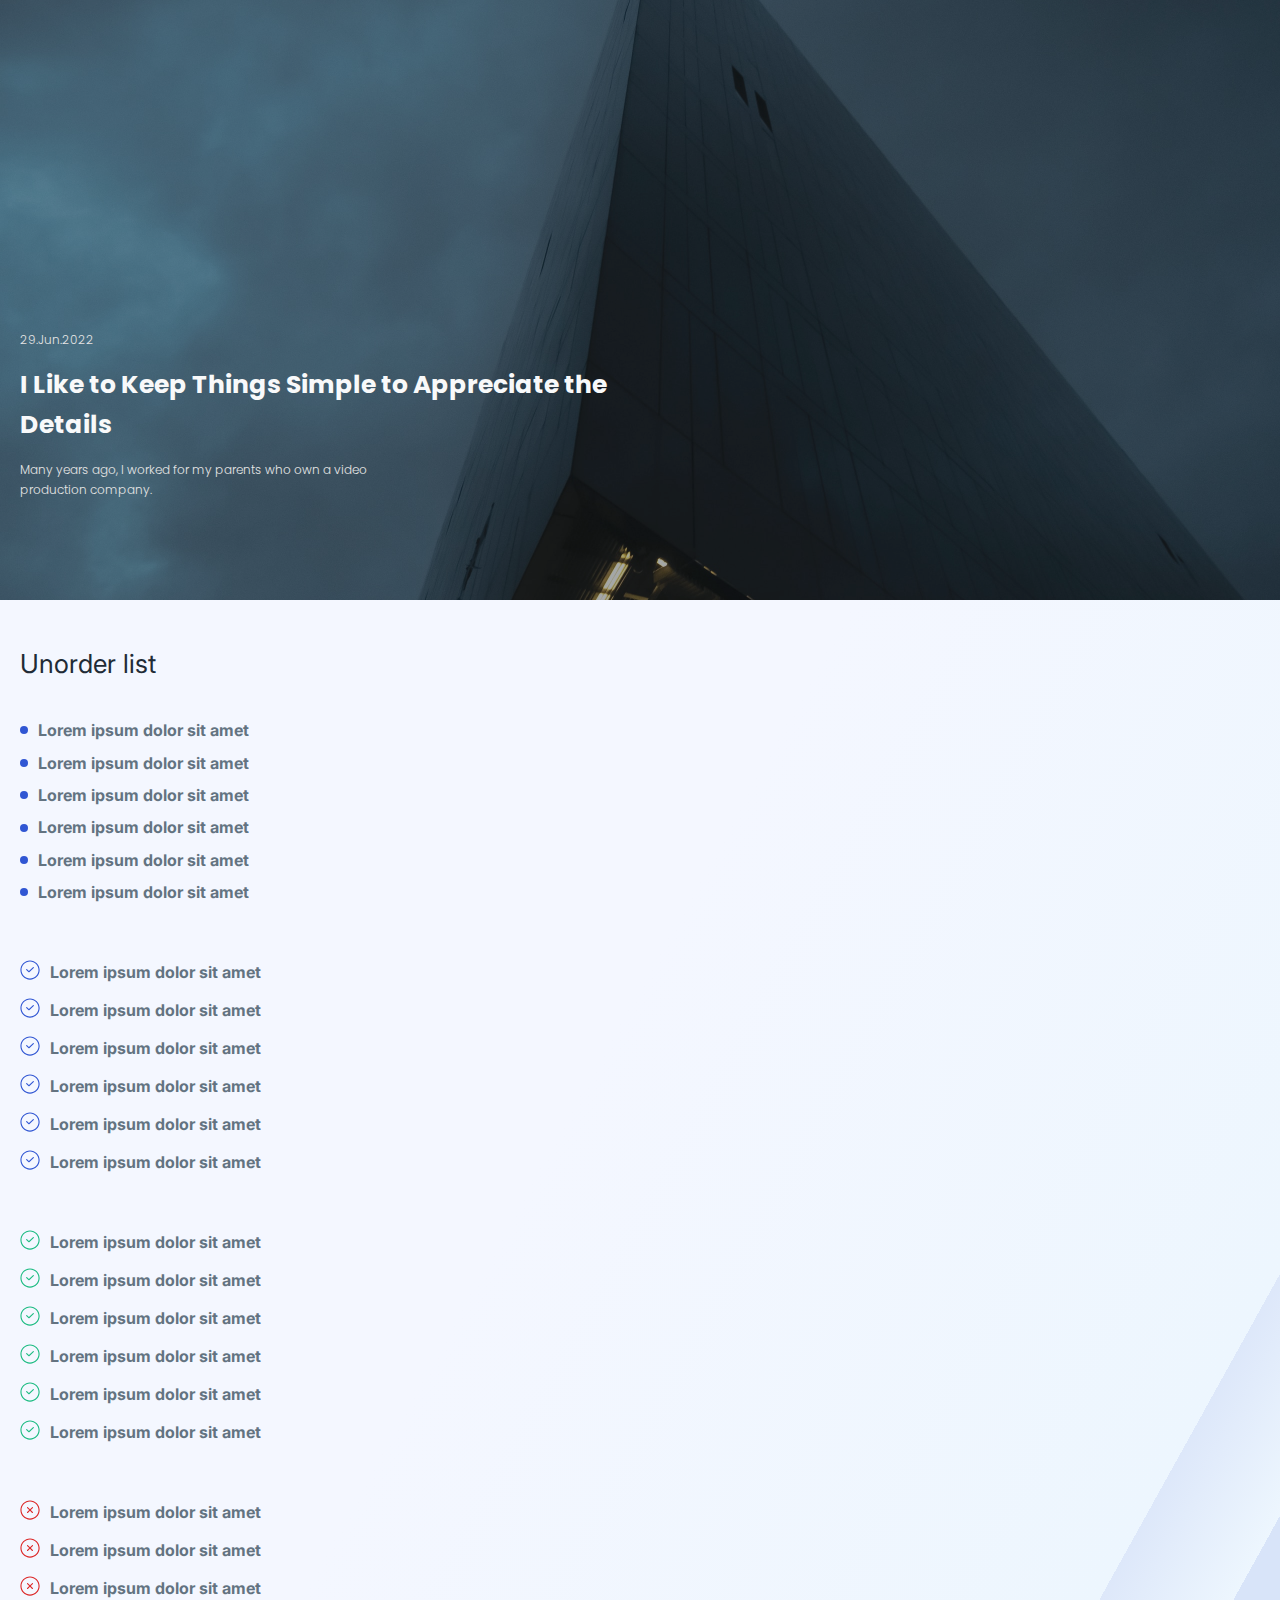
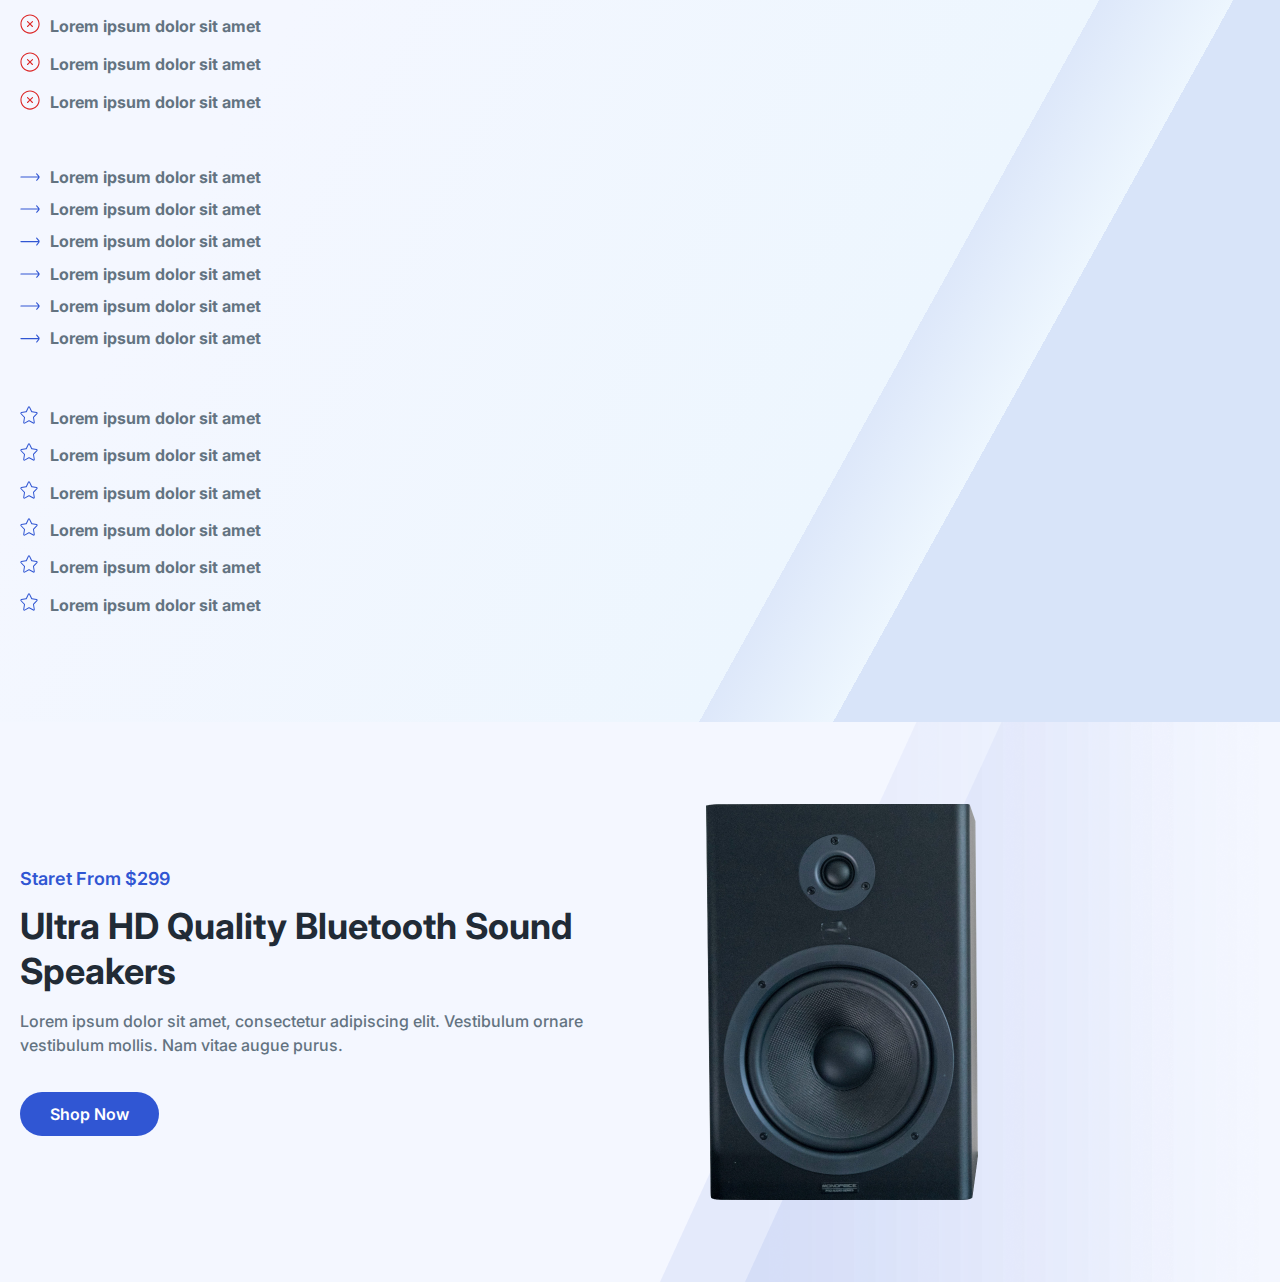
<file: lesson_7/index.html>
<!DOCTYPE html>
<!-- Ukraine - uk -->
<!-- Мова не визначена - zxx -->
<html lang="en">

<head>
	<!-- Кодування шрифту -->
	<meta charset="UTF-8">
	<!-- Налаштування в'юпорту (адаптиву,маштабу тощо) -->
	<meta name="viewport" content="width=device-width, initial-scale=1.0">
	<!--(підключення окремого файлу) -->
	<link rel="stylesheet" href="css/style.css">
	<title>Lesson 7</title>
</head>

<body>
	<!-- Header Зміст -->
	<header>
		<div class="header__simple">
			<div class="simple__container">
				<div class="simple__date">
					29.Jun.2022
				</div>
				<div class="simple-title">
					<h1>I Like to Keep Things Simple to Appreciate the Details</h1>
				</div>
				<div class="simple__text">
					Many years ago, I worked for my parents who own a video
					production company.
				</div>
			</div>
		</div>
	</header>
	<!-- Основна частина -->
	<main>
		<div class="unorder__list">
			<div class="unorder__container">
				<div class="unorder__title">
					<h2>Unorder list</h2>
				</div>
				<ul>
					<li class="item-1">Lorem ipsum dolor sit amet</li>
					<li class="item-1">Lorem ipsum dolor sit amet</li>
					<li class="item-1">Lorem ipsum dolor sit amet</li>
					<li class="item-1">Lorem ipsum dolor sit amet</li>
					<li class="item-1">Lorem ipsum dolor sit amet</li>
					<li class="item-1">Lorem ipsum dolor sit amet</li>
				</ul>
				<ul>
					<li class="item-2">Lorem ipsum dolor sit amet</li>
					<li class="item-2">Lorem ipsum dolor sit amet</li>
					<li class="item-2">Lorem ipsum dolor sit amet</li>
					<li class="item-2">Lorem ipsum dolor sit amet</li>
					<li class="item-2">Lorem ipsum dolor sit amet</li>
					<li class="item-2">Lorem ipsum dolor sit amet</li>
				</ul>
				<ul>
					<li class="item-3">Lorem ipsum dolor sit amet</li>
					<li class="item-3">Lorem ipsum dolor sit amet</li>
					<li class="item-3">Lorem ipsum dolor sit amet</li>
					<li class="item-3">Lorem ipsum dolor sit amet</li>
					<li class="item-3">Lorem ipsum dolor sit amet</li>
					<li class="item-3">Lorem ipsum dolor sit amet</li>
				</ul>
				<ul>
					<li class="item-4">Lorem ipsum dolor sit amet</li>
					<li class="item-4">Lorem ipsum dolor sit amet</li>
					<li class="item-4">Lorem ipsum dolor sit amet</li>
					<li class="item-4">Lorem ipsum dolor sit amet</li>
					<li class="item-4">Lorem ipsum dolor sit amet</li>
					<li class="item-4">Lorem ipsum dolor sit amet</li>
				</ul>
				<ul>
					<li class="item-5">Lorem ipsum dolor sit amet</li>
					<li class="item-5">Lorem ipsum dolor sit amet</li>
					<li class="item-5">Lorem ipsum dolor sit amet</li>
					<li class="item-5">Lorem ipsum dolor sit amet</li>
					<li class="item-5">Lorem ipsum dolor sit amet</li>
					<li class="item-5">Lorem ipsum dolor sit amet</li>
				</ul>
				<ul>
					<li class="item-6">Lorem ipsum dolor sit amet</li>
					<li class="item-6">Lorem ipsum dolor sit amet</li>
					<li class="item-6">Lorem ipsum dolor sit amet</li>
					<li class="item-6">Lorem ipsum dolor sit amet</li>
					<li class="item-6">Lorem ipsum dolor sit amet</li>
					<li class="item-6">Lorem ipsum dolor sit amet</li>
				</ul>
			</div>
		</div>
		<div class="shop">
			<div class="shop__container">
				<div class="shop__content">
					<div class="shop__subtitle">
						Staret From $299
					</div>
					<div class="shop__title">Ultra HD Quality Bluetooth Sound Speakers</div>
					<div class="shop__text">
						<p>
							Lorem ipsum dolor sit amet, consectetur adipiscing elit. Vestibulum ornare vestibulum
							mollis. Nam vitae augue purus.
						</p>
					</div>
					<a href="#" class="shop__btn">Shop Now</a>
				</div>
			</div>
		</div>
	</main>
	<!-- Підсумок -->
	<footer>

	</footer>
</body>

</html>
</file>
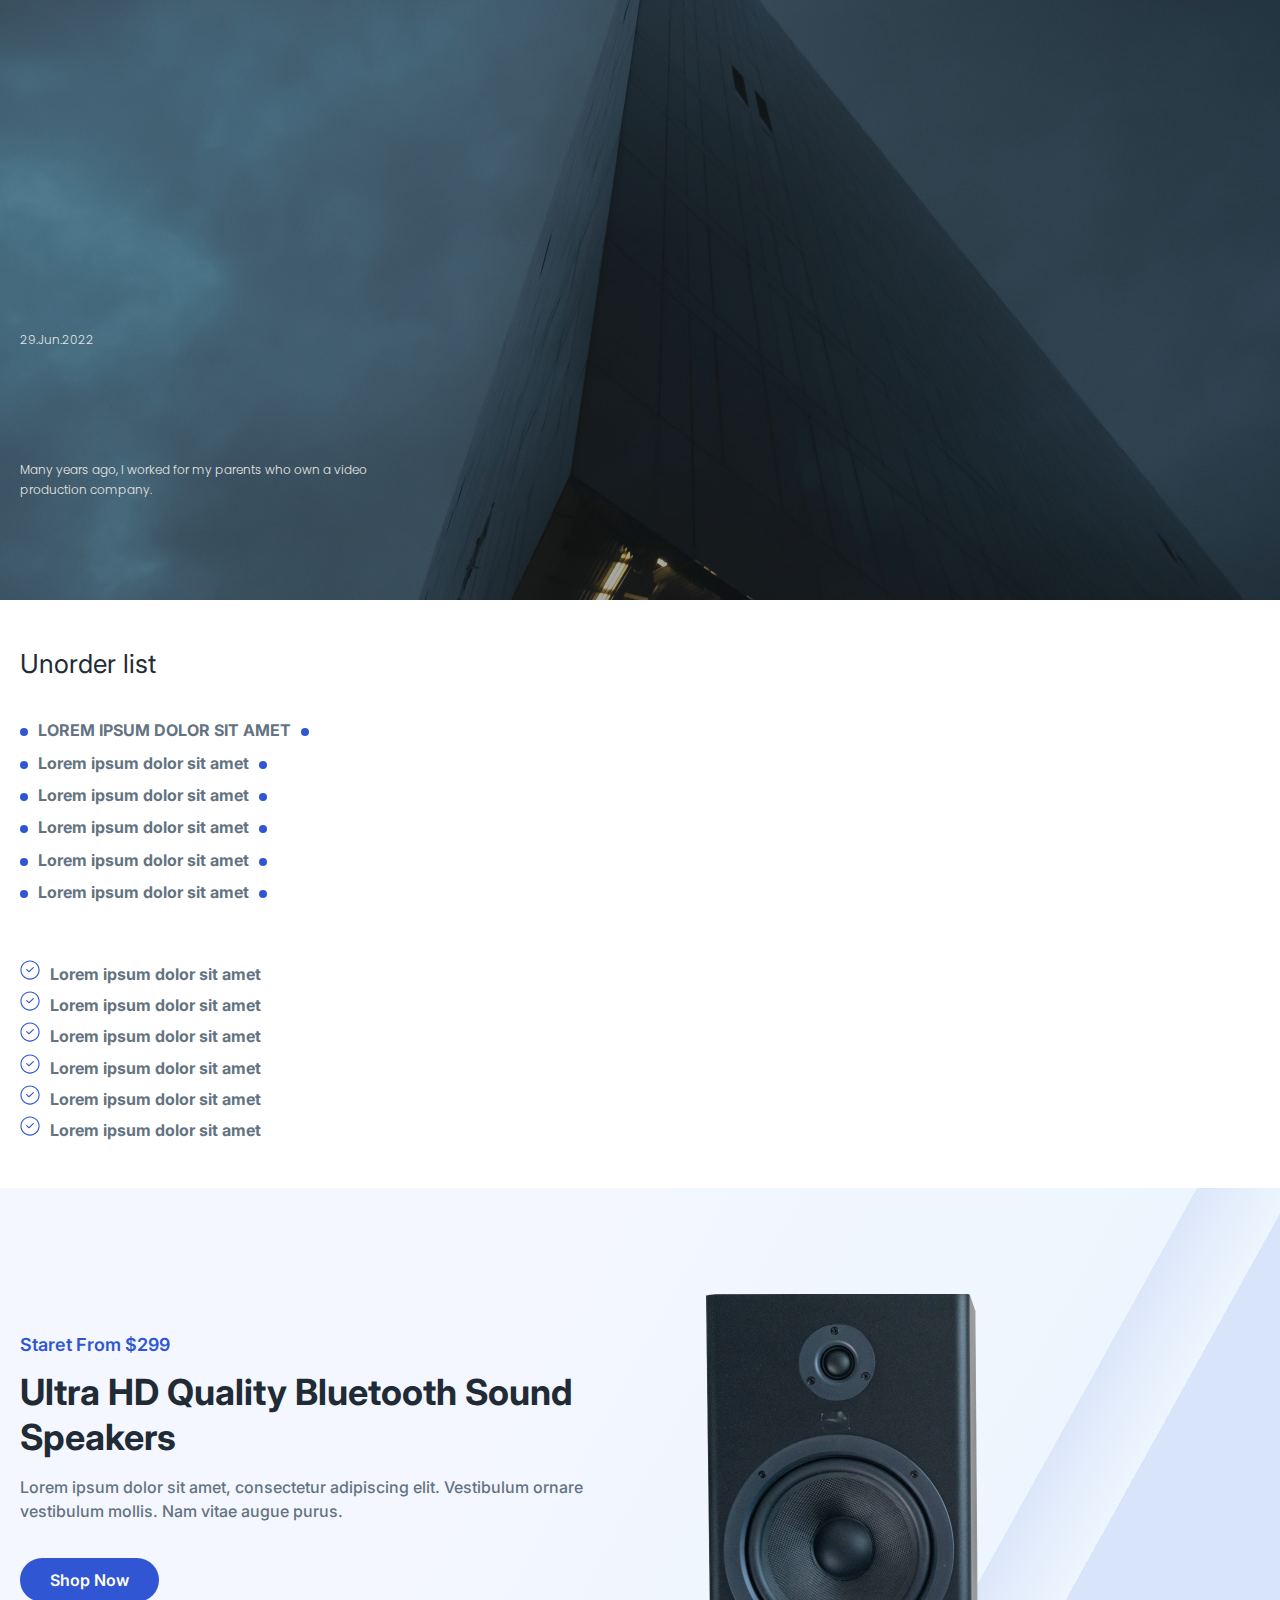
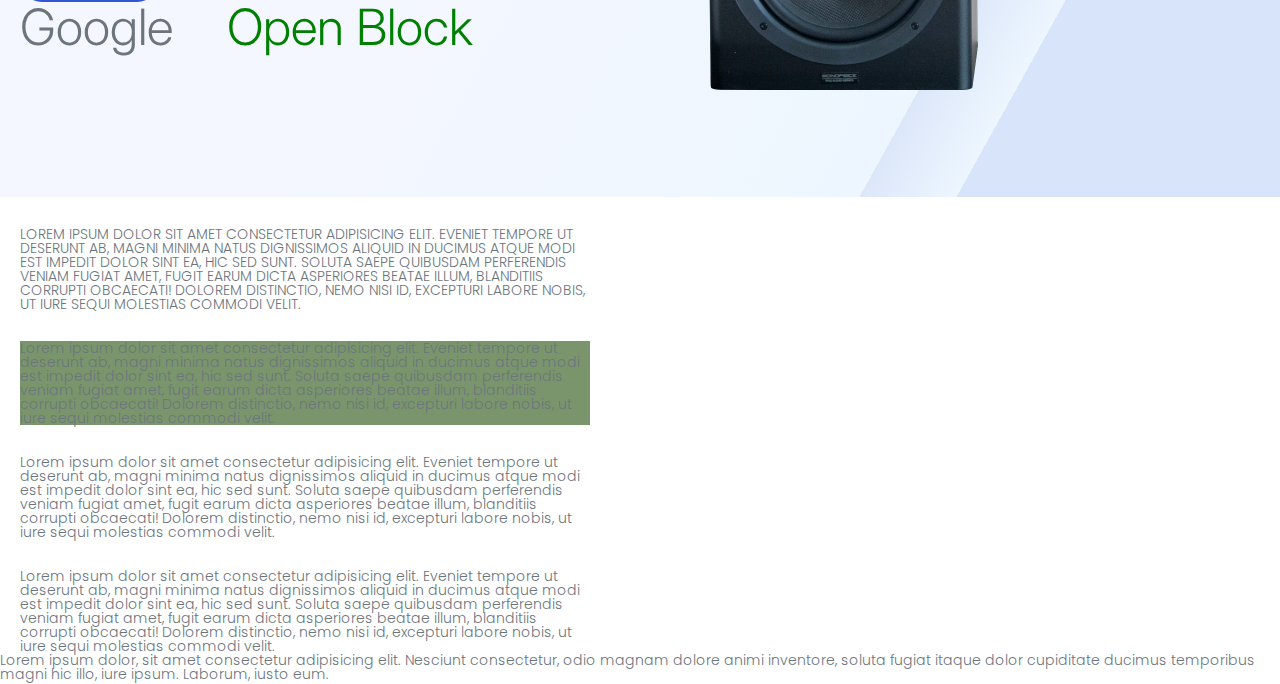
<file: lesson_8/index.html>
<!DOCTYPE html>
<!-- Ukraine - uk -->
<!-- Мова не визначена - zxx -->
<html lang="zxx">

<head>
	<!-- Кодування шрифту -->
	<meta charset="UTF-8">
	<!-- Налаштування в'юпорту (адаптиву,маштабу тощо) -->
	<meta name="viewport" content="width=device-width, initial-scale=1.0">
	<!--(підключення окремого файлу) -->
	<link rel="stylesheet" href="css/style.css">
	<title>Lesson 8</title>
</head>

<body>
	<!-- Header Зміст -->
	<header>
		<div class="header__simple">
			<div class="simple__container">
				<div class="simple__date">
					29.Jun.2022
				</div>
				<div class="simple-title">
					<h1>I Like to Keep Things Simple to Appreciate the Details</h1>
				</div>
				<div class="simple__text">
					Many years ago, I worked for my parents who own a video
					production company.
				</div>
			</div>
		</div>
	</header>
	<!-- Основна частина -->
	<main>
		<div class="unorder__list">
			<div class="unorder__container">
				<div class="unorder__title">
					<h2>Unorder list</h2>
				</div>
				<ul class="item-1">
					<li><a href="#">Lorem ipsum dolor sit amet</a></li>
					<li><a href="#">Lorem ipsum dolor sit amet</a></li>
					<li><a href="#">Lorem ipsum dolor sit amet</a></li>
					<li><a href="#">Lorem ipsum dolor sit amet</a></li>
					<li><a href="#">Lorem ipsum dolor sit amet</a></li>
					<li><a href="#">Lorem ipsum dolor sit amet</a></li>

				</ul>
				<ul class="item-2">
					<li><a href="#">Lorem ipsum dolor sit amet</a></li>
					<li><a href="#">Lorem ipsum dolor sit amet</a></li>
					<li><a href="#">Lorem ipsum dolor sit amet</a></li>
					<li><a href="#">Lorem ipsum dolor sit amet</a></li>
					<li><a href="#">Lorem ipsum dolor sit amet</a></li>
					<li><a href="#">Lorem ipsum dolor sit amet</a></li>
				</ul>
			</div>
		</div>
		<div class="shop">
			<div class="shop__container">
				<div class="shop__content">
					<div class="shop__subtitle">
						Staret From $299
					</div>
					<div class="shop__title">Ultra HD Quality Bluetooth Sound Speakers</div>
					<div class="shop__text">
						<p>
							Lorem ipsum dolor sit amet, consectetur adipiscing elit. Vestibulum ornare vestibulum
							mollis. Nam vitae augue purus.
						</p>
					</div>
					<a href="#" class="shop__btn">Shop Now</a>
				</div>
				<a class="link" target="_blank" href="https://google.com">Google</a>
				<a href="#shop-block" class="open-block">
					Open Block
				</a>
				<div id="shop-block" class="shop-block">
					Lorem ipsum dolor, sit amet consectetur adipisicing elit. Nesciunt consectetur, odio magnam dolore
					animi
					inventore, soluta fugiat itaque dolor cupiditate ducimus temporibus magni hic illo, iure ipsum.
					Laborum,
					iusto eum.
				</div>
			</div>
		</div>
	</main>
	<!-- Підсумок -->
	<footer>
		<div class="practice">
			<div class="practice__container">
				<p>
					Lorem ipsum dolor sit amet consectetur adipisicing elit. Eveniet tempore ut deserunt ab, magni
					minima natus dignissimos aliquid in ducimus atque modi est impedit dolor sint ea, hic sed sunt.
					Soluta saepe quibusdam perferendis veniam fugiat amet, fugit earum dicta asperiores beatae
					illum,
					blanditiis corrupti obcaecati! Dolorem distinctio, nemo nisi id, excepturi labore nobis, ut iure
					sequi molestias commodi velit.
				</p>
				<p>
					Lorem ipsum dolor sit amet consectetur adipisicing elit. Eveniet tempore ut deserunt ab, magni
					minima natus dignissimos aliquid in ducimus atque modi est impedit dolor sint ea, hic sed sunt.
					Soluta saepe quibusdam perferendis veniam fugiat amet, fugit earum dicta asperiores beatae
					illum,
					blanditiis corrupti obcaecati! Dolorem distinctio, nemo nisi id, excepturi labore nobis, ut iure
					sequi molestias commodi velit.
				</p>
				<p>
					Lorem ipsum dolor sit amet consectetur adipisicing elit. Eveniet tempore ut deserunt ab, magni
					minima natus dignissimos aliquid in ducimus atque modi est impedit dolor sint ea, hic sed sunt.
					Soluta saepe quibusdam perferendis veniam fugiat amet, fugit earum dicta asperiores beatae
					illum,
					blanditiis corrupti obcaecati! Dolorem distinctio, nemo nisi id, excepturi labore nobis, ut iure
					sequi molestias commodi velit.
				</p>
				<p>
					Lorem ipsum dolor sit amet consectetur adipisicing elit. Eveniet tempore ut deserunt ab, magni
					minima natus dignissimos aliquid in ducimus atque modi est impedit dolor sint ea, hic sed sunt.
					Soluta saepe quibusdam perferendis veniam fugiat amet, fugit earum dicta asperiores beatae
					illum,
					blanditiis corrupti obcaecati! Dolorem distinctio, nemo nisi id, excepturi labore nobis, ut iure
					sequi molestias commodi velit.
				</p>
			</div>
		</div>
		<p>
			Lorem ipsum dolor, sit amet consectetur adipisicing elit. Nesciunt consectetur, odio magnam dolore
			animi
			inventore, soluta fugiat itaque dolor cupiditate ducimus temporibus magni hic illo, iure ipsum.
			Laborum,
			iusto eum.
		</p>
	</footer>
</body>

</html>
</file>
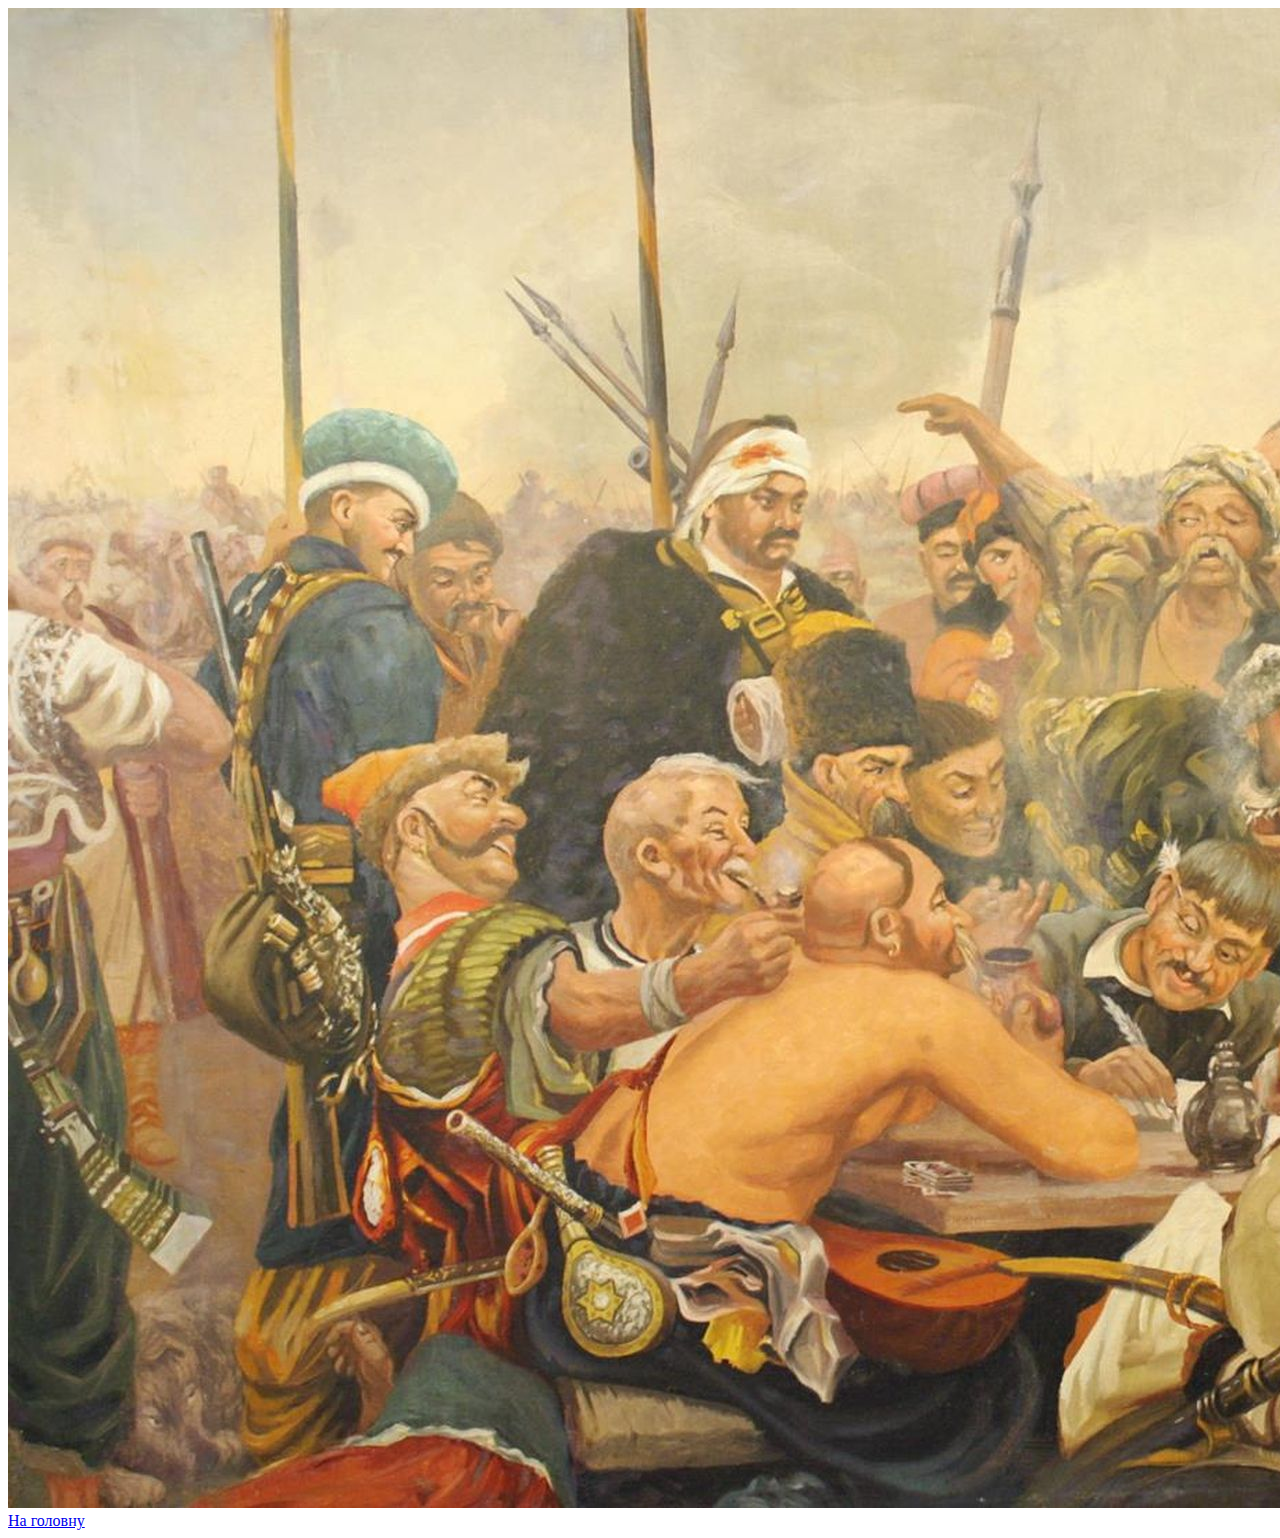
<file: lesson_2/interesting.html>
<!DOCTYPE html>
<html lang="uk">

<head>
	<meta charset="UTF-8">
	<meta name="viewport" content="width=device-width, initial-scale=1.0">
	<title>Лист до Султана</title>
</head>

<body>
	<div class="img">
		<img src="img/01.jpg" alt="Як козаки лист султану писали">
	</div>
	<a href="index.html">На головну</a>
</body>

</html>
</file>
<file: lesson_10/css/style.css>
/* --RESET STYLES--- */
@import url("reset.css");

/* Fonts */
@import url("https://fonts.googleapis.com/css?family=Poppins:300,500,700&display=swap");

body {
	background-color: rgba(218, 165, 32, 0.425);
	font-family: "Poppins", sans-serif;
	color: #212529;
	font-size: 16px;
	font-weight: 500;
}
main {
	margin-bottom: 30px;
}
/* ----------------------------------------------------------------- */
/* Обмежуючий контейнер */
[class*="__container"] {
	max-width: 1270px;
	margin: 0 auto;
	padding-left: 15px;
	padding-right: 15px;
}

/* ----------------------------- */
/* title */

/* --------------------------------------------------------------------------- */
/* text */
[class*="__text"] {
	max-width: 470px;
	margin: 0 auto;
	margin-bottom: 20px;
}
/* ------------------------------------------------------------------------------- */
/*Header styles*/
.page-header {
}

.logo {
	color: #495057;
	font-weight: 700;
	font-size: 18px;
	line-height: 1.4;
}
.page-header__logo {
}
.nav {
	display: inline-block;
	color: rgba(73, 80, 87, 0.5);
	font-weight: 500;
	font-size: 12px;
	line-height: 2.08;
}
.nav li:hover {
	color: #495057;
	transition: all 0.3s ease 0s;
}
.page-header__nav {
}
.page-header__nav li:hover {
	border-bottom: 2px solid #171717;
}

.page-header__social {
}
.page-header__search {
}
/* ----------------------- */

/* Main styles */
.design {
}

.title {
	font-weight: 700;
	font-size: 25px;
	line-height: 1.6;
	color: #212529;
}
.design__title {
	max-width: 393px;
}
.nav {
}
.design__nav {
}
.items {
}
.design__items {
}
.item {
}
.item__image {
}
.item__date {
	font-weight: 300;
	font-size: 12px;
	line-height: 1.67;
	color: #495057;
}
.item__text {
	font-weight: 500;
	font-size: 16px;
	line-height: 1.5px;
	color: #212529;
}
/* -------------------------- */
.trending {
}

.trending__title {
	margin-bottom: 45px;
}
.items {
}
.trending__items {
}
.item {
}
.item__image {
}
.item__date {
}
.item__date_color {
	color: #e5e5e5;
}
.item__text {
}
.item__text_white {
	color: #f8f9fa;
}
/* ------------------------------------------------------------------------------------------------------- */
/* footer */
.page-footer {
	background-color: #212529;
}
.page-footer__container {
}

.page-footer__logo {
	color: #f8f9fa;
}

.page-footer__nav {
	color: rgba(248, 249, 250, 0.5);
}
.page-footer__nav li:hover {
	color: #f8f9fa;
	transition: all 0.3s ease 0s;
}
.page-footer__social {
	color: rgba(248, 249, 250, 0.5);
}
.page-footer__social li:hover {
	color: #f8f9fa;
	transition: all 0.3s ease 0s;
}
.page-footer__adress {
	color: rgba(248, 249, 250, 0.5);
}
.page-footer__copy-rights {
	color: rgba(248, 249, 250, 0.5);
}
</file>
<file: lesson_11/css/style.css>
/* --RESET STYLES--- */
@import url("reset.css");

/* Fonts */
@import url("https://fonts.googleapis.com/css?family=Inter:regular,500,600,700&display=swap");

body {
	background-color: #e5e5e5;
	font-family: "Inter", sans-serif;
	color: #637381;
	font-size: 16px;
	line-height: 1.5;
	font-weight: 500;
}

/* ----------------------------------------------------------------- */
/* Обмежуючий контейнер */
[class*="__container"] {
	max-width: 1200px;
	margin: 0 auto;
	padding-left: 15px;
	padding-right: 15px;
}

/* --------------------------------------------------------------------------- */
.logo {
}

/* ------------------------------------------------------------------------------- */
/*Header styles*/
.wrapper__header {
	position: fixed;
	width: 100%;
	left: 0;
	top: 0;
	z-index: 50;
}
.header {
	background-color: #fff;
}

.header__logo {
	display: inline-block;
	vertical-align: middle;
	margin-right: 45px;
	padding-top: 30px;
	padding-bottom: 30px;
}
.header__menu {
	display: inline-block;
	vertical-align: middle;
}
.menu {
}
.menu__list {
}
.menu__item {
	display: inline-block;
	vertical-align: middle;
}
.menu__item_parent {
	position: relative;
}
.menu__link {
	color: #212b36;
	font-weight: 600;
	font-size: 16px;
	line-height: 24px;
	display: inline-block;
	padding-left: 15px;
	padding-right: 15px;
	padding-top: 8px;
	padding-bottom: 8px;
}
.menu__item_parent .menu__link {
	padding-right: 35px;
	position: relative;
}
.menu__item_parent .menu__link::after {
	content: "";
	position: absolute;
	right: 15px;
	top: 50%;
	margin-top: -3px;
	width: 10px;
	height: 6px;
	background: url("../img/icons/arrow.svg") 0 0 / 100% no-repeat;
}
.menu__link:hover {
	color: #3056d3;
}
.menu__item_parent:hover .menu__link {
	background-color: #f4f7ff;
	border-radius: 5px;
	color: #212b36;
}
.menu__item_parent:hover .menu__link::after {
	transform: rotate(-180deg);
}
.menu__item_parent:hover .sub-menu {
	opacity: 1;
	visibility: visible;
	transform: translate(0px, 0px);
}

.header__actions {
	display: inline-block;
	vertical-align: middle;
}
.actions-header {
	padding-left: 150px;
}
.actions-header__item {
	display: inline-block;
	vertical-align: middle;
	position: relative;
}
.actions-header__item:not(:last-child) {
	margin-right: 20px;
}
.actions-header__icon {
}
.actions-header__value {
	position: absolute;
	right: -5px;
	top: -5px;
	border-radius: 50%;
	background-color: #3056d3;
	width: 16px;
	height: 16px;
	line-height: 16px;
	text-align: center;
	color: #fff;
	font-size: 11px;
}
.sub-menu {
	position: absolute;
	top: 100%;
	left: 0;
	width: 180px;
	opacity: 0;
	visibility: hidden;
	padding-top: 40px;
	transform: translate(0px, 10px);

	transition: all 0.3s;
}
.sub-menu__list {
	background-color: #fff;
	border-radius: 5px;
	border: 1px solid #e7e7e7;
	padding: 22px 0;
	position: relative;
}
.sub-menu__list::before {
	content: "";
	position: absolute;
	left: 10px;
	top: -10px;
	width: 0;
	height: 0;
	border-radius: 3px;
	border-left: 10px solid transparent;
	border-right: 10px solid transparent;
	border-bottom: 10px solid #fff;
}

.sub-menu__item {
	padding: 0 24px;
}
.sub-menu__item:not(:last-child) {
	margin-bottom: 13px;
}
.sub-menu__link {
	color: #637381;
	display: block;
	font-size: 16px;
	line-height: 1.5;
	font-weight: 500;
	position: relative;
}
.sub-menu__item:hover .sub-menu__link {
	color: #3056d3;
}

.sub-menu__item_parent {
	position: relative;
}
.sub-menu__item_parent .sub-menu__link::after {
	content: "";
	position: absolute;
	right: 0px;
	top: 50%;
	margin-top: -3px;
	transform: rotate(-90deg);
	width: 10px;
	height: 6px;
	background: url("../img/icons/arrow.svg") 0 0 / 100% no-repeat;
}

.sub-menu__item_parent {
}

.sub-menu__item_parent:hover .sub-content {
	opacity: 1;
	visibility: visible;
}

.sub-content {
	opacity: 0;
	visibility: hidden;
	position: absolute;
	left: 100%;
	top: 0;
	background-color: #fff;
	border-radius: 5px;
	padding: 30px;
	width: 680px;
	border: 1px solid #e7e7e7;
}
.sub-content__column {
	display: inline-block;
	vertical-align: top;
}
.sub-content__column:not(:last-child) {
	margin-right: 80px;
}

.sub-content__title {
	color: #212b36;
	font-size: 16px;
	line-height: 1.5;
	font-weight: 600;
}
.sub-content__title:not(:last-child) {
	margin-bottom: 20px;
}
.sub-content__list {
}
.sub-content__item:not(:last-child) {
	margin-bottom: 13px;
}
.sub-content__link {
	color: #637381;
	display: block;
	font-size: 16px;
	line-height: 1.5;
	font-weight: 500;
	position: relative;
}
.sub-content__link:hover {
	color: #3056d3;
}
.sub-content__banner {
}

/* ----------------------- */

/* Main styles */
.practice__header {
	background-color: #f3b5d8;
	position: sticky;
	top: 100px;
}

/* ------------------------------------------------------------------------------------------------------- */
/* footer */
</file>
<file: lesson_3/css/style.css>
/* --RESET STYLES--- */
@import url("reset.css");

/*Header styles*/

.title {
	color: blue;
}

.sub__title {
	color: yellow;
}

.list__description {
	color: green;
}
/* ----------------------- */
/* Main styles */
/* -------------------------- */
/* history */

.history {}

.history__title {
	color: red;
}

.history__text {
	color: rgb(147, 69, 69);
}

/*atmosphere*/


.atmosphere__title {
	color: green;
}

.atmosphere__text {
	color: goldenrod;
}

.atmosphere__text>p {
	color: black;
}
/*                                        */

/* footer */

.footer__text {
	color: red;
}
</file>
<file: lesson_4/css/style.css>
/* --RESET STYLES--- */
@import url("reset.css");

/* Fonts */
@import url("https://fonts.googleapis.com/css?family=Creepster:regular&display=swap");

@font-face {
	font-family: "Happiness";
	src: url("../fonts/HappinessRegular.woff2") format("woff2"), url("../fonts/HappinessRegular.woff") format("woff");
	font-weight: normal;
	font-style: normal;
	font-display: swap;
}

@font-face {
	font-family: "Relettered";
	src: url("../fonts/Relettered-Regular.woff2") format("woff2"), url("../fonts/Relettered-Regular.woff") format("woff");
	font-weight: normal;
	font-style: normal;
	font-display: swap;
}

/* ----------------------------------------------------------------- */

[class*="__title"] {
	font-family: "Roboto", " Arial", "Helvetica", sans-serif;
	color: #333;
	font-size: 21px;
	font-weight: 700;
	text-align: center;
}

/*Header styles*/
.header__text {
	font-family: "Creepster", serif;
	font-size: 16px;
	line-height: 1.4;
	color: darkgoldenrod;
}

/* ----------------------- */
/* Main styles */
/* -------------------------- */
/* eating*/
.eating__text {
	font-family: "Happiness", sans-serif;
	font-size: 16px;
	line-height: 1.4;
	color: rgba(11, 25, 188, 0.523);
}
/* ------------------------------------------ */
/*food-groups*/

.food-groups__text {
	font-family: "Relettered", sans-serif;
	font-size: 36px;
	line-height: 1.4;
	color: rgba(223, 78, 16, 0.523);
	text-align: center;
	text-decoration: underline;
	white-space: nowrap;
}

/*                                        */

/* footer */

.how__text {
	font-family: "Creepster", serif;
	font-size: 24px;
	line-height: 1.4;
	color: rgba(223, 78, 16, 0.523);
	text-align: left;
	text-decoration: underline;
	text-shadow: 0.5px 0.5px 0.5px #000, -2px -2px 2px rgb(251, 184, 15);
	word-spacing: 10px;
	text-indent: 20px;
}
.sections__list {
	font-family: "Roboto", " Arial", "Helvetica", sans-serif;
	color: #333;
	font-size: 21px;
	font-weight: 700;
	text-align: left;
	text-decoration: overline;
	text-transform: uppercase;
}
</file>
<file: lesson_5/css/style.css>
/* --RESET STYLES--- */
@import url("reset.css");

/* Fonts */
@import url("https://fonts.googleapis.com/css?family=Poppins:300,700&display=swap");
/* ----------------------------------------------------------------- */

[class*="-title"] {
	font-family: "Poppins", sans-serif;
	color: #212529;
	font-weight: 700;
	font-size: 25px;
	line-height: 1.6;
	margin-left: 312px;
	margin-bottom: 40px;
}

/*Header styles*/
.header-title {
	max-width: 400px;
}

/* ----------------------- */
/* Main styles */
/* -------------------------- */

.content-text,
.succes-text,
.footer-text {
	font-family: "Poppins", sans-serif;
	color: #6c757d;
	font-weight: 300;
	font-size: 14px;
	line-height: 1.785714;
	max-width: 816px;
	margin-left: 312px;
	margin-bottom: 80px;
}
.first,
.second,
.fourth {
	padding-bottom: 25px;
}

/* ------------------------------------------ */

.content-image {
	max-width: 1240px;
	margin-left: 100px;
	margin-bottom: 80px;
}
.content-image img {
	width: 100%;
}
/*                                        */
.succes-title {
	max-width: 605px;
}
.succes-image {
	max-width: 1240px;
	margin-left: 100px;
	margin-bottom: 80px;
	overflow: clip;
}
.succes-image img {
	max-width: 605px;
	max-height: 400px;
	padding-right: 28px;
	vertical-align: middle;
}

/* footer */
.list {
	font-size: 0;
	width: 400px;
	margin: 0 auto;
}
.list__item {
	font-size: 16px;
	display: inline-block;
	background-color: rgba(7, 146, 233, 0.361);
	padding: 15px;
}
</file>
<file: lesson_6/css/style.css>
/* --RESET STYLES--- */
@import url("reset.css");

/* Fonts */
@import url("https://fonts.googleapis.com/css?family=Poppins:300,700&display=swap");

body {
	font-family: "Poppins", sans-serif;
	color: #6c757d;
	font-size: 14px;
	font-weight: 300;
}
/* ----------------------------------------------------------------- */
/* Обмежуючий контейнер */
[class*="__container"] {
	max-width: 1270px;
	margin: 0 auto;
	padding-left: 15px;
	padding-right: 15px;
}
/* ----------------------------- */
/* title */
[class*="__title"] {
	color: #212529;
	font-size: 25px;
	line-height: 1.6;
	margin-bottom: 40px;
	font-weight: 700;
}

/*Header styles*/
/* ----------------------- */
/* Main styles */
/* -------------------------- */
.happy {
}
.happy__container {
}
/* Додаткове обмеження ширини */
.happy__text-block {
	max-width: 816px;
	margin: 0 auto 80px;
}
.happy__text-block p {
	line-height: 1.78;
	margin-bottom: 30px;
}
.happy__title {
	max-width: 400px;
}
.happy__title-succes {
	max-width: 605px;
}
.happy__title-succes-02 {
	margin-top: 100px;
	margin-bottom: 100px;
	max-width: 605px;
}
.happy__image {
	max-width: 100%;
	margin-bottom: 80px;
	border-radius: 5px;
}
.happy__image-02 {
	max-width: 100%;
	margin-bottom: 100px;
}
.succes-images {
	max-width: 100%;
	font-size: 0;
	margin-bottom: 80px;
	border-radius: 5px;
}

.succes-images img {
	font-size: 14px;
}
.woman {
	margin-right: 30px;
}
.nature {
}
.succes-images-02 {
	max-width: 100%;
	font-size: 0;
	margin-bottom: 100px;
	border-radius: 5px;
}
.succes-images-02 img {
	font-size: 14px;
}
.t-shirts {
	margin-right: 30px;
}
/* ------------------------------------------------------------------ */
/* Practice */
.practice {
	margin: 0 auto 80px;
	max-width: 816px;
}
[class*="__footer"] {
	margin-bottom: 80px;
}
/* -------------------------------------------------------------------------- */
.block__footer {
	max-width: 816px;
	margin: 0 0 0 auto;
	border: 5px solid red;
}
.transparent__footer {
	border: 10px solid transparent;
}
.border-top__footer {
	border-top: 5px solid #000;
}
.border-right__footer {
	border-right: 2px dashed red;
}
.border-bottom__footer {
	border-bottom: 3px solid #000;
}
.border-left__footer {
	border-left: 10px dashed green;
}
.inline__footer {
	border: 1px solid red;
}
.inline-block__footer {
	border: 5px solid green;
}
.outline__footer {
	outline: 5px solid red;
}
.inline-outline__footer {
	outline: 5px solid yellow;
}
.inline-block-outline__footer {
	outline: 5px solid yellow;
}
.block-border-radius__footer {
	border-radius: 40px;
	overflow: hidden;
}
.inline-border-radius__footer {
	border-radius: 50px;
	overflow: hidden;
}
.inline-block-border-radius__footer {
	border-radius: 50%;
}
.circle__footer {
	width: 200px;
	height: 200px;
	background-color: red;
	border-radius: 50%;
}
.block-box-shadow__footer {
	box-shadow: 0px 0px 20px 0px yellow;
}
.block-box-shadow-inset__footer {
	box-shadow: inset 5px 0px 20px 10px #000;
}
.inline-box-shadow__footer {
	box-shadow: 10px 0px 5px 0px green;
}
.inline-block-box-shadow__footer {
	box-shadow: 0px 0px 50px 0px yellow;
}
.block-opacity__footer {
	opacity: 0.2;
}
.block-visibility__footer {
	visibility: hidden;
}
.button {
	display: inline-block;
	padding: 10px;
	background-color: green;
	color: #fff;
	border-radius: 15px;
	border: 5px solid yellow;
	box-shadow: 0 10px 0 0 #000;
	margin-bottom: 20px;
	position: relative;
	top: 0;
	transition: all 0.3s;
}
.button:hover {
	top: 3px;
	box-shadow: 0 2px 0 0 #000;
}
</file>
<file: lesson_7/css/style.css>
/* --RESET STYLES--- */
@import url("reset.css");

/* Fonts */
@import url("https://fonts.googleapis.com/css?family=Poppins:300,700&display=swap");
@import url("https://fonts.googleapis.com/css?family=Inter:regular,500,700&display=swap");

body {
	font-family: "Poppins", sans-serif;
	color: #6c757d;
	font-size: 14px;
	font-weight: 300;
}
/* ----------------------------------------------------------------- */
/* Обмежуючий контейнер */
[class*="__container"] {
	max-width: 1270px;
	margin: 0 auto;
	margin: 0 auto;
	padding-left: 15px;
	padding-right: 15px;
}

/* ----------------------------- */
/* title */

/*Header styles*/
/* ----------------------- */
.header__simple {
	min-height: 600px;
	padding-top: 330px;
	padding-bottom: 100px;
	background-image: url("../img/header.png");
	background-size: cover;
	background-position: center;
	background-repeat: no-repeat;
}
.simple-title {
	color: #f8f9fa;
	max-width: 605px;
	font-weight: 700;
	font-size: 25px;
	line-height: 1.6;
	margin-bottom: 15px;
}
.simple__date {
	display: inline-block;
	color: #e5e5e5;
	font-size: 12px;
	line-height: 1.67;
	margin-bottom: 15px;
}
.simple__text {
	display: inline-block;
	color: #e5e5e5;
	font-size: 12px;
	line-height: 1.67;
	max-width: 351px;
}
/* Main styles */
/* -------------------------- */
.unorder__list {
	background: linear-gradient(
		119deg,
		rgba(244, 247, 255, 1) 38%,
		rgba(237, 246, 254, 1) 74%,
		rgba(216, 228, 249, 0.8660714285714286) 74%,
		rgba(237, 246, 254, 1) 80%,
		rgba(216, 228, 249, 1) 80%
	);
	padding-top: 50px;
	padding-bottom: 50px;
}

.unorder__title {
	display: inline-block;
	font-family: "Inter";
	font-weight: 400;
	font-size: 26px;
	line-height: 1.08;
	color: #212b36;
	margin-bottom: 45px;
}
/* --------------------------------------- */
ul {
	margin-bottom: 60px;
}
.item-1 {
	background: url("../img/01.svg") 0 center no-repeat;
	padding-left: 18px;
}
li {
	font-family: "Inter";
	font-weight: 700;
	font-size: 16px;
	line-height: 0.9;
	color: #637381;
	margin-bottom: 18px;
}
.item-2 {
	background: url("../img/02.svg") 0 0 no-repeat;
	padding-left: 30px;
	min-height: 20px;
	padding-top: 5px;
}
.item-3 {
	background: url("../img/03.svg") 0 0 no-repeat;
	padding-left: 30px;
	min-height: 20px;
	padding-top: 5px;
}
.item-4 {
	background: url("../img/04.svg") 0 0 no-repeat;
	padding-left: 30px;
	min-height: 20px;
	padding-top: 5px;
}
.item-5 {
	background: url("../img/05.svg") 0 center no-repeat;
	padding-left: 30px;
}
.item-6 {
	background: url("../img/06.svg") 0 0 no-repeat;
	padding-left: 30px;
	min-height: 18px;
	padding-top: 5px;
}
/* --------------------------------------------------------*/

.shop {
	font-family: "Inter";
	min-height: 560px;
	padding: 145px 0;
	background: url("../img/speaker.png") 70% center no-repeat, url("../img/speaker-bg.png") right no-repeat, #f4f7ff;
}
.shop__content {
	max-width: 570px;
}
.shop__subtitle {
	font-weight: 600;
	font-size: 18px;
	line-height: 1.33;
	color: #3056d3;
	margin-bottom: 13px;
}
.shop__title {
	font-weight: 700;
	font-size: 36px;
	line-height: 1.25;
	color: #212b36;
	margin-bottom: 15px;
}
.shop__text {
	font-weight: 500;
	font-size: 16px;
	line-height: 1.5;
	color: #637381;
	margin-bottom: 35px;
}
.shop__btn {
	font-weight: 600;
	font-size: 16px;
	line-height: 1.5;
	color: #ffffff;
	background: #3056d3;
	border-radius: 30px;
	padding: 10px 30px;
	display: inline-block;
	transition: all 0.3s;
}
.shop__btn:hover {
	top: 3px;
	box-shadow: 0 2px 0 0 #000;
}
</file>
<file: lesson_8/css/style.css>
/* --RESET STYLES--- */
@import url("reset.css");

/* Fonts */
@import url("https://fonts.googleapis.com/css?family=Poppins:300,700&display=swap");
@import url("https://fonts.googleapis.com/css?family=Inter:regular,500,700&display=swap");

body {
	font-family: "Poppins", sans-serif;
	color: #6c757d;
	font-size: 14px;
	font-weight: 300;
}
main {
	margin-bottom: 30px;
}
/* ----------------------------------------------------------------- */
/* Обмежуючий контейнер */
[class*="__container"] {
	max-width: 1270px;
	margin: 0 auto;
	padding-left: 15px;
	padding-right: 15px;
}

/* ----------------------------- */
/* title */

/*Header styles*/
/* ----------------------- */
.header__simple {
	min-height: 600px;
	padding-top: 330px;
	padding-bottom: 100px;
	background-image: url("../img/header.png");
	background-size: cover;
	background-position: center;
	background-repeat: no-repeat;
}
.simple-title {
	color: #f8f9fa;
	max-width: 605px;
	font-weight: 700;
	font-size: 25px;
	line-height: 1.6;
	margin-bottom: 15px;
	cursor: pointer;
}
h1 {
	visibility: hidden;
	opacity: 0;
	transition: all 0.8s;
}
.simple-title:hover h1 {
	visibility: visible;
	opacity: 1;
}
.simple__date {
	display: inline-block;
	color: #e5e5e5;
	font-size: 12px;
	line-height: 1.67;
	margin-bottom: 15px;
}
.simple__text {
	display: inline-block;
	color: #e5e5e5;
	font-size: 12px;
	line-height: 1.67;
	max-width: 351px;
}
/* Main styles */
/* -------------------------- */
.unorder__list {
	padding-top: 50px;
	padding-bottom: 50px;
}
.unorder__title {
	display: inline-block;
	font-family: "Inter";
	font-weight: 400;
	font-size: 26px;
	line-height: 1.08;
	color: #212b36;
	margin-bottom: 45px;
}
/* --------------------------------------- */
li {
	font-family: "Inter";
	font-weight: 700;
	font-size: 16px;
	line-height: 0.9;
	color: #637381;
}
.item-1 li::before,
.item-1 li::after {
	content: "";
	border-radius: 50%;
	display: inline-block;
	min-width: 8px;
	min-height: 8px;
	background-color: #3056d3;
	margin-right: 10px;
}
.item-1 li::after {
	margin-left: 10px;
	margin-right: 0px;
}
.item-1 li:hover {
	color: green;
	text-decoration: underline;
}
.item-1 li:active {
	color: blue;
}
.item-1 li:first-child {
	text-transform: uppercase;
}
.item-1 {
	margin-bottom: 60px;
}
.item-1 li:not(:last-child) {
	margin-bottom: 18px;
}

.item-2 li::before {
	content: "";
	display: inline-block;
	background: url("../img/02.svg") 0 0 no-repeat;
	padding-left: 30px;
	min-height: 20px;
	padding-top: 5px;
}
.item-2 li:hover::before {
	transform: scale(1.5);
}
.item-2 li:not(:last-child) {
	margin-bottom: 10px;
}
.item-2 li:hover {
	color: green;
	text-decoration: underline;
}
/* --------------------------------------------------------*/

.shop {
	font-family: "Inter";
	min-height: 560px;
	padding: 145px 0;
	background: url("../img/speaker.png") 70% center no-repeat,
		linear-gradient(
			119deg,
			rgba(244, 247, 255, 1) 38%,
			rgba(237, 246, 254, 1) 74%,
			rgba(216, 228, 249, 0.8660714285714286) 74%,
			rgba(237, 246, 254, 1) 80%,
			rgba(216, 228, 249, 1) 80%
		),
		#f4f7ff;
}
.shop__content {
	max-width: 570px;
}
.shop__subtitle {
	font-weight: 600;
	font-size: 18px;
	line-height: 1.33;
	color: #3056d3;
	margin-bottom: 13px;
}
.shop__title {
	font-weight: 700;
	font-size: 36px;
	line-height: 1.25;
	color: #212b36;
	margin-bottom: 15px;
}
.shop__text {
	font-weight: 500;
	font-size: 16px;
	line-height: 1.5;
	color: #637381;
	margin-bottom: 35px;
}
.shop__btn {
	font-weight: 600;
	font-size: 16px;
	line-height: 1.5;
	color: #ffffff;
	background: #3056d3;
	border-radius: 30px;
	padding: 10px 30px;
	display: inline-block;
	transition: all 0.3s;
}
.shop__btn:hover {
	top: 3px;
	box-shadow: 0 2px 0 0 #000;
}
/* ---------------------------------------------------------------- */
.link {
	font-size: 50px;
	margin-right: 50px;
	display: inline-block;
}
.link:hover {
	text-decoration: underline;
}
.link:visited {
	color: green;
}
.open-block {
	display: inline-block;
	color: green;
	font-size: 50px;
}
.open-block:hover {
	text-decoration: underline;
}
.shop-block {
	display: none;
	max-width: 570px;
}
.shop-block:target {
	display: block;
}
.practice__container > * {
	margin-bottom: 30px;
	max-width: 570px;
}

.practice p:first-of-type {
	text-transform: uppercase;
}
.practice p:nth-child(02) {
	background-color: #7a956b;
}
.practice__container > *:last-child {
	margin-bottom: 0;
}
</file>
